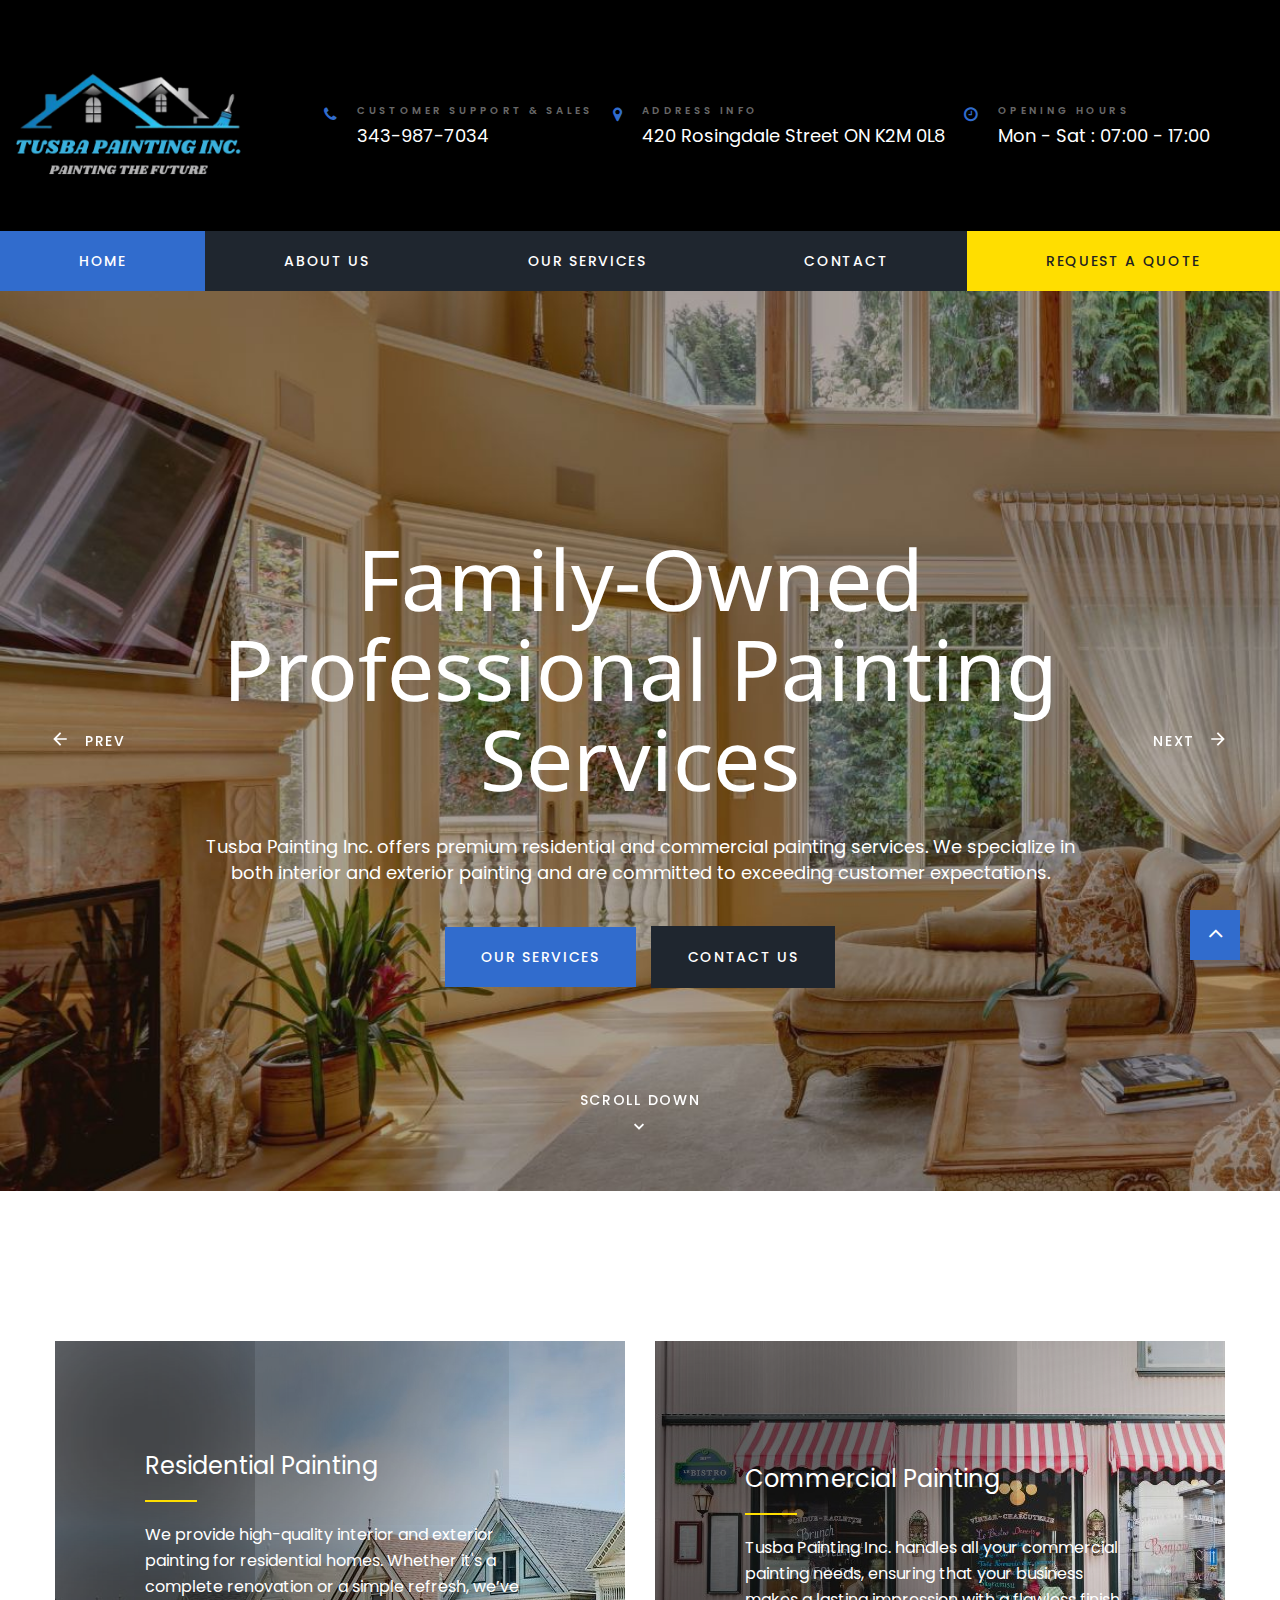
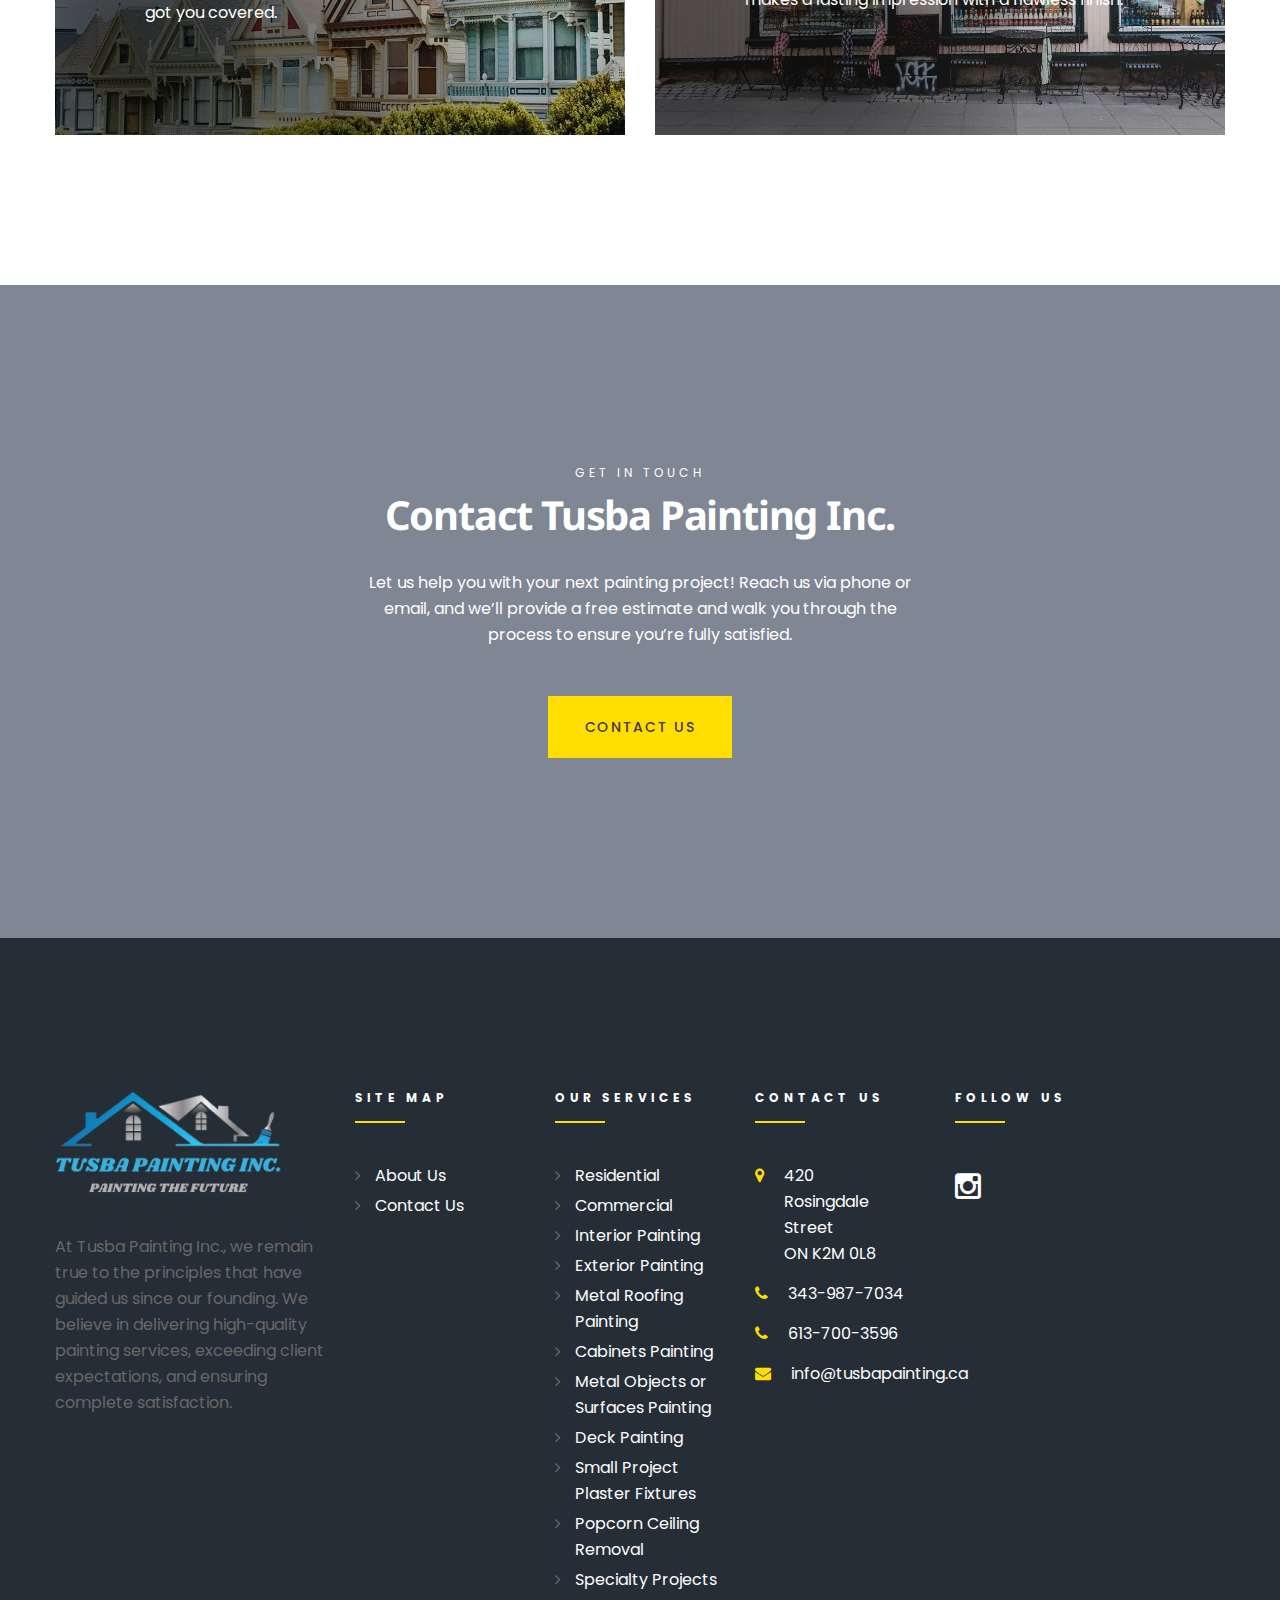
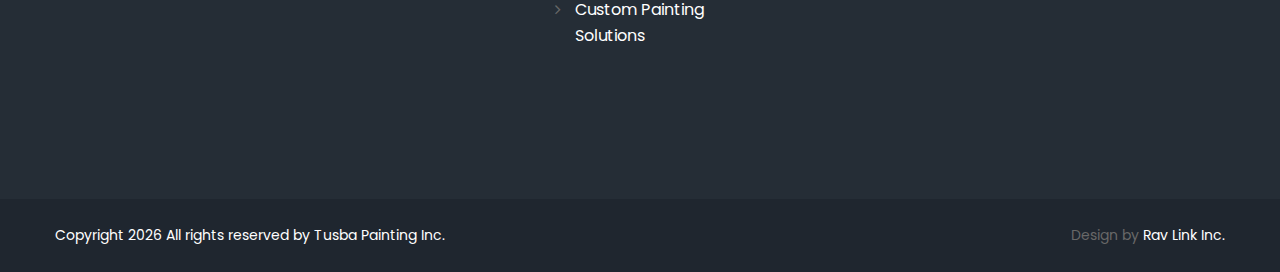
<file: index.html>
<!DOCTYPE html>
<html class="wide wow-animation" lang="en">
  <head>
    <!-- Site Title-->
    <title>Tusba Painting Inc.</title>
    <meta charset="utf-8">
    <meta name="viewport" content="width=device-width, height=device-height, initial-scale=1.0">
    <meta http-equiv="X-UA-Compatible" content="IE=edge">
    <meta name="title" content="Tusba Painting Inc. | Expert Painting Services in Ottawa">
    <meta name="description" content="Tusba Painting Inc. offers high-quality residential, commercial, interior, and exterior painting services in Ottawa. Professional, reliable, and customer-focused painting solutions to meet all your needs. Contact us for a free consultation!">
    <meta name="keywords" content="Tusba Painting, painting services Ottawa, residential painting, commercial painting, interior painting, exterior painting, metal roofing painting, plastering, deck painting, Ottawa painting company">
    <meta name="author" content="Tusba Painting Inc.">
    <meta name="robots" content="index, follow">
    <link rel="icon" href="images/favicon.ico" type="image/x-icon">
    <link rel="stylesheet" type="text/css" href="//fonts.googleapis.com/css?family=Poppins:400,500,700%7CNoto+Sans:400,700">
    <link rel="stylesheet" href="css/style.css">
    <style>.ie-panel{display: none;background: #212121;padding: 10px 0;box-shadow: 3px 3px 5px 0 rgba(0,0,0,.3);clear: both;text-align:center;position: relative;z-index: 1;} html.ie-10 .ie-panel, html.lt-ie-10 .ie-panel {display: block;}</style>
  </head>
  <body>
    <div class="ie-panel"><a href="http://windows.microsoft.com/en-US/internet-explorer/"><img src="images/ie8-panel/warning_bar_0000_us.jpg" height="42" width="820" alt="You are using an outdated browser. For a faster, safer browsing experience, upgrade for free today."></a></div>
    <div class="page-loader">
      <div>
        <div class="page-loader-body">
          <div class="preloader-container">
            <img class="loader-image" src="images/TusbaLogo.png" alt="Loading..." width="400px" height="400px">
          </div>
        </div>
      </div>
    </div>
    <div class="page text-center text-md-left">
      <!-- Page Header-->
      <header class="page-head">
        <div class="rd-navbar-wrap">
          <nav class="rd-navbar rd-navbar-secondary" style="background-color: black;" data-stick-up-clone="true" data-layout="rd-navbar-fixed" data-sm-layout="rd-navbar-fixed" data-sm-device-layout="rd-navbar-fixed" data-md-layout="rd-navbar-static" data-md-device-layout="rd-navbar-fixed" data-lg-layout="rd-navbar-static" data-lg-device-layout="rd-navbar-static" data-lg-stick-up-offset="252px">
            <div class="rd-navbar-inner">
              
            </div>
            <div class="rd-navbar-inner">
              <!-- RD Navbar Panel-->
              <div class="rd-navbar-panel">
                <!-- RD Navbar Toggle-->
                <button class="rd-navbar-toggle" data-rd-navbar-toggle=".rd-navbar-nav-wrap"><span></span></button>
                <button class="rd-navbar-collapse-toggle" data-rd-navbar-toggle=".rd-navbar-collapse"><span></span></button>
                <div class="rd-navbar-brand"><a class="brand-name" href="index.html"><img class="brand-device" src="images/headerlogo.png" width="229" height="58" alt="Home service"><img class="brand-mobile" src="images/headerlogo.png" width="229" height="58" alt="Home service"></a></div>
              </div>
              <div class="rd-navbar-collapse animated">
                <div class="rd-navbar-collapse-items">
                  <ul class="list-inline">
                    <li>
                      <div class="unit flex-row unit-spacing-xs">
                        <div class="unit-left"><span class="icon icon-primary fa-phone"></span></div>
                        <div class="unit-body">
                          <div class="title"><span class="small">CUSTOMER SUPPORT & SALES</span></div>
                          <h6 class="text-white"><a href="tel:#">343-987-7034</a></h6>
                        </div>
                      </div>
                    </li>
                    <li>
                      <div class="unit flex-row unit-spacing-xs">
                        <div class="unit-left"><span class="icon icon-primary fa-map-marker"></span></div>
                        <div class="unit-body">
                          <div class="title"><span class="small">Address Info</span></div>
                          <h6 class="text-white"><a href="#">420 Rosingdale Street ON K2M 0L8</a></h6>
                        </div>
                      </div>
                    </li>
                    <li>
                      <div class="unit flex-row unit-spacing-xs">
                        <div class="unit-left"><span class="icon icon-primary fa-clock-o"></span></div>
                        <div class="unit-body">
                          <div class="title"><span class="small">Opening hours </span></div>
                          <h6 class="text-white">Mon - Sat : 07:00 - 17:00</h6>
                        </div>
                      </div>
                    </li>
                  </ul>
                </div>
                <div class="rd-navbar-collapse-items">
                  <!-- <ul class="list-inline list-inline-lg offset-top-0">
                    <li><a class="ioon icon-sm icon-silver-chalice fa-facebook" href="#"></a></li>
                    <li><a class="ioon icon-sm icon-silver-chalice fa-twitter" href="#"></a></li>
                    <li><a class="ioon icon-sm icon-silver-chalice fa-instagram" href="#"></a></li>
                    <li><a class="ioon icon-sm icon-silver-chalice fa-google-plus" href="#"></a></li>
                    <li><a class="ioon icon-sm icon-silver-chalice fa-pinterest-p" href="#"></a></li>
                  </ul> -->
                </div>
              </div>
            </div>
            <div class="rd-navbar-inner">
              <div class="rd-navbar-nav-wrap">
                <!-- RD Navbar Nav-->
                <ul class="rd-navbar-nav">
                  <li class="active"><a href="index.html">Home</a></li>
                  <li ><a href="about.html">About Us</a></li>
                  <li ><a href="services.html">Our Services</a></li>
                  <li><a href="contacts.html">Contact</a></li>
                  <li><a href="mail">Request a Quote</a></li>
                </ul>
              </div>
            </div>
          </nav>
        </div>
      </header>
      <div class="swiper-container swiper-slider swiper-secondary" data-autoplay="3500" data-height="100vh" data-min-height="300px">
        <div class="swiper-wrapper text-center">
          <div class="swiper-slide" data-slide-bg="images/slide1.jpg">
            <div class="swiper-slide-caption">
              <div class="container">
                <div class="row section-100-vh align-items-sm-center justify-content-sm-center">
                  <div class="col-xxl-8 col-md-9" data-caption-animate="fadeInDown" data-caption-delay="200">
                    <h1 class="text-white">Family-Owned Professional Painting Services</h1>
                    <p class="h6 offset-top-30">Tusba Painting Inc. offers premium residential and commercial painting services. We specialize in both interior and exterior painting and are committed to exceeding customer expectations.</p>
                    <div class="group"><a class="btn btn-primary btn-form" href="services.html">Our Services</a><a class="btn btn-dark btn-form" href="contacts.html">Contact Us</a></div>
                  </div>
                </div>
              </div>
            </div>
          </div>
          <div class="swiper-slide" data-slide-bg="images/slide2.jpg">
            <div class="swiper-slide-caption">
              <div class="container">
                <div class="row section-100-vh align-items-sm-center justify-content-sm-center">
                  <div class="col-xxl-8 col-md-9" data-caption-animate="fadeInDown" data-caption-delay="200">
                    <h1 class="text-white">Expert Painting Solutions</h1>
                    <p class="h6 offset-top-30">Our experienced team ensures top-notch service from consultation to completion. We handle every detail with care and professionalism, making your painting experience stress-free.</p>
                    <div class="group"><a class="btn btn-primary btn-form" href="services.html">Our services</a><a class="btn btn-dark btn-form" href="contacts.html">Contact Us</a></div>
                  </div>
                </div>
              </div>
            </div>
          </div>
          <!-- <div class="swiper-slide" data-slide-bg="images/home-01-slide-01.jpg">
            <div class="swiper-slide-caption">
              <div class="container">
                <div class="row section-100-vh align-items-sm-center justify-content-sm-center">
                  <div class="col-xxl-8 col-md-9" data-caption-animate="fadeInDown" data-caption-delay="200">
                    <h1 class="text-white">Experienced Technicians</h1>
                    <p class="h6 offset-top-30">Our technicians have decades of practical, in-field experience besides factory training. This means they have the knowledge and skills needed to diagnose and repair any appliance you may have.</p>
                    <div class="group"><a class="btn btn-primary btn-form" href="#">Our services</a><a class="btn btn-dark btn-form" href="#">Get in touch</a></div>
                  </div>
                </div>
              </div>
            </div>
          </div> -->
        </div>
        <div class="swiper-button-prev"><span>Prev</span></div>
        <div class="swiper-button-next"><span>Next</span></div>
        <div class="custom-way-point custom-way-point-swiper animated" data-custom-scroll-to="custom-way-point">Scroll down</div>
      </div>
      <section class="section-75 section-md-120 section-lg-120 section-xl-150" id="custom-way-point">
        <div class="container text-left">
          <div class="row row-15 justify-content-sm-center">
            <div class="col-md-9 col-lg-6">
              <div class="box-info-custom" style="background-image: url(images/residential.jpg );">
                <div class="box-info-custom-inner">
                  <h5 class="box-info-custom-title"><a href="services.html">Residential Painting</a></h5>
                  <p>We provide high-quality interior and exterior painting for residential homes. Whether it's a complete renovation or a simple refresh, we’ve got you covered.</p>
                </div>
              </div>
            </div>
            <div class="col-md-9 col-lg-6">
              <div class="box-info-custom" style="background-image: url(images/commercial.jpg );">
                <div class="box-info-custom-inner">
                  <h5 class="box-info-custom-title"><a href="services.html">Commercial Painting</a></h5>
                  <p>Tusba Painting Inc. handles all your commercial painting needs, ensuring that your business makes a lasting impression with a flawless finish.</p>
                </div>
              </div>
            </div>
          </div>
      </section>

      <section class="bg-image-filter bg-image bg-image-fixed section-xxl" style="background-image: url(&quot;images/winter.jpg&quot;);">
        <div class="container filter-inner-wrap">
          <div class="row justify-content-sm-center text-center">
            <div class="col-sm-10 col-md-8 col-lg-6">
              <h2 class="text-white"><span class="small text-white">Get in Touch</span> Contact Tusba Painting Inc.</h2>
              <p class="text-white mb-5">Let us help you with your next painting project! Reach us via phone or email, and we’ll provide a free estimate and walk you through the process to ensure you’re fully satisfied.</p>
              <a class="btn btn-default btn-form btn-default-white" href="contacts.html">Contact us</a>
            </div>
          </div>
        </div>
      </section>
      
      <!-- Page Footer-->
      <footer class="page-footer page-footer-classic">
        <section class="section-75 section-sm-80 section-md-100 section-xl-150">
          <div class="container">
            <div class="row text-md-left row-55">
              <div class="col-md-6 col-xl-3 col-xxl-4"><a href="index.html"><img class="img-responsive" src="images/headerlogo.png" alt="" width="229" height="58"/></a>
                <p class="offset-top-20 offset-md-top-35 inset-xxl-right-30">At Tusba Painting Inc., we remain true to the principles that have guided us since our founding. We believe in delivering high-quality painting services, exceeding client expectations, and ensuring complete satisfaction.</p>

              </div>
              <div class="col-sm-6 col-md-3 col-xl-2 col-lg-3"><span class="small text-spacing-340 text-white text-uppercase font-weight-bold page-footer-classic-title">Site Map</span>
                <ul class="list list-marked offset-top-30 list-xs offset-md-top-40">
                  <li><a class="text-white" href="about.html">About Us</a></li>
                  <li><a class="text-white" href="contacts.html">Contact Us</a></li>
                </ul>
              </div>
              <div class="col-sm-6 col-md-3 col-xl-2 col-lg-3"><span class="small text-spacing-340 text-white text-uppercase font-weight-bold page-footer-classic-title">Our Services</span>
                <ul class="list list-marked offset-top-30 list-xs offset-md-top-40">
                  <li><a class="text-white" href="services.html">Residential</a></li>
                  <li><a class="text-white" href="services.html">Commercial</a></li>
                  <li><a class="text-white" href="services.html">Interior Painting</a></li>
                  <li><a class="text-white" href="services.html">Exterior Painting</a></li>
                  <li><a class="text-white" href="services.html">Metal Roofing Painting</a></li>
                  <li><a class="text-white" href="services.html">Cabinets Painting</a></li>
                  <li><a class="text-white" href="services.html">Metal Objects or Surfaces Painting</a></li>
                  <li><a class="text-white" href="services.html">Deck Painting</a></li>
                  <li><a class="text-white" href="services.html">Small Project Plaster Fixtures</a></li>
                  <li><a class="text-white" href="services.html">Popcorn Ceiling Removal</a></li>
                  <li><a class="text-white" href="services.html">Specialty Projects</a></li>
                  <li><a class="text-white" href="services.html">Custom Painting Solutions</a></li>
              </ul>
              </div>
              <div class="col-md-6 col-xl-2 col-lg-5">
                <div class="inset-xl-right-30"><span class="small text-spacing-340 text-white text-uppercase font-weight-bold page-footer-classic-title">Contact us</span>
                  <ul class="list offset-top-30 text-left offset-md-top-40">
                    <li>
                      <div class="unit flex-row unit-spacing-xs">
                        <div class="unit-left"><span class="icon icon--school-bus-yellow fa-map-marker"></span></div>
                        <div class="unit-body"><a class="text-school-bus-yellow-white" href="#">420 Rosingdale Street<br class="d-none d-md-block">	ON K2M 0L8</a></div>
                      </div>
                    </li>
                    <li>
                      <div class="unit flex-row unit-spacing-xs">
                        <div class="unit-left"><span class="icon icon--school-bus-yellow fa-phone"></span></div>
                        <div class="unit-body"><a class="text-school-bus-yellow-white" href="tel:3439877034">343-987-7034</a></div>
                      </div>
                    </li>
                    <li>
                      <div class="unit flex-row unit-spacing-xs">
                        <div class="unit-left"><span class="icon icon--school-bus-yellow fa-phone"></span></div>
                        <div class="unit-body"><a class="text-school-bus-yellow-white" href="tel:6137003596">613-700-3596</a></div>
                      </div>
                    </li>
                    <li>
                      <div class="unit flex-row unit-spacing-xs">
                        <div class="unit-left"><span class="icon icon--school-bus-yellow fa-envelope"></span></div>
                        <div class="unit-body"><a class="text-school-bus-yellow-white" href="mailto:info@tusbapainting.ca">info@tusbapainting.ca</a></div>
                      </div>
                    </li>
                  </ul>
                </div>
              </div>
              <div class="col-md-6 col-xl-3 col-xxl-2 col-lg-5">
                <div class="inset-xl-right-30"><span class="small text-spacing-340 text-white text-uppercase font-weight-bold page-footer-classic-title">Follow us</span>
                  <ul class="list-inline list-inline-lg offset-top-30 offset-md-top-40">
                    <li><a class="ioon icon-lg icon--school-bus-yellow-white fa-instagram" href="https://www.instagram.com/tusbapaintinginc/"></a></li>
                  </ul>
                </div>
              </div>
            </div>
          </div>
        </section>
        <section class="section-25 bg-black-2">
          <div class="container">
            <div class="row align-items-md-center row-30">
              <div class="col-md-8 text-md-left">
                <p class="small-xs text-white">Copyright	<span class="copyright-year"></span>	All rights reserved by Tusba Painting Inc.	
                </p>
              </div>
              <div class="col-md-4 text-md-right">
                <p class="small-xs"> Design&nbsp;by&nbsp;<a class="text-white" href="https://www.ravlink.ca/">Rav Link Inc.</a></p>
              </div>
            </div>
          </div>
        </section>
      </footer>
    </div>
    <!-- Modal -->
<div id="popupModal" class="modal">
  <div class="modal-content p-5">
    <span class="close">&times;</span>
    <h2>Winter Special Rate</h2>
    <p>To keep our team of painters busy, we offer discounted pricing during our slower winter season for interior jobs done in January, February, March, and April. The winter special pricing can save you 20-30% off our regular season rates (valid for residential jobs and subject to availability). Contact us today to learn more!</p>
    <a class="btn btn-primary btn-form" href="contacts.html">Get A Free Estimate</a>
  </div>
</div>

<script>
// Get the modal
var modal = document.getElementById("popupModal");

// Get the <span> element that closes the modal
var span = document.getElementsByClassName("close")[0];

// Show the modal after 5 seconds
setTimeout(function() {
  modal.style.display = "block";
}, 15000);

// Close the modal when the user clicks on <span> (x)
span.onclick = function() {
  modal.style.display = "none";
}

// Close the modal when the user clicks outside of the modal
window.onclick = function(event) {
  if (event.target == modal) {
    modal.style.display = "none";
  }
}
</script>

    <div class="snackbars" id="form-output-global"></div>
    <script src="js/core.min.js"></script>
    <script src="js/script.js"></script>
    <script>
      document.addEventListener('DOMContentLoaded', function() {
        const requestQuoteLink = document.querySelector('a[href="mail"]'); // Select the <a> tag
        requestQuoteLink.setAttribute('href', 'mailto:info@tusbapainting.ca');
      });
    </script>
  </body>
</html>
</file>
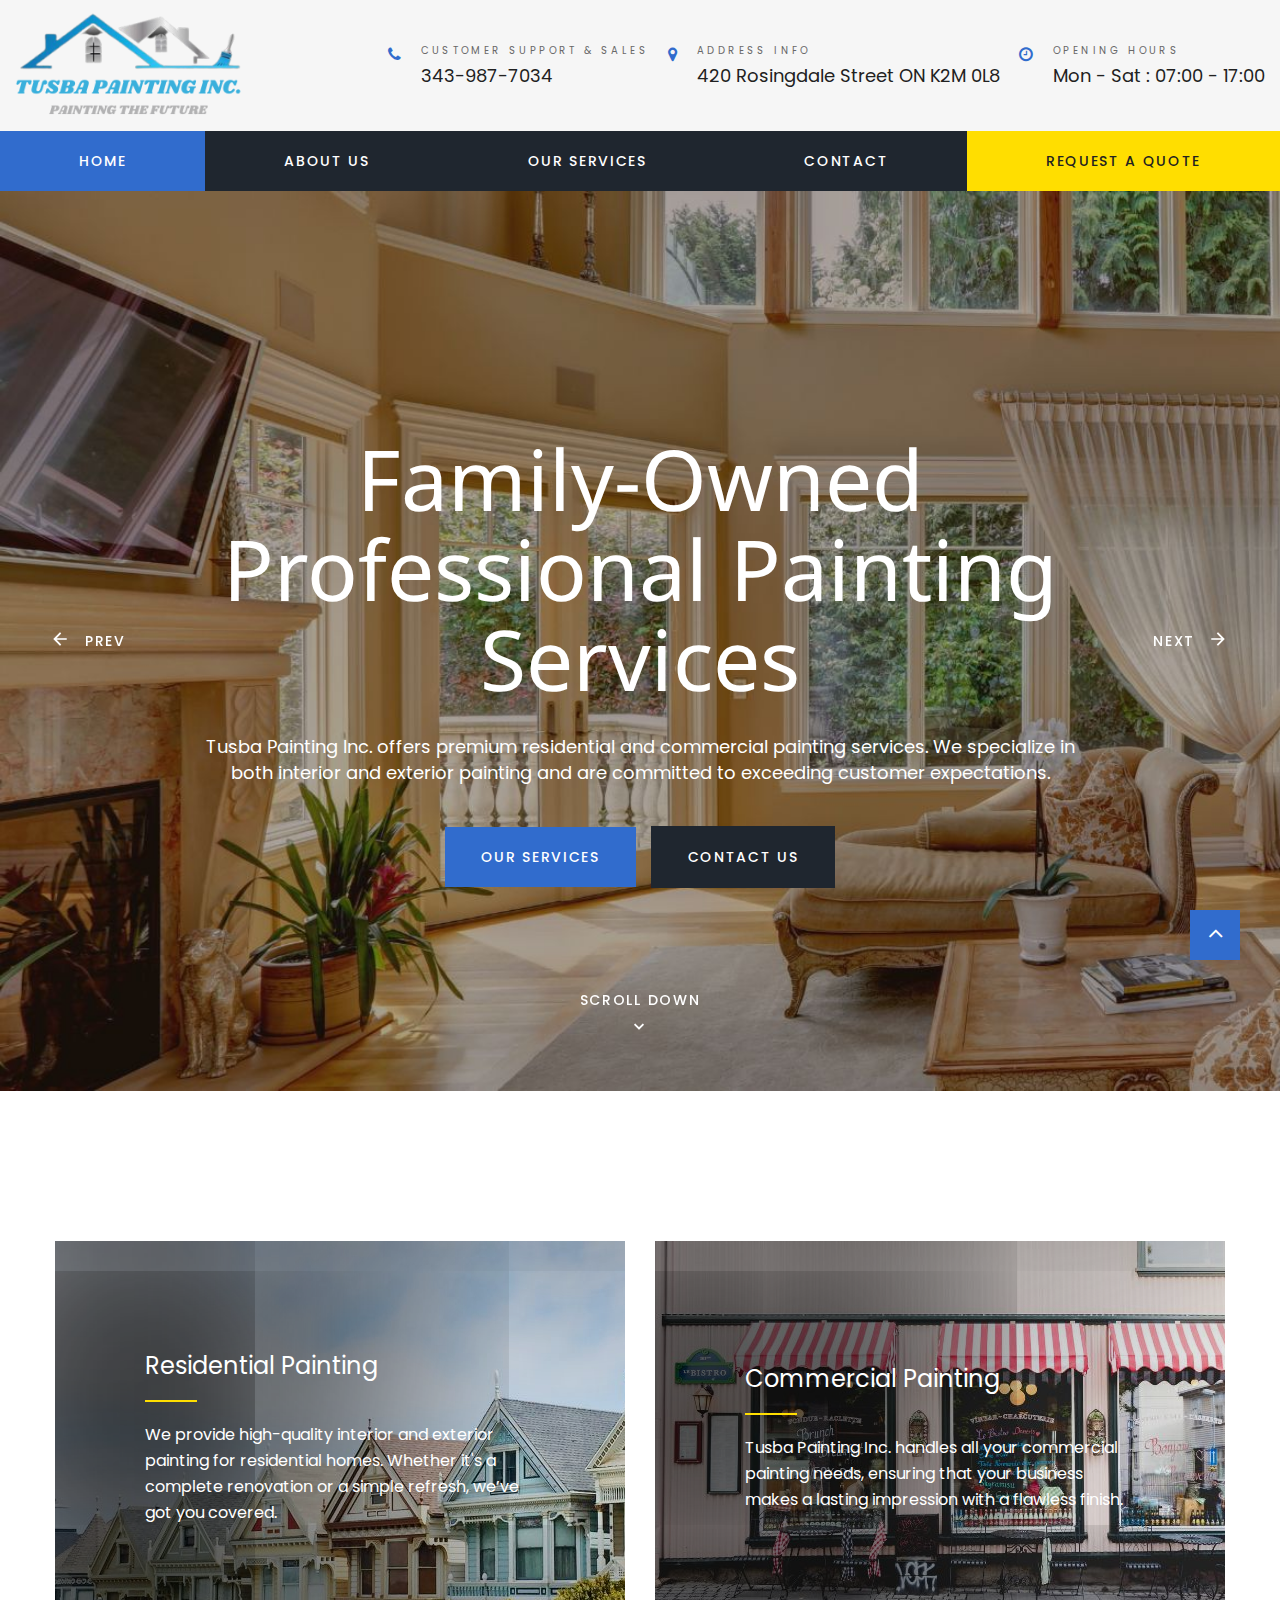
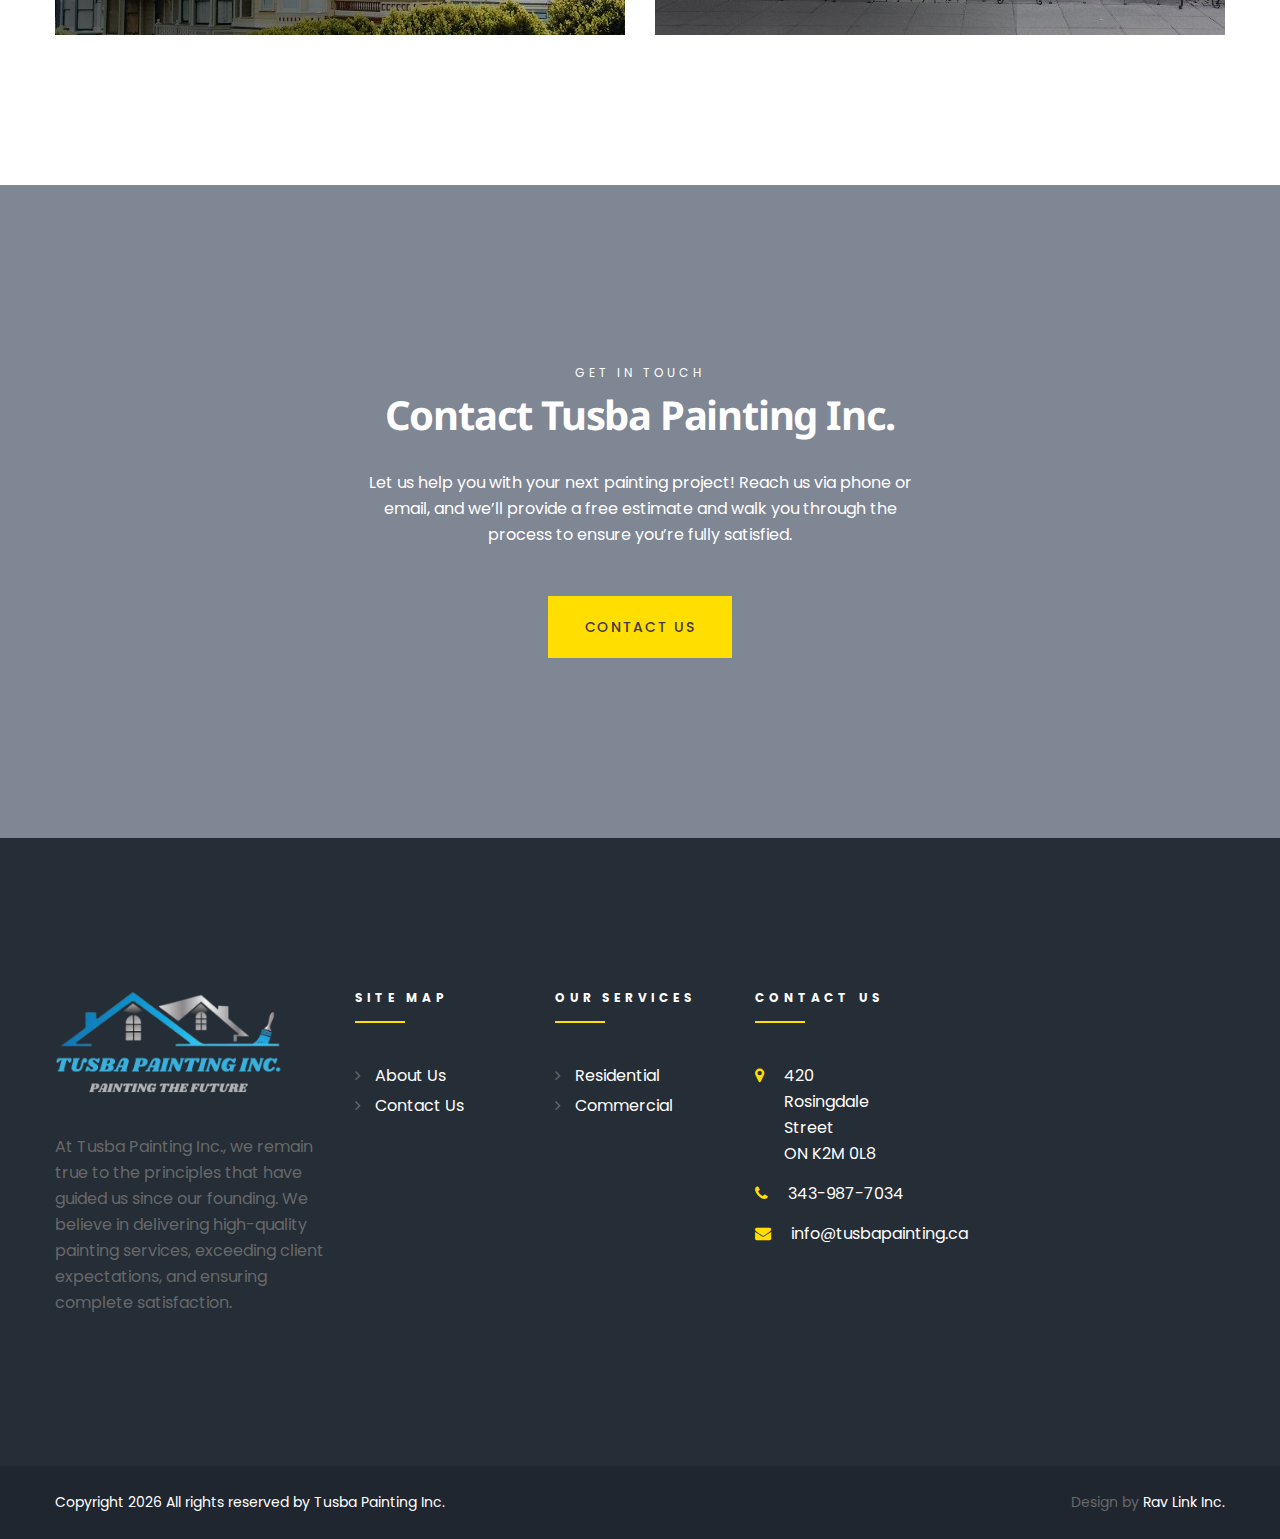
<file: Template/index.html>
<!DOCTYPE html>
<html class="wide wow-animation" lang="en">
  <head>
    <!-- Site Title-->
    <title>Tusba Painting Inc.</title>
    <meta charset="utf-8">
    <meta name="viewport" content="width=device-width, height=device-height, initial-scale=1.0">
    <meta http-equiv="X-UA-Compatible" content="IE=edge">
    <link rel="icon" href="images/favicon.ico" type="image/x-icon">
    <link rel="stylesheet" type="text/css" href="//fonts.googleapis.com/css?family=Poppins:400,500,700%7CNoto+Sans:400,700">
    <link rel="stylesheet" href="css/style.css">
    <style>.ie-panel{display: none;background: #212121;padding: 10px 0;box-shadow: 3px 3px 5px 0 rgba(0,0,0,.3);clear: both;text-align:center;position: relative;z-index: 1;} html.ie-10 .ie-panel, html.lt-ie-10 .ie-panel {display: block;}</style>
  </head>
  <body>
    <div class="ie-panel"><a href="http://windows.microsoft.com/en-US/internet-explorer/"><img src="images/ie8-panel/warning_bar_0000_us.jpg" height="42" width="820" alt="You are using an outdated browser. For a faster, safer browsing experience, upgrade for free today."></a></div>
    <div class="page-loader">
      <div>
        <div class="page-loader-body">
          <div class="preloader-container">
            <img class="loader-image" src="images/TusbaLogo.png" alt="Loading..." width="400px" height="400px">
          </div>
        </div>
      </div>
    </div>
    <div class="page text-center text-md-left">
      <!-- Page Header-->
      <header class="page-head">
        <div class="rd-navbar-wrap">
          <nav class="rd-navbar rd-navbar-secondary" data-stick-up-clone="true" data-layout="rd-navbar-fixed" data-sm-layout="rd-navbar-fixed" data-sm-device-layout="rd-navbar-fixed" data-md-layout="rd-navbar-static" data-md-device-layout="rd-navbar-fixed" data-lg-layout="rd-navbar-static" data-lg-device-layout="rd-navbar-static" data-lg-stick-up-offset="252px">
            <!-- <div class="rd-navbar-inner">
              <ul class="list-inline list-inline-lg offset-top-0">
                <li><a class="ioon icon-sm icon-silver-chalice fa-facebook" href="#"></a></li>
                <li><a class="ioon icon-sm icon-silver-chalice fa-twitter" href="#"></a></li>
                <li><a class="ioon icon-sm icon-silver-chalice fa-instagram" href="#"></a></li>
                <li><a class="ioon icon-sm icon-silver-chalice fa-google-plus" href="#"></a></li>
                <li><a class="ioon icon-sm icon-silver-chalice fa-pinterest-p" href="#"></a></li>
              </ul>
            </div> -->
            <div class="rd-navbar-inner">
              <!-- RD Navbar Panel-->
              <div class="rd-navbar-panel">
                <!-- RD Navbar Toggle-->
                <button class="rd-navbar-toggle" data-rd-navbar-toggle=".rd-navbar-nav-wrap"><span></span></button>
                <button class="rd-navbar-collapse-toggle" data-rd-navbar-toggle=".rd-navbar-collapse"><span></span></button>
                <div class="rd-navbar-brand"><a class="brand-name" href="index.html"><img class="brand-device" src="images/headerlogo.png" width="229" height="58" alt="Home service"><img class="brand-mobile" src="images/headerlogo.png" width="229" height="58" alt="Home service"></a></div>
              </div>
              <div class="rd-navbar-collapse animated">
                <div class="rd-navbar-collapse-items">
                  <ul class="list-inline">
                    <li>
                      <div class="unit flex-row unit-spacing-xs">
                        <div class="unit-left"><span class="icon icon-primary fa-phone"></span></div>
                        <div class="unit-body">
                          <div class="title"><span class="small">CUSTOMER SUPPORT & SALES</span></div>
                          <h6><a href="tel:#">343-987-7034</a></h6>
                        </div>
                      </div>
                    </li>
                    <li>
                      <div class="unit flex-row unit-spacing-xs">
                        <div class="unit-left"><span class="icon icon-primary fa-map-marker"></span></div>
                        <div class="unit-body">
                          <div class="title"><span class="small">Address Info</span></div>
                          <h6><a href="#">420 Rosingdale Street ON K2M 0L8</a></h6>
                        </div>
                      </div>
                    </li>
                    <li>
                      <div class="unit flex-row unit-spacing-xs">
                        <div class="unit-left"><span class="icon icon-primary fa-clock-o"></span></div>
                        <div class="unit-body">
                          <div class="title"><span class="small">Opening hours </span></div>
                          <h6>Mon - Sat : 07:00 - 17:00</h6>
                        </div>
                      </div>
                    </li>
                  </ul>
                </div>
                <div class="rd-navbar-collapse-items">
                  <!-- <ul class="list-inline list-inline-lg offset-top-0">
                    <li><a class="ioon icon-sm icon-silver-chalice fa-facebook" href="#"></a></li>
                    <li><a class="ioon icon-sm icon-silver-chalice fa-twitter" href="#"></a></li>
                    <li><a class="ioon icon-sm icon-silver-chalice fa-instagram" href="#"></a></li>
                    <li><a class="ioon icon-sm icon-silver-chalice fa-google-plus" href="#"></a></li>
                    <li><a class="ioon icon-sm icon-silver-chalice fa-pinterest-p" href="#"></a></li>
                  </ul> -->
                </div>
              </div>
            </div>
            <div class="rd-navbar-inner">
              <div class="rd-navbar-nav-wrap">
                <!-- RD Navbar Nav-->
                <ul class="rd-navbar-nav">
                  <li class="active"><a href="index.html">Home</a></li>
                  <li><a href="about.html">About Us</a></li>
                  <li><a href="services.html">Our Services</a></li>
                  <li><a href="contacts.html">Contact</a></li>
                  <li><a href="mail">Request a Quote</a></li>
                </ul>
              </div>
            </div>
          </nav>
        </div>
      </header>
      <div class="swiper-container swiper-slider swiper-secondary" data-autoplay="3500" data-height="100vh" data-min-height="300px">
        <div class="swiper-wrapper text-center">
          <div class="swiper-slide" data-slide-bg="images/slide1.jpg">
            <div class="swiper-slide-caption">
              <div class="container">
                <div class="row section-100-vh align-items-sm-center justify-content-sm-center">
                  <div class="col-xxl-8 col-md-9" data-caption-animate="fadeInDown" data-caption-delay="200">
                    <h1 class="text-white">Family-Owned Professional Painting Services</h1>
                    <p class="h6 offset-top-30">Tusba Painting Inc. offers premium residential and commercial painting services. We specialize in both interior and exterior painting and are committed to exceeding customer expectations.</p>
                    <div class="group"><a class="btn btn-primary btn-form" href="services.html">Our Services</a><a class="btn btn-dark btn-form" href="contacts.html">Contact Us</a></div>
                  </div>
                </div>
              </div>
            </div>
          </div>
          <div class="swiper-slide" data-slide-bg="images/slide2.jpg">
            <div class="swiper-slide-caption">
              <div class="container">
                <div class="row section-100-vh align-items-sm-center justify-content-sm-center">
                  <div class="col-xxl-8 col-md-9" data-caption-animate="fadeInDown" data-caption-delay="200">
                    <h1 class="text-white">Expert Painting Solutions</h1>
                    <p class="h6 offset-top-30">Our experienced team ensures top-notch service from consultation to completion. We handle every detail with care and professionalism, making your painting experience stress-free.</p>
                    <div class="group"><a class="btn btn-primary btn-form" href="services.html">Our services</a><a class="btn btn-dark btn-form" href="contacts.html">Contact Us</a></div>
                  </div>
                </div>
              </div>
            </div>
          </div>
          <!-- <div class="swiper-slide" data-slide-bg="images/home-01-slide-01.jpg">
            <div class="swiper-slide-caption">
              <div class="container">
                <div class="row section-100-vh align-items-sm-center justify-content-sm-center">
                  <div class="col-xxl-8 col-md-9" data-caption-animate="fadeInDown" data-caption-delay="200">
                    <h1 class="text-white">Experienced Technicians</h1>
                    <p class="h6 offset-top-30">Our technicians have decades of practical, in-field experience besides factory training. This means they have the knowledge and skills needed to diagnose and repair any appliance you may have.</p>
                    <div class="group"><a class="btn btn-primary btn-form" href="#">Our services</a><a class="btn btn-dark btn-form" href="#">Get in touch</a></div>
                  </div>
                </div>
              </div>
            </div>
          </div> -->
        </div>
        <div class="swiper-button-prev"><span>Prev</span></div>
        <div class="swiper-button-next"><span>Next</span></div>
        <div class="custom-way-point custom-way-point-swiper animated" data-custom-scroll-to="custom-way-point">Scroll down</div>
      </div>
      <section class="section-75 section-md-120 section-lg-120 section-xl-150" id="custom-way-point">
        <div class="container text-left">
          <div class="row row-15 justify-content-sm-center">
            <div class="col-md-9 col-lg-6">
              <div class="box-info-custom" style="background-image: url(images/residential.jpg );">
                <div class="box-info-custom-inner">
                  <h5 class="box-info-custom-title"><a href="services.html">Residential Painting</a></h5>
                  <p>We provide high-quality interior and exterior painting for residential homes. Whether it's a complete renovation or a simple refresh, we’ve got you covered.</p>
                </div>
              </div>
            </div>
            <div class="col-md-9 col-lg-6">
              <div class="box-info-custom" style="background-image: url(images/commercial.jpg );">
                <div class="box-info-custom-inner">
                  <h5 class="box-info-custom-title"><a href="services.html">Commercial Painting</a></h5>
                  <p>Tusba Painting Inc. handles all your commercial painting needs, ensuring that your business makes a lasting impression with a flawless finish.</p>
                </div>
              </div>
            </div>
          </div>
      </section>

      <section class="bg-image-filter bg-image bg-image-fixed section-xxl" style="background-image: url(&quot;images/winter.jpg&quot;);">
        <div class="container filter-inner-wrap">
          <div class="row justify-content-sm-center text-center">
            <div class="col-sm-10 col-md-8 col-lg-6">
              <h2 class="text-white"><span class="small text-white">Get in Touch</span> Contact Tusba Painting Inc.</h2>
              <p class="text-white mb-5">Let us help you with your next painting project! Reach us via phone or email, and we’ll provide a free estimate and walk you through the process to ensure you’re fully satisfied.</p>
              <a class="btn btn-default btn-form btn-default-white" href="contacts.html">Contact us</a>
            </div>
          </div>
        </div>
      </section>
      
      <!-- Page Footer-->
      <footer class="page-footer page-footer-classic">
        <section class="section-75 section-sm-80 section-md-100 section-xl-150">
          <div class="container">
            <div class="row text-md-left row-55">
              <div class="col-md-6 col-xl-3 col-xxl-4"><a href="index.html"><img class="img-responsive" src="images/headerlogo.png" alt="" width="229" height="58"/></a>
                <p class="offset-top-20 offset-md-top-35 inset-xxl-right-30">At Tusba Painting Inc., we remain true to the principles that have guided us since our founding. We believe in delivering high-quality painting services, exceeding client expectations, and ensuring complete satisfaction.</p>

              </div>
              <div class="col-sm-6 col-md-3 col-xl-2 col-lg-3"><span class="small text-spacing-340 text-white text-uppercase font-weight-bold page-footer-classic-title">Site Map</span>
                <ul class="list list-marked offset-top-30 list-xs offset-md-top-40">
                  <li><a class="text-white" href="about.html">About Us</a></li>
                  <li><a class="text-white" href="contacts.html">Contact Us</a></li>
                </ul>
              </div>
              <div class="col-sm-6 col-md-3 col-xl-2 col-lg-3"><span class="small text-spacing-340 text-white text-uppercase font-weight-bold page-footer-classic-title">Our Services</span>
                <ul class="list list-marked offset-top-30 list-xs offset-md-top-40">
                  <li><a class="text-white" href="services.html">Residential</a></li>
                  <li><a class="text-white" href="services.html">Commercial</a></li>
                </ul>
              </div>
              <div class="col-md-6 col-xl-2 col-lg-5">
                <div class="inset-xl-right-30"><span class="small text-spacing-340 text-white text-uppercase font-weight-bold page-footer-classic-title">Contact us</span>
                  <ul class="list offset-top-30 text-left offset-md-top-40">
                    <li>
                      <div class="unit flex-row unit-spacing-xs">
                        <div class="unit-left"><span class="icon icon--school-bus-yellow fa-map-marker"></span></div>
                        <div class="unit-body"><a class="text-school-bus-yellow-white" href="#">420 Rosingdale Street<br class="d-none d-md-block">	ON K2M 0L8</a></div>
                      </div>
                    </li>
                    <li>
                      <div class="unit flex-row unit-spacing-xs">
                        <div class="unit-left"><span class="icon icon--school-bus-yellow fa-phone"></span></div>
                        <div class="unit-body"><a class="text-school-bus-yellow-white" href="tel:#">343-987-7034</a></div>
                      </div>
                    </li>
                    <li>
                      <div class="unit flex-row unit-spacing-xs">
                        <div class="unit-left"><span class="icon icon--school-bus-yellow fa-envelope"></span></div>
                        <div class="unit-body"><a class="text-school-bus-yellow-white" href="mailto:info@tusbapainting.ca">info@tusbapainting.ca</a></div>
                      </div>
                    </li>
                  </ul>
                </div>
              </div>
              <div class="col-md-6 col-xl-3 col-xxl-2 col-lg-5">
                <!-- <div class="inset-xl-right-30"><span class="small text-spacing-340 text-white text-uppercase font-weight-bold page-footer-classic-title">Follow us</span>
                  <ul class="list-inline list-inline-lg offset-top-30 offset-md-top-40">
                    <li><a class="ioon icon-sm icon--school-bus-yellow-white fa-facebook" href="#"></a></li>
                    <li><a class="ioon icon-sm icon--school-bus-yellow-white fa-twitter" href="#"></a></li>
                    <li><a class="ioon icon-sm icon--school-bus-yellow-white fa-instagram" href="#"></a></li>
                    <li><a class="ioon icon-sm icon--school-bus-yellow-white fa-google-plus" href="#"></a></li>
                    <li><a class="ioon icon-sm icon--school-bus-yellow-white fa-pinterest-p" href="#"></a></li>
                  </ul>
                </div> -->
              </div>
            </div>
          </div>
        </section>
        <section class="section-25 bg-black-2">
          <div class="container">
            <div class="row align-items-md-center row-30">
              <div class="col-md-8 text-md-left">
                <p class="small-xs text-white">Copyright	<span class="copyright-year"></span>	All rights reserved by Tusba Painting Inc.	
                </p>
              </div>
              <div class="col-md-4 text-md-right">
                <p class="small-xs"> Design&nbsp;by&nbsp;<a class="text-white" href="https://www.ravlink.ca/">Rav Link Inc.</a></p>
              </div>
            </div>
          </div>
        </section>
      </footer>
    </div>
    <!-- Modal -->
<div id="popupModal" class="modal">
  <div class="modal-content p-5">
    <span class="close">&times;</span>
    <h2>Winter Special Rate</h2>
    <p>To keep our team of painters busy, we offer discounted pricing during our slower winter season for interior jobs done in January, February, March, and April. The winter special pricing can save you 20-30% off our regular season rates (valid for residential jobs and subject to availability). Contact us today to learn more!</p>
    <a class="btn btn-primary btn-form" href="contacts.html">Get A Free Estimate</a>
  </div>
</div>

<script>
// Get the modal
var modal = document.getElementById("popupModal");

// Get the <span> element that closes the modal
var span = document.getElementsByClassName("close")[0];

// Show the modal after 5 seconds
setTimeout(function() {
  modal.style.display = "block";
}, 15000);

// Close the modal when the user clicks on <span> (x)
span.onclick = function() {
  modal.style.display = "none";
}

// Close the modal when the user clicks outside of the modal
window.onclick = function(event) {
  if (event.target == modal) {
    modal.style.display = "none";
  }
}
</script>

    <div class="snackbars" id="form-output-global"></div>
    <script src="js/core.min.js"></script>
    <script src="js/script.js"></script>
    <script>
      document.addEventListener('DOMContentLoaded', function() {
        const requestQuoteLink = document.querySelector('a[href="mail"]'); // Select the <a> tag
        requestQuoteLink.setAttribute('href', 'mailto:info@tusbapainting.ca');
      });
    </script>
  </body>
</html>
</file>
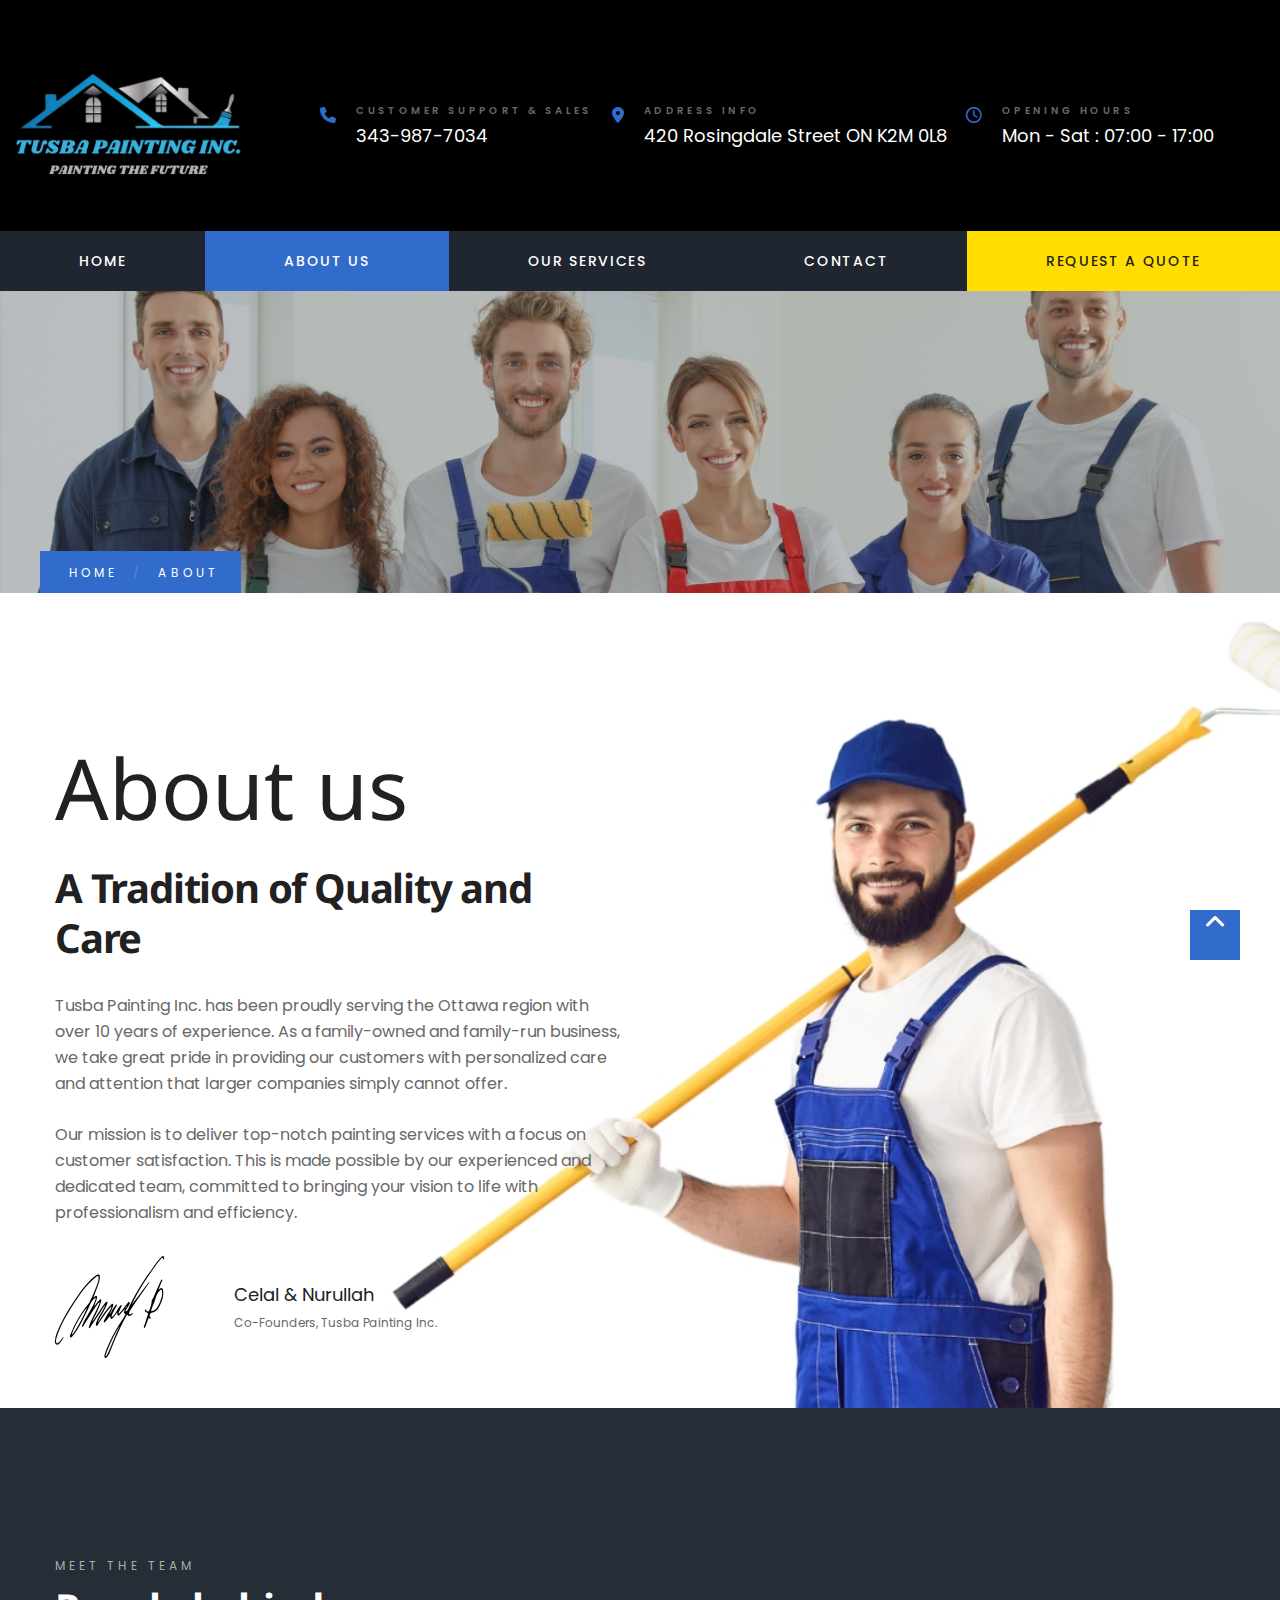
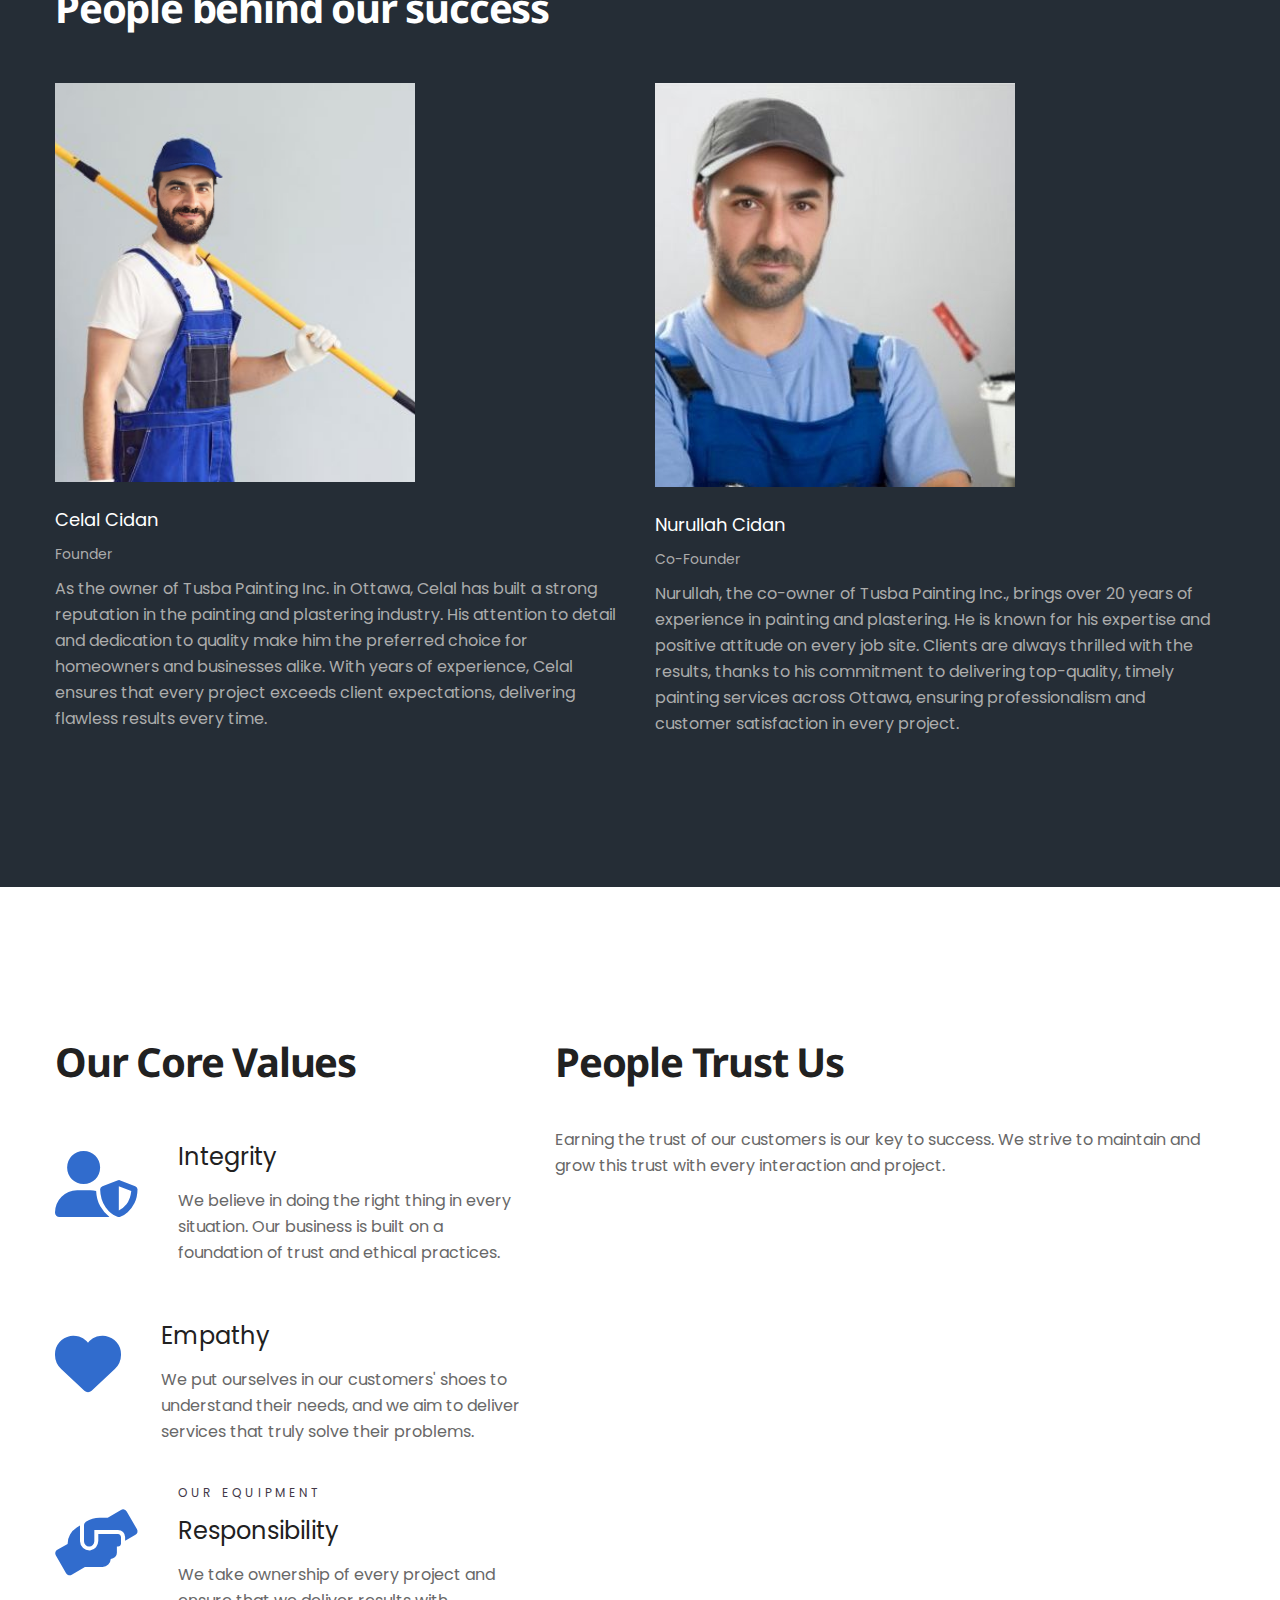
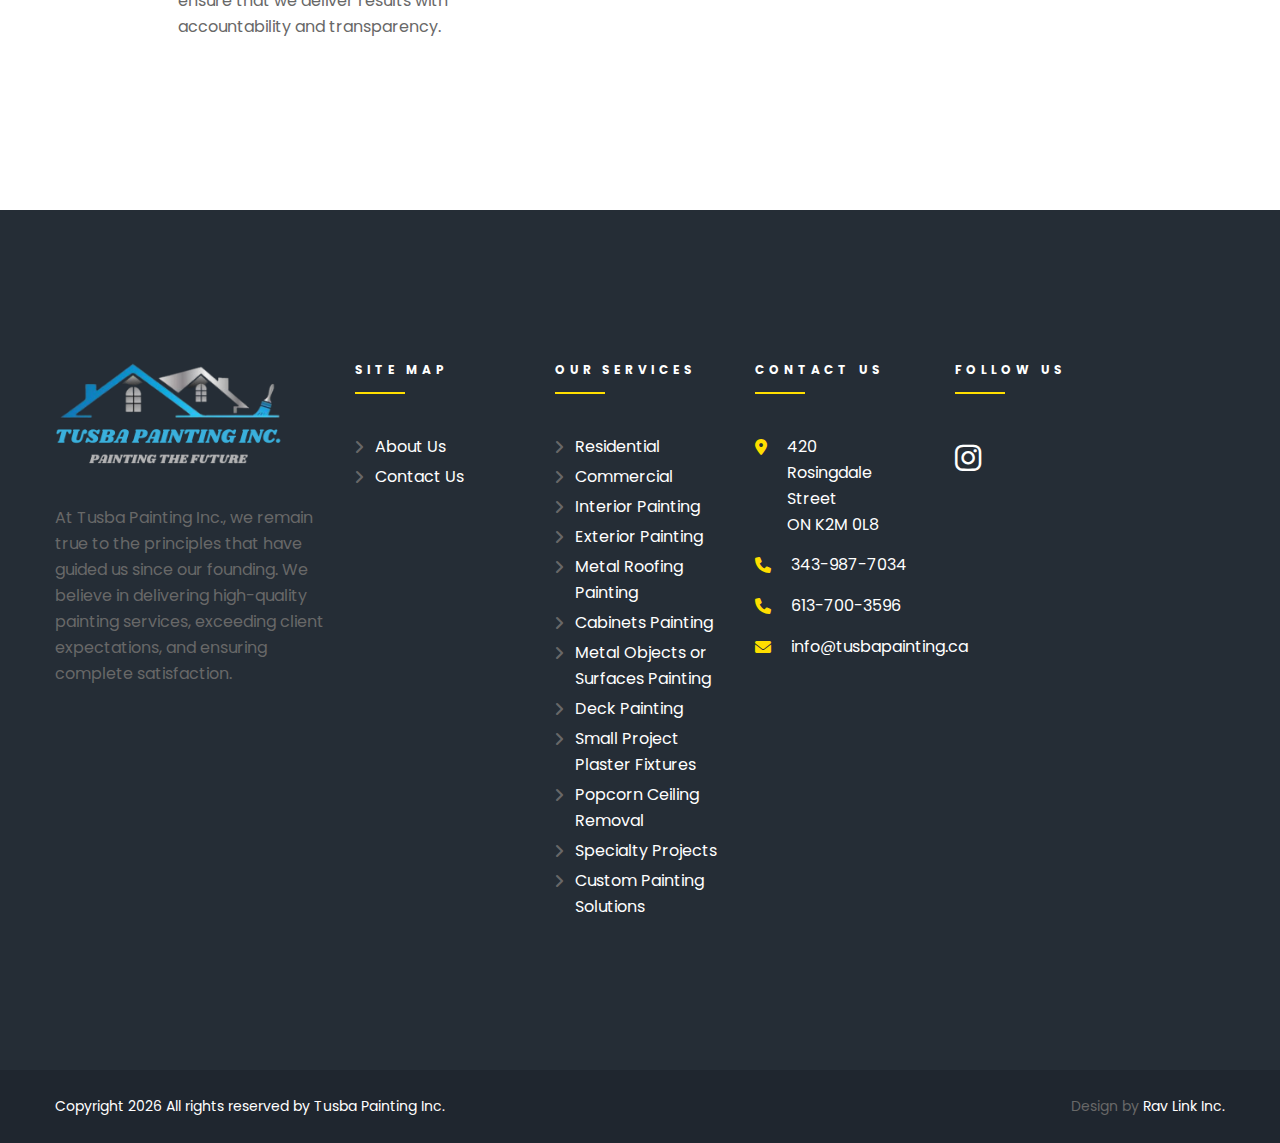
<file: about.html>
<!DOCTYPE html>
<html class="wide wow-animation" lang="en">
  <head>
    <!-- Site Title-->
    <title>Tusba Painting Inc.</title>
    <meta charset="utf-8">
    <meta name="viewport" content="width=device-width, height=device-height, initial-scale=1.0">
    <meta http-equiv="X-UA-Compatible" content="IE=edge">
    <link rel="icon" href="images/favicon.ico" type="image/x-icon">
    <link rel="stylesheet" type="text/css" href="//fonts.googleapis.com/css?family=Poppins:400,500,700%7CNoto+Sans:400,700">
    <link rel="stylesheet" href="css/style.css">
    <style>.ie-panel{display: none;background: #212121;padding: 10px 0;box-shadow: 3px 3px 5px 0 rgba(0,0,0,.3);clear: both;text-align:center;position: relative;z-index: 1;} html.ie-10 .ie-panel, html.lt-ie-10 .ie-panel {display: block;}</style>
    <link href="https://cdnjs.cloudflare.com/ajax/libs/font-awesome/6.0.0-beta3/css/all.min.css" rel="stylesheet">

  </head>
  <div class="ie-panel"><a href="http://windows.microsoft.com/en-US/internet-explorer/"><img src="images/ie8-panel/warning_bar_0000_us.jpg" height="42" width="820" alt="You are using an outdated browser. For a faster, safer browsing experience, upgrade for free today."></a></div>
    <div class="page-loader">
      <div>
        <div class="page-loader-body">
          <div class="preloader-container">
            <img class="loader-image" src="images/TusbaLogo.png" alt="Loading..." width="400px" height="400px">
          </div>
        </div>
      </div>
    </div>
    <div class="page text-center text-md-left">
      <!-- Page Header-->
      <header class="page-head">
        <div class="rd-navbar-wrap">
          <nav class="rd-navbar rd-navbar-secondary" style="background-color: black;" data-stick-up-clone="true" data-layout="rd-navbar-fixed" data-sm-layout="rd-navbar-fixed" data-sm-device-layout="rd-navbar-fixed" data-md-layout="rd-navbar-static" data-md-device-layout="rd-navbar-fixed" data-lg-layout="rd-navbar-static" data-lg-device-layout="rd-navbar-static" data-lg-stick-up-offset="252px">
            <div class="rd-navbar-inner">
              
            </div>
            <div class="rd-navbar-inner">
              <!-- RD Navbar Panel-->
              <div class="rd-navbar-panel">
                <!-- RD Navbar Toggle-->
                <button class="rd-navbar-toggle" data-rd-navbar-toggle=".rd-navbar-nav-wrap"><span></span></button>
                <button class="rd-navbar-collapse-toggle" data-rd-navbar-toggle=".rd-navbar-collapse"><span></span></button>
                <div class="rd-navbar-brand"><a class="brand-name" href="index.html"><img class="brand-device" src="images/headerlogo.png" width="229" height="58" alt="Home service"><img class="brand-mobile" src="images/headerlogo.png" width="229" height="58" alt="Home service"></a></div>
              </div>
              <div class="rd-navbar-collapse animated">
                <div class="rd-navbar-collapse-items">
                  <ul class="list-inline">
                    <li>
                      <div class="unit flex-row unit-spacing-xs">
                        <div class="unit-left"><span class="icon icon-primary fa-phone"></span></div>
                        <div class="unit-body">
                          <div class="title"><span class="small">CUSTOMER SUPPORT & SALES</span></div>
                          <h6 class="text-white"><a href="tel:#">343-987-7034</a></h6>
                        </div>
                      </div>
                    </li>
                    <li>
                      <div class="unit flex-row unit-spacing-xs">
                        <div class="unit-left"><span class="icon icon-primary fa-map-marker"></span></div>
                        <div class="unit-body">
                          <div class="title"><span class="small">Address Info</span></div>
                          <h6 class="text-white"><a href="#">420 Rosingdale Street ON K2M 0L8</a></h6>
                        </div>
                      </div>
                    </li>
                    <li>
                      <div class="unit flex-row unit-spacing-xs">
                        <div class="unit-left"><span class="icon icon-primary fa-clock-o"></span></div>
                        <div class="unit-body">
                          <div class="title"><span class="small">Opening hours </span></div>
                          <h6 class="text-white">Mon - Sat : 07:00 - 17:00</h6>
                        </div>
                      </div>
                    </li>
                  </ul>
                </div>
                <div class="rd-navbar-collapse-items">
                  <!-- <ul class="list-inline list-inline-lg offset-top-0">
                    <li><a class="ioon icon-sm icon-silver-chalice fa-facebook" href="#"></a></li>
                    <li><a class="ioon icon-sm icon-silver-chalice fa-twitter" href="#"></a></li>
                    <li><a class="ioon icon-sm icon-silver-chalice fa-instagram" href="#"></a></li>
                    <li><a class="ioon icon-sm icon-silver-chalice fa-google-plus" href="#"></a></li>
                    <li><a class="ioon icon-sm icon-silver-chalice fa-pinterest-p" href="#"></a></li>
                  </ul> -->
                </div>
              </div>
            </div>
            <div class="rd-navbar-inner">
              <div class="rd-navbar-nav-wrap">
                <!-- RD Navbar Nav-->
                <ul class="rd-navbar-nav">
                  <li><a href="index.html">Home</a></li>
                  <li class="active"><a href="about.html">About Us</a></li>
                  <li ><a href="services.html">Our Services</a></li>
                  <li><a href="contacts.html">Contact</a></li>
                  <li><a href="mail">Request a Quote</a></li>
                </ul>
              </div>
            </div>
          </nav>
        </div>
      </header>
      <!-- Classic Breadcrumbs-->
      <section class="breadcrumb-classic bg-image" style="background-image: url(&quot;images/breadcrumbs-parallax-01.jpg&quot;)">
        <div class="container">
          <div class="row">
            <ul class="list-breadcrumb">
              <li><a href="index.html">home</a></li>
              <li>about
              </li>
            </ul>
          </div>
        </div>
      </section>
      <section class="section-50 section-sm-top-80 section-md-top-100 section-lg-top-150 bg-image bg-revail-lg bg-top-right" style="background-image: url(images/bg-about-01.jpg)">
        <div class="container">
          <div class="row">
            <div class="col-xl-6">
              <h1>About us</h1>
              <h2>A Tradition of Quality and Care</h2>
              <p>Tusba Painting Inc. has been proudly serving the Ottawa region with over 10 years of experience. As a family-owned and family-run business, we take great pride in providing our customers with personalized care and attention that larger companies simply cannot offer.</p>
              <p>Our mission is to deliver top-notch painting services with a focus on customer satisfaction. This is made possible by our experienced and dedicated team, committed to bringing your vision to life with professionalism and efficiency.</p>
              <div class="unit flex-row align-items-center unit-spacing-xl text-left justify-content-center justify-content-lg-start">
                <div class="unit-left"><img class="img-responsive" src="images/signature.png" alt="" width="109" height="102"/>
                </div>
                <div class="unit-body">
                  <h6>Celal & Nurullah</h6><span class="small">Co-Founders, Tusba Painting Inc.</span>
                </div>
              </div>
            </div>
          </div>
        </div>
      </section>
      <!-- Counters-->
      <!-- <section class="section-75 section-md-120 section-xl-130 bg-wild-sand">
        <div class="container">
          <div class="row row-40 text-center">
            <div class="col-sm-6 col-md-3">
              <div class="counter" data-from="100" data-to="597"></div>
              <div class="counter-cite">positive reviews</div>
            </div>
            <div class="col-sm-6 col-md-3">
              <div class="counter" data-from="100" data-to="264"></div>
              <div class="counter-cite">Projects</div>
            </div>
            <div class="col-sm-6 col-md-3">
              <div class="counter" data-from="0" data-to="26"></div>
              <div class="counter-cite">employees</div>
            </div>
            <div class="col-sm-6 col-md-3">
              <div class="counter" data-from="100" data-to="148"></div>
              <div class="counter-cite">partners</div>
            </div>
          </div>
        </div>
      </section> -->
      <section class="bg-gray-darker-4  section-75 section-md-120 section-xl-150">
        <div class="container">
          <h2><span class="small">Meet The Team</span>	People behind our success
          </h2>
          <div class="row row-40 justify-content-md-between">
            <div class="col-sm-6 col-lg-6">
              <img class="img-responsive" src="images/celall.png" alt="Celal Cidan" width="360" height="404"/>
              <h6><a href="#">Celal Cidan</a></h6>
              <span class="small small-md">Founder</span>
              <p>As the owner of Tusba Painting Inc. in Ottawa, Celal has built a strong reputation in the painting and plastering industry. His attention to detail and dedication to quality make him the preferred choice for homeowners and businesses alike. With years of experience, Celal ensures that every project exceeds client expectations, delivering flawless results every time.</p>
          </div>
          <div class="col-sm-6 col-lg-6">
              <img class="img-responsive" src="images/nurullah.jpg" alt="Nurullah Cidan" width="360" height="404"/>
              <h6><a href="#">Nurullah Cidan</a></h6>
              <span class="small small-md">Co-Founder</span>
              <p>Nurullah, the co-owner of Tusba Painting Inc., brings over 20 years of experience in painting and plastering. He is known for his expertise and positive attitude on every job site. Clients are always thrilled with the results, thanks to his commitment to delivering top-quality, timely painting services across Ottawa, ensuring professionalism and customer satisfaction in every project.</p>
          <!-- </div>
            <div class="col-sm-6 col-lg-4"><img class="img-responsive" src="images/about-04-360x404.jpg" alt="" width="360" height="404"/>
              <h6><a href="#"> Doina Ostrov</a></h6><span class="small small-md">Public Relations Manager</span>
              <p>Doina is the Public Relations Manager at Tusba Painting Inc., bringing her extensive experience in building strong brand reputations and fostering lasting client relationships. With a keen eye for communication strategy, she ensures that Tusba Painting’s message resonates with clients, partners, and the broader community. Doina’s professionalism and expertise in managing the company’s public image have been instrumental in growing the company's presence and reputation in Ottawa. Her friendly and approachable nature makes her a key figure in client relations and external communications.</p>
            </div> -->
            <!-- <div class="col-sm-6 col-lg-3"><img class="img-responsive" src="images/about-05-360x404.jpg" alt="" width="360" height="404"/>
              <h6><a href="#"> John Doe</a></h6><span class="small small-md">Painter</span>
              <p>Lorem ipsum dolor sit, amet consectetur adipisicing elit. Eveniet officiis esse numquam, nobis saepe fugiat fuga accusantium amet eligendi? Et.</p>
            </div> -->
          </div>
        </div>
      </section>

      <section class="section-75 section-md-120 section-lg-150 section-lg-bottom-130">
        <div class="container">
          <div class="row justify-content-sm-center">
            <div class="col-xl-12 col-lg-8">
              <div class="row row-55">
                <div class="col-xl-5 col-xxl-6 row-40">
                  <h2>Our Core Values</h2>
                  <div>
                    <div class="unit flex-column flex-md-row unit-spacing-md text-md-left">
                      <div class="unit-left"><span class="mt-4 icon icon-xl icon-primary fas fa-user-shield"></span></div>
                      <div class="unit-body">
                        <h5><span class="small"></span>Integrity</h5>
                        <p class="inset-xxl-right-40">
                          We believe in doing the right thing in every situation. Our business is built on a foundation of trust and ethical practices.</p>
                      </div>
                    </div>
                  </div>
                  <div>
                    <div class="unit flex-column flex-md-row unit-spacing-md text-md-left">
                      <div class="unit-left"><span class="mt-4 icon icon-xl icon-primary fas fa-heart"></span></div>
                      <div class="unit-body">
                        <h5><span class="small"></span>Empathy</h5>
                        <p class="inset-xxl-right-40">
                          We put ourselves in our customers' shoes to understand their needs, and we aim to deliver services that truly solve their problems.</p>
                      </div>
                    </div>
                  </div>
                  <div>
                    <div class="unit flex-column flex-md-row unit-spacing-md text-md-left">
                      <div class="unit-left"><span class="mt-4 icon icon-xl icon-primary fas fa-hands-helping"></span></div>
                      <div class="unit-body">
                        <h5><span class="small">Our equipment</span>Responsibility</h5>
                        <p class="inset-xxl-right-40">
                          We take ownership of every project and ensure that we deliver results with accountability and transparency.</p>
                      </div>
                    </div>
                  </div>
                  
                </div>
                <div class="col-xl-7 col-xxl-6 row-40">
                  <h2>People Trust Us</h2>
                  <p>Earning the trust of our customers is our key to success. We strive to maintain and grow this trust with every interaction and project.</p>
                  <div class="embed-responsive embed-responsive-16by9">
                    <iframe class="embed-responsive-item" src="https://www.youtube.com/embed/gfvVJdR-CT0"></iframe>
                  </div>
                </div>
              </div>
            </div>
          </div>
        </div>
      </section>

      
      <!-- Page Footer-->
      <footer class="page-footer page-footer-classic">
        <section class="section-75 section-sm-80 section-md-100 section-xl-150">
          <div class="container">
            <div class="row text-md-left row-55">
              <div class="col-md-6 col-xl-3 col-xxl-4"><a href="index.html"><img class="img-responsive" src="images/headerlogo.png" alt="" width="229" height="58"/></a>
                <p class="offset-top-20 offset-md-top-35 inset-xxl-right-30">At Tusba Painting Inc., we remain true to the principles that have guided us since our founding. We believe in delivering high-quality painting services, exceeding client expectations, and ensuring complete satisfaction.</p>

              </div>
              <div class="col-sm-6 col-md-3 col-xl-2 col-lg-3"><span class="small text-spacing-340 text-white text-uppercase font-weight-bold page-footer-classic-title">Site Map</span>
                <ul class="list list-marked offset-top-30 list-xs offset-md-top-40">
                  <li><a class="text-white" href="about.html">About Us</a></li>
                  <li><a class="text-white" href="contacts.html">Contact Us</a></li>
                </ul>
              </div>
              <div class="col-sm-6 col-md-3 col-xl-2 col-lg-3"><span class="small text-spacing-340 text-white text-uppercase font-weight-bold page-footer-classic-title">Our Services</span>
                <ul class="list list-marked offset-top-30 list-xs offset-md-top-40">
                  <li><a class="text-white" href="services.html">Residential</a></li>
                  <li><a class="text-white" href="services.html">Commercial</a></li>
                  <li><a class="text-white" href="services.html">Interior Painting</a></li>
                  <li><a class="text-white" href="services.html">Exterior Painting</a></li>
                  <li><a class="text-white" href="services.html">Metal Roofing Painting</a></li>
                  <li><a class="text-white" href="services.html">Cabinets Painting</a></li>
                  <li><a class="text-white" href="services.html">Metal Objects or Surfaces Painting</a></li>
                  <li><a class="text-white" href="services.html">Deck Painting</a></li>
                  <li><a class="text-white" href="services.html">Small Project Plaster Fixtures</a></li>
                  <li><a class="text-white" href="services.html">Popcorn Ceiling Removal</a></li>
                  <li><a class="text-white" href="services.html">Specialty Projects</a></li>
                  <li><a class="text-white" href="services.html">Custom Painting Solutions</a></li>
              </ul>
              </div>
              <div class="col-md-6 col-xl-2 col-lg-5">
                <div class="inset-xl-right-30"><span class="small text-spacing-340 text-white text-uppercase font-weight-bold page-footer-classic-title">Contact us</span>
                  <ul class="list offset-top-30 text-left offset-md-top-40">
                    <li>
                      <div class="unit flex-row unit-spacing-xs">
                        <div class="unit-left"><span class="icon icon--school-bus-yellow fa-map-marker"></span></div>
                        <div class="unit-body"><a class="text-school-bus-yellow-white" href="#">420 Rosingdale Street<br class="d-none d-md-block">	ON K2M 0L8</a></div>
                      </div>
                    </li>
                    <li>
                      <div class="unit flex-row unit-spacing-xs">
                        <div class="unit-left"><span class="icon icon--school-bus-yellow fa-phone"></span></div>
                        <div class="unit-body"><a class="text-school-bus-yellow-white" href="tel:3439877034">343-987-7034</a></div>
                      </div>
                    </li>
                    <li>
                      <div class="unit flex-row unit-spacing-xs">
                        <div class="unit-left"><span class="icon icon--school-bus-yellow fa-phone"></span></div>
                        <div class="unit-body"><a class="text-school-bus-yellow-white" href="tel:6137003596">613-700-3596</a></div>
                      </div>
                    </li>
                    <li>
                      <div class="unit flex-row unit-spacing-xs">
                        <div class="unit-left"><span class="icon icon--school-bus-yellow fa-envelope"></span></div>
                        <div class="unit-body"><a class="text-school-bus-yellow-white" href="mailto:info@tusbapainting.ca">info@tusbapainting.ca</a></div>
                      </div>
                    </li>
                  </ul>
                </div>
              </div>
              <div class="col-md-6 col-xl-3 col-xxl-2 col-lg-5">
                <div class="inset-xl-right-30"><span class="small text-spacing-340 text-white text-uppercase font-weight-bold page-footer-classic-title">Follow us</span>
                  <ul class="list-inline list-inline-lg offset-top-30 offset-md-top-40">
                    <li><a class="ioon icon-lg icon--school-bus-yellow-white fa-instagram" href="https://www.instagram.com/tusbapaintinginc/"></a></li>
                  </ul>
                </div>
              </div>
            </div>
          </div>
        </section>
        <section class="section-25 bg-black-2">
          <div class="container">
            <div class="row align-items-md-center row-30">
              <div class="col-md-8 text-md-left">
                <p class="small-xs text-white">Copyright	<span class="copyright-year"></span>	All rights reserved by Tusba Painting Inc.	
                </p>
              </div>
              <div class="col-md-4 text-md-right">
                <p class="small-xs"> Design&nbsp;by&nbsp;<a class="text-white" href="https://www.ravlink.ca/">Rav Link Inc.</a></p>
              </div>
            </div>
          </div>
        </section>
      </footer>
    </div>
    <div class="snackbars" id="form-output-global"></div>
    <script src="js/core.min.js"></script>
    <script src="js/script.js"></script>
    <script>
      document.addEventListener('DOMContentLoaded', function() {
        const requestQuoteLink = document.querySelector('a[href="mail"]'); // Select the <a> tag
        requestQuoteLink.setAttribute('href', 'mailto:info@tusbapainting.ca');
      });
    </script>
  </body>
</html>
</file>
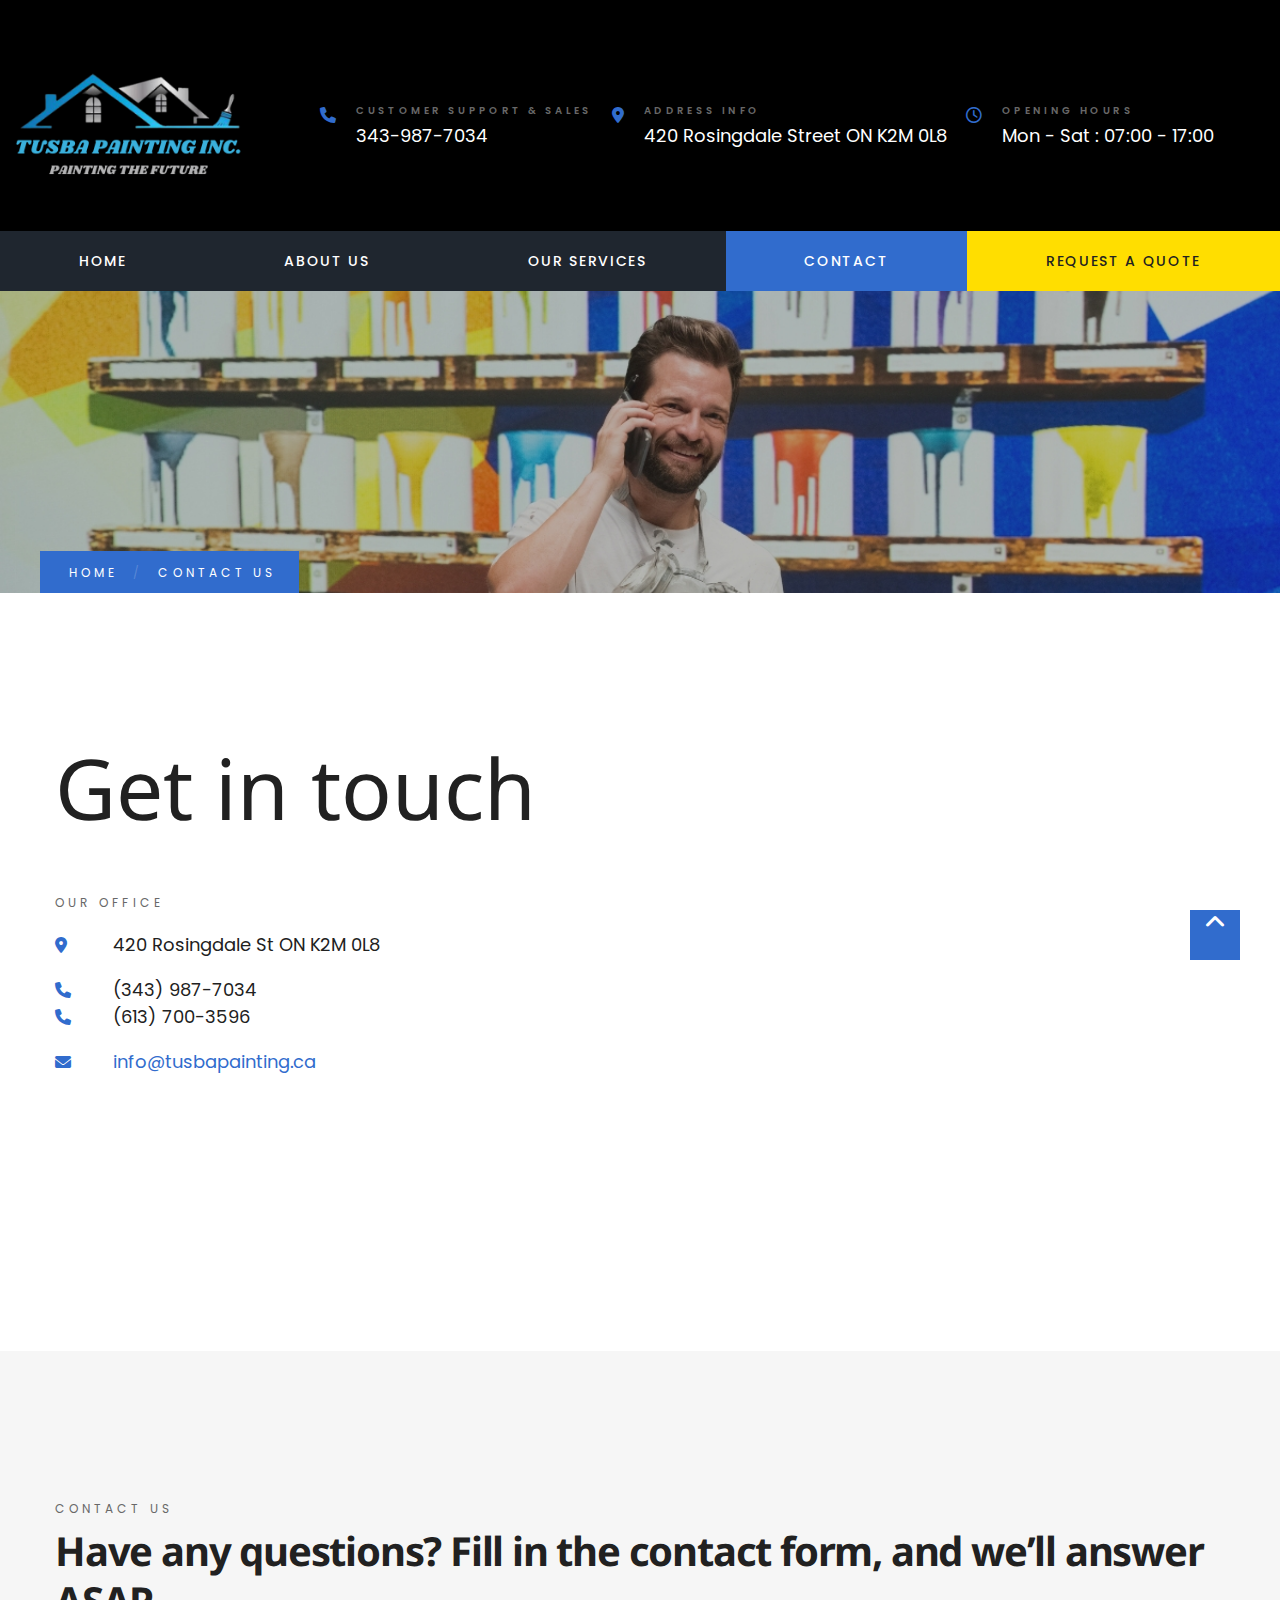
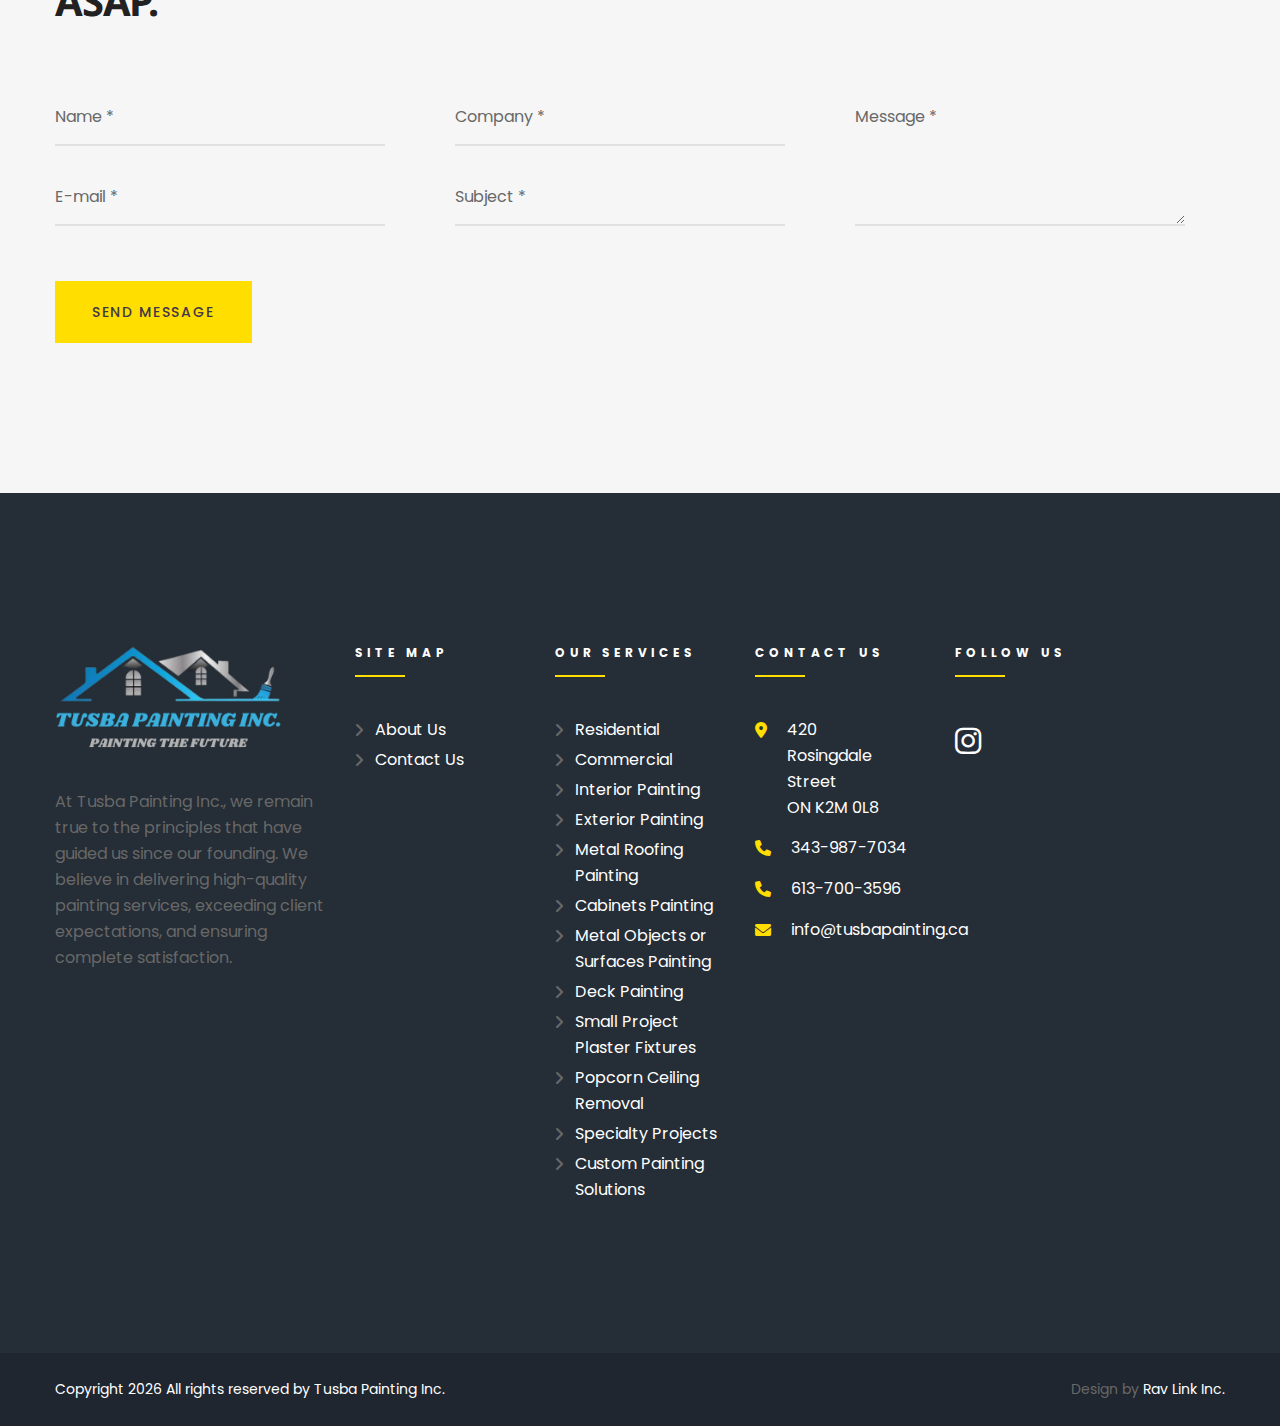
<file: contacts.html>
<!DOCTYPE html>
<html class="wide wow-animation" lang="en">
  <head>
    <!-- Site Title-->
    <title>Tusba Painting Inc.</title>
    <meta charset="utf-8">
    <meta name="viewport" content="width=device-width, height=device-height, initial-scale=1.0">
    <meta http-equiv="X-UA-Compatible" content="IE=edge">
    <link rel="icon" href="images/favicon.ico" type="image/x-icon">
    <link rel="stylesheet" type="text/css" href="//fonts.googleapis.com/css?family=Poppins:400,500,700%7CNoto+Sans:400,700">
    <link rel="stylesheet" href="css/style.css">
    <style>.ie-panel{display: none;background: #212121;padding: 10px 0;box-shadow: 3px 3px 5px 0 rgba(0,0,0,.3);clear: both;text-align:center;position: relative;z-index: 1;} html.ie-10 .ie-panel, html.lt-ie-10 .ie-panel {display: block;}</style>
    <link href="https://cdnjs.cloudflare.com/ajax/libs/font-awesome/6.0.0-beta3/css/all.min.css" rel="stylesheet">
  </head>
  <body>

  <div class="ie-panel"><a href="http://windows.microsoft.com/en-US/internet-explorer/"><img src="images/ie8-panel/warning_bar_0000_us.jpg" height="42" width="820" alt="You are using an outdated browser. For a faster, safer browsing experience, upgrade for free today."></a></div>
    <div class="page-loader">
      <div>
        <div class="page-loader-body">
          <div class="preloader-container">
            <img class="loader-image" src="images/TusbaLogo.png" alt="Loading..." width="400px" height="400px">
          </div>
        </div>
      </div>
    </div>
    <div class="page text-center text-md-left">
      <!-- Page Header-->
      <header class="page-head">
        <div class="rd-navbar-wrap">
          <nav class="rd-navbar rd-navbar-secondary" style="background-color: black;" data-stick-up-clone="true" data-layout="rd-navbar-fixed" data-sm-layout="rd-navbar-fixed" data-sm-device-layout="rd-navbar-fixed" data-md-layout="rd-navbar-static" data-md-device-layout="rd-navbar-fixed" data-lg-layout="rd-navbar-static" data-lg-device-layout="rd-navbar-static" data-lg-stick-up-offset="252px">
            <div class="rd-navbar-inner">
              
            </div>
            <div class="rd-navbar-inner">
              <!-- RD Navbar Panel-->
              <div class="rd-navbar-panel">
                <!-- RD Navbar Toggle-->
                <button class="rd-navbar-toggle" data-rd-navbar-toggle=".rd-navbar-nav-wrap"><span></span></button>
                <button class="rd-navbar-collapse-toggle" data-rd-navbar-toggle=".rd-navbar-collapse"><span></span></button>
                <div class="rd-navbar-brand"><a class="brand-name" href="index.html"><img class="brand-device" src="images/headerlogo.png" width="229" height="58" alt="Home service"><img class="brand-mobile" src="images/headerlogo.png" width="229" height="58" alt="Home service"></a></div>
              </div>
              <div class="rd-navbar-collapse animated">
                <div class="rd-navbar-collapse-items">
                  <ul class="list-inline">
                    <li>
                      <div class="unit flex-row unit-spacing-xs">
                        <div class="unit-left"><span class="icon icon-primary fa-phone"></span></div>
                        <div class="unit-body">
                          <div class="title"><span class="small">CUSTOMER SUPPORT & SALES</span></div>
                          <h6 class="text-white"><a href="tel:#">343-987-7034</a></h6>
                        </div>
                      </div>
                    </li>
                    <li>
                      <div class="unit flex-row unit-spacing-xs">
                        <div class="unit-left"><span class="icon icon-primary fa-map-marker"></span></div>
                        <div class="unit-body">
                          <div class="title"><span class="small">Address Info</span></div>
                          <h6 class="text-white"><a href="#">420 Rosingdale Street ON K2M 0L8</a></h6>
                        </div>
                      </div>
                    </li>
                    <li>
                      <div class="unit flex-row unit-spacing-xs">
                        <div class="unit-left"><span class="icon icon-primary fa-clock-o"></span></div>
                        <div class="unit-body">
                          <div class="title"><span class="small">Opening hours </span></div>
                          <h6 class="text-white">Mon - Sat : 07:00 - 17:00</h6>
                        </div>
                      </div>
                    </li>
                  </ul>
                </div>
                <div class="rd-navbar-collapse-items">
                  <!-- <ul class="list-inline list-inline-lg offset-top-0">
                    <li><a class="ioon icon-sm icon-silver-chalice fa-facebook" href="#"></a></li>
                    <li><a class="ioon icon-sm icon-silver-chalice fa-twitter" href="#"></a></li>
                    <li><a class="ioon icon-sm icon-silver-chalice fa-instagram" href="#"></a></li>
                    <li><a class="ioon icon-sm icon-silver-chalice fa-google-plus" href="#"></a></li>
                    <li><a class="ioon icon-sm icon-silver-chalice fa-pinterest-p" href="#"></a></li>
                  </ul> -->
                </div>
              </div>
            </div>
            <div class="rd-navbar-inner">
              <div class="rd-navbar-nav-wrap">
                <!-- RD Navbar Nav-->
                <ul class="rd-navbar-nav">
                  <li ><a href="index.html">Home</a></li>
                  <li ><a href="about.html">About Us</a></li>
                  <li ><a href="services.html">Our Services</a></li>
                  <li class="active"><a href="contacts.html">Contact</a></li>
                  <li><a href="mail">Request a Quote</a></li>
                </ul>
              </div>
            </div>
          </nav>
        </div>
      </header>
      <!-- Classic Breadcrumbs-->
      <section class="breadcrumb-classic bg-image" style="background-image: url(&quot;images/breadcrumbs-parallax-02.jpg&quot;)">
        <div class="container">
          <div class="row">
            <ul class="list-breadcrumb">
              <li><a href="index.html">home</a></li>
              <li>Contact Us
              </li>
            </ul>
          </div>
        </div>
      </section>


      <section class="section-75 section-md-100 section-lg-150">
        <div class="rd-map-wrap" style="height: 45%;">
          <div class="container text-md-left">
            <div class="row row-40">
              <div class="col-md-6">
                <h1>Get in touch</h1>
                <h6 class="offset-md-top-35"></h6><span class="small text-spacing-340 text-uppercase text-regular offset-top-40 offset-md-top-60">Our Office</span>
                <ul class="list offset-top-20 list-lg-middle text-left list-classic">
                  <li>
                    <div class="unit flex-row unit-spacing-md">
                      <div class="unit-left"><span class="icon icon-primary fa-map-marker"></span></div>
                      <div class="unit-body">
                        <h6><a class="text-darker" href="#">420 Rosingdale St ON K2M 0L8</a></h6>
                      </div>
                    </div>
                  </li>
                  <li>
                    <div class="unit flex-row unit-spacing-md">
                      <div class="unit-left"><span class="icon icon-primary fa-phone"></span></div>
                      <div class="unit-body">
                        <h6><a class="text-darker" href="tel:+13439877034">(343) 987-7034</a></h6>
                      </div>
                    </div>
                    <div class="unit flex-row unit-spacing-md">
                      <div class="unit-left"><span class="icon icon-primary fa-phone"></span></div>
                      <div class="unit-body">
                        <h6><a class="text-darker" href="tel:+16137003596">(613) 700-3596</a></h6>                      </div>
                    </div>
                  </li>
                  <li>
                    <div class="unit flex-row unit-spacing-md">
                      <div class="unit-left"><span class="icon icon-primary fa-envelope"></span></div>
                      <div class="unit-body">
                        <h6><a class="text-primary" href="mailto:info@tusbapainting.ca">info@tusbapainting.ca</a></h6>
                      </div>
                    </div>
                  </li>
                </ul>
              </div>
              <!-- Map embedded using iframe -->
              <div class="col-md-6">
                <iframe src="https://www.google.com/maps/embed?pb=!1m18!1m12!1m3!1d2807.466169751533!2d-75.83929102309817!3d45.278800871071624!2m3!1f0!2f0!3f0!3m2!1i1024!2i768!4f13.1!3m3!1m2!1s0x4ccdfe8e48b35cdb%3A0xa2c09897a8dbfa09!2s420%20Rosingdale%20St%2C%20Ottawa%2C%20ON%20K2R%201G9!5e0!3m2!1sen!2sca!4v1728481170863!5m2!1sen!2sca" width="700" height="450" style="border:0;" allowfullscreen="" loading="lazy" referrerpolicy="no-referrer-when-downgrade"></iframe>
              </div>
            </div>
          </div>
        </div>
      </section>

      <!-- Contact Form Section -->
      <section class="section-50 section-md-75 section-md-100 section-lg-120 section-xl-150 bg-wild-sand">
        <div class="container text-left">
          <h2><span class="small">contact us</span>Have any questions? Fill in the contact form, and we’ll answer ASAP. </h2>
          <form class="rd-mailform text-left" data-form-output="form-output-global" data-form-type="contact" method="post" action="bat/rd-mailform.php">
            <div class="row row-20 offset-top-40 offset-md-top-60">
              <div class="col-xl-4 col-lg-6">
                <div class="form-wrap postfix-xl-right-40">
                  <label class="form-label" for="contact-name">Name *</label>
                  <input class="form-input" id="contact-name" type="text" name="name" data-constraints="@Required">
                </div>
                <div class="form-wrap postfix-xl-right-40">
                  <label class="form-label" for="contact-email">E-mail *</label>
                  <input class="form-input" id="contact-email" type="email" name="email" data-constraints="@Email @Required">
                </div>
              </div>
              <div class="col-xl-4 col-lg-6">
                <div class="form-wrap postfix-xl-right-40">
                  <label class="form-label" for="contact-company">Company *</label>
                  <input class="form-input" id="contact-company" type="text" name="company" data-constraints="@Required">
                </div>
                <div class="form-wrap postfix-xl-right-40">
                  <label class="form-label" for="contact-subject">Subject *</label>
                  <input class="form-input" id="contact-subject" type="text" name="subject" data-constraints="@Required">
                </div>
              </div>
              <div class="col-xl-4">
                <div class="form-wrap postfix-xl-right-40">
                  <label class="form-label" for="contact-message">Message *</label>
                  <textarea class="form-input" id="contact-message" name="message" data-constraints="@Required"></textarea>
                </div>
              </div>
            </div>
            <button class="btn btn-form btn-default" type="submit">Send message</button>
          </form>
        </div>
      </section>

      <!-- Page Footer-->
      <footer class="page-footer page-footer-classic">
        <section class="section-75 section-sm-80 section-md-100 section-xl-150">
          <div class="container">
            <div class="row text-md-left row-55">
              <div class="col-md-6 col-xl-3 col-xxl-4"><a href="index.html"><img class="img-responsive" src="images/headerlogo.png" alt="" width="229" height="58"/></a>
                <p class="offset-top-20 offset-md-top-35 inset-xxl-right-30">At Tusba Painting Inc., we remain true to the principles that have guided us since our founding. We believe in delivering high-quality painting services, exceeding client expectations, and ensuring complete satisfaction.</p>

              </div>
              <div class="col-sm-6 col-md-3 col-xl-2 col-lg-3"><span class="small text-spacing-340 text-white text-uppercase font-weight-bold page-footer-classic-title">Site Map</span>
                <ul class="list list-marked offset-top-30 list-xs offset-md-top-40">
                  <li><a class="text-white" href="about.html">About Us</a></li>
                  <li><a class="text-white" href="contacts.html">Contact Us</a></li>
                </ul>
              </div>
              <div class="col-sm-6 col-md-3 col-xl-2 col-lg-3"><span class="small text-spacing-340 text-white text-uppercase font-weight-bold page-footer-classic-title">Our Services</span>
                <ul class="list list-marked offset-top-30 list-xs offset-md-top-40">
                  <li><a class="text-white" href="services.html">Residential</a></li>
                  <li><a class="text-white" href="services.html">Commercial</a></li>
                  <li><a class="text-white" href="services.html">Interior Painting</a></li>
                  <li><a class="text-white" href="services.html">Exterior Painting</a></li>
                  <li><a class="text-white" href="services.html">Metal Roofing Painting</a></li>
                  <li><a class="text-white" href="services.html">Cabinets Painting</a></li>
                  <li><a class="text-white" href="services.html">Metal Objects or Surfaces Painting</a></li>
                  <li><a class="text-white" href="services.html">Deck Painting</a></li>
                  <li><a class="text-white" href="services.html">Small Project Plaster Fixtures</a></li>
                  <li><a class="text-white" href="services.html">Popcorn Ceiling Removal</a></li>
                  <li><a class="text-white" href="services.html">Specialty Projects</a></li>
                  <li><a class="text-white" href="services.html">Custom Painting Solutions</a></li>
              </ul>
              </div>
              <div class="col-md-6 col-xl-2 col-lg-5">
                <div class="inset-xl-right-30"><span class="small text-spacing-340 text-white text-uppercase font-weight-bold page-footer-classic-title">Contact us</span>
                  <ul class="list offset-top-30 text-left offset-md-top-40">
                    <li>
                      <div class="unit flex-row unit-spacing-xs">
                        <div class="unit-left"><span class="icon icon--school-bus-yellow fa-map-marker"></span></div>
                        <div class="unit-body"><a class="text-school-bus-yellow-white" href="#">420 Rosingdale Street<br class="d-none d-md-block">	ON K2M 0L8</a></div>
                      </div>
                    </li>
                    <li>
                      <div class="unit flex-row unit-spacing-xs">
                        <div class="unit-left"><span class="icon icon--school-bus-yellow fa-phone"></span></div>
                        <div class="unit-body"><a class="text-school-bus-yellow-white" href="tel:3439877034">343-987-7034</a></div>
                      </div>
                    </li>
                    <li>
                      <div class="unit flex-row unit-spacing-xs">
                        <div class="unit-left"><span class="icon icon--school-bus-yellow fa-phone"></span></div>
                        <div class="unit-body"><a class="text-school-bus-yellow-white" href="tel:6137003596">613-700-3596</a></div>
                      </div>
                    </li>
                    <li>
                      <div class="unit flex-row unit-spacing-xs">
                        <div class="unit-left"><span class="icon icon--school-bus-yellow fa-envelope"></span></div>
                        <div class="unit-body"><a class="text-school-bus-yellow-white" href="mailto:info@tusbapainting.ca">info@tusbapainting.ca</a></div>
                      </div>
                    </li>
                  </ul>
                </div>
              </div>
              <div class="col-md-6 col-xl-3 col-xxl-2 col-lg-5">
                <div class="inset-xl-right-30"><span class="small text-spacing-340 text-white text-uppercase font-weight-bold page-footer-classic-title">Follow us</span>
                  <ul class="list-inline list-inline-lg offset-top-30 offset-md-top-40">
                    <li><a class="ioon icon-lg icon--school-bus-yellow-white fa-instagram" href="https://www.instagram.com/tusbapaintinginc/"></a></li>
                  </ul>
                </div>
              </div>
            </div>
          </div>
        </section>
        <section class="section-25 bg-black-2">
          <div class="container">
            <div class="row align-items-md-center row-30">
              <div class="col-md-8 text-md-left">
                <p class="small-xs text-white">Copyright	<span class="copyright-year"></span>	All rights reserved by Tusba Painting Inc.	
                </p>
              </div>
              <div class="col-md-4 text-md-right">
                <p class="small-xs"> Design&nbsp;by&nbsp;<a class="text-white" href="https://www.ravlink.ca/">Rav Link Inc.</a></p>
              </div>
            </div>
          </div>
        </section>
      </footer>
    </div>
    <div class="snackbars" id="form-output-global"></div>
    <script src="js/core.min.js"></script>
    <script src="js/script.js"></script>   
    <script>
      document.addEventListener('DOMContentLoaded', function() {
        const requestQuoteLink = document.querySelector('a[href="mail"]'); // Select the <a> tag
        requestQuoteLink.setAttribute('href', 'mailto:info@tusbapainting.ca');
      });
    </script> 
  </body>
</html>
</file>
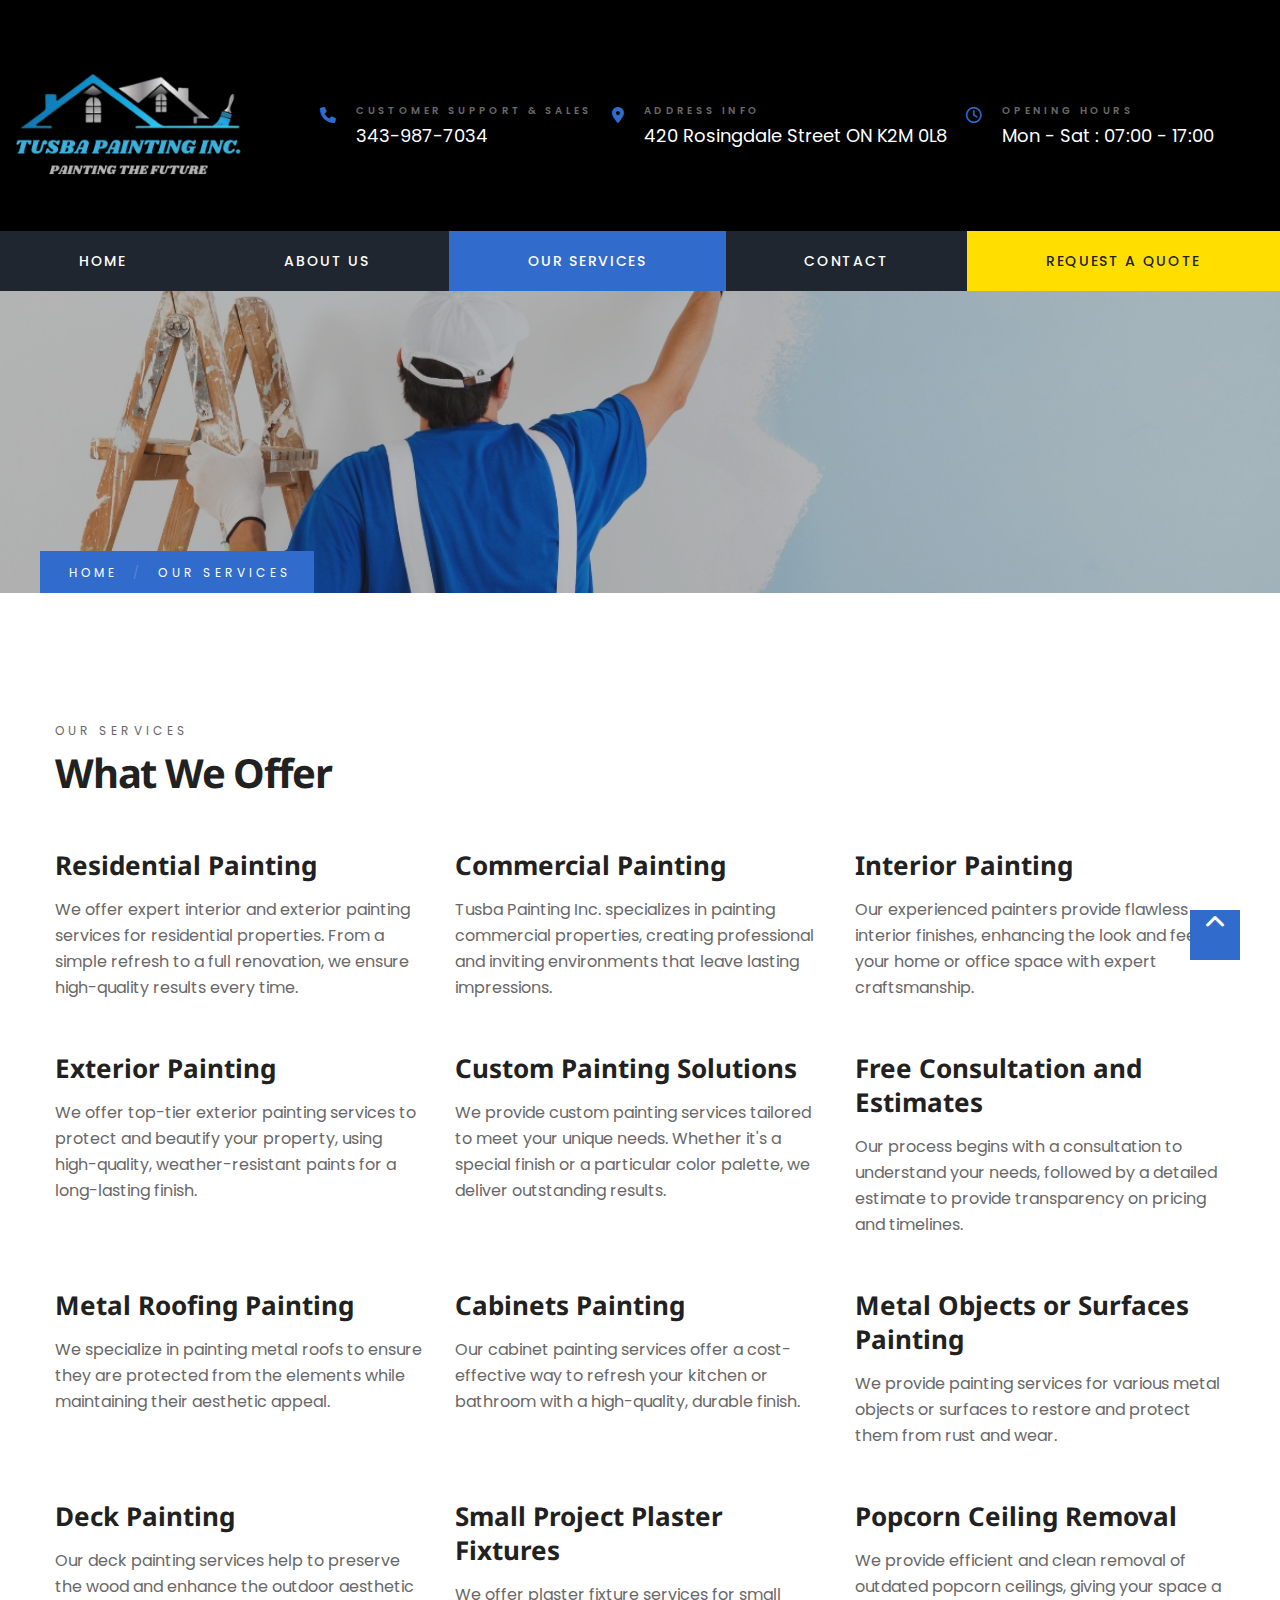
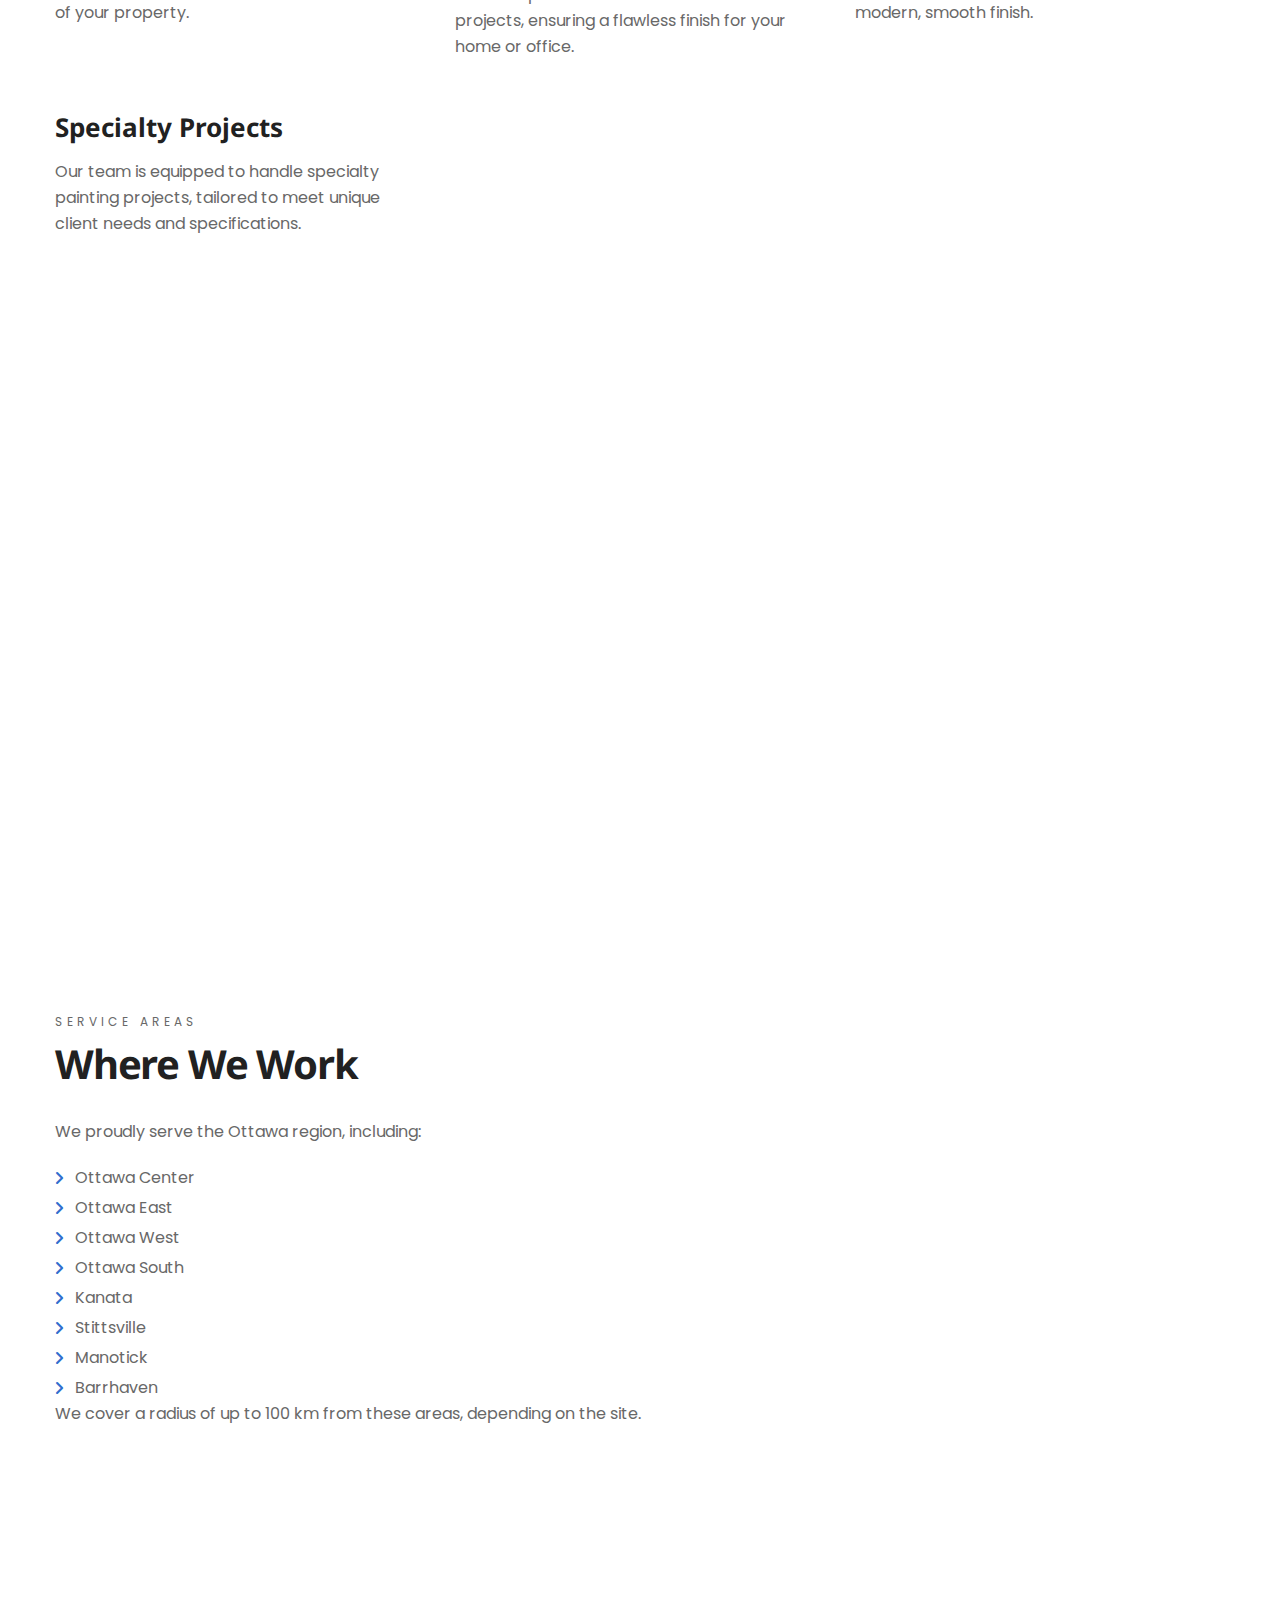
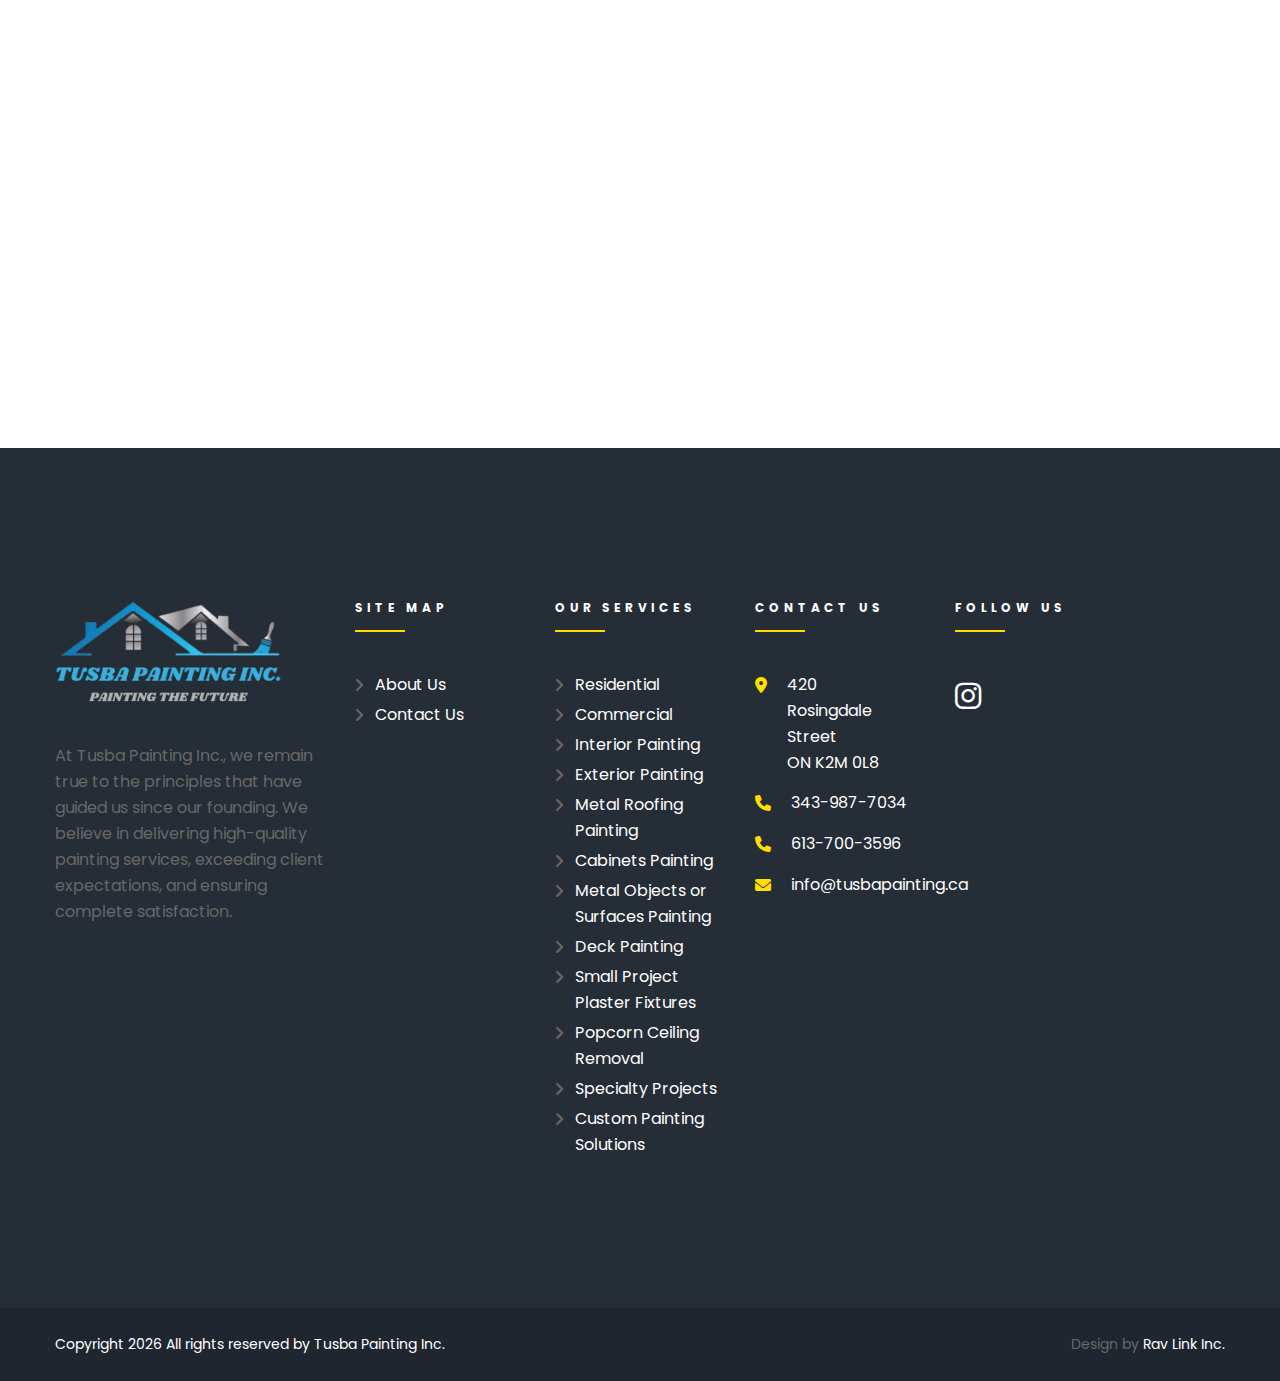
<file: services.html>
<!DOCTYPE html>
<html class="wide wow-animation" lang="en">
  <head>
    <!-- Site Title-->
    <title>Tusba Painting Inc.</title>
    <meta charset="utf-8">
    <meta name="viewport" content="width=device-width, height=device-height, initial-scale=1.0">
    <meta http-equiv="X-UA-Compatible" content="IE=edge">
    <link rel="icon" href="images/favicon.ico" type="image/x-icon">
    <link rel="stylesheet" type="text/css" href="//fonts.googleapis.com/css?family=Poppins:400,500,700%7CNoto+Sans:400,700">
    <link rel="stylesheet" href="css/style.css">
    <style>.ie-panel{display: none;background: #212121;padding: 10px 0;box-shadow: 3px 3px 5px 0 rgba(0,0,0,.3);clear: both;text-align:center;position: relative;z-index: 1;} html.ie-10 .ie-panel, html.lt-ie-10 .ie-panel {display: block;}</style>
    <link href="https://cdnjs.cloudflare.com/ajax/libs/font-awesome/6.0.0-beta3/css/all.min.css" rel="stylesheet">

  </head>
  <div class="ie-panel"><a href="http://windows.microsoft.com/en-US/internet-explorer/"><img src="images/ie8-panel/warning_bar_0000_us.jpg" height="42" width="820" alt="You are using an outdated browser. For a faster, safer browsing experience, upgrade for free today."></a></div>
    <div class="page-loader">
      <div>
        <div class="page-loader-body">
          <div class="preloader-container">
            <img class="loader-image" src="images/TusbaLogo.png" alt="Loading..." width="400px" height="400px">
          </div>
        </div>
      </div>
    </div>
    <div class="page text-center text-md-left">
      <!-- Page Header-->
      <header class="page-head">
        <div class="rd-navbar-wrap">
          <nav class="rd-navbar rd-navbar-secondary" style="background-color: black;" data-stick-up-clone="true" data-layout="rd-navbar-fixed" data-sm-layout="rd-navbar-fixed" data-sm-device-layout="rd-navbar-fixed" data-md-layout="rd-navbar-static" data-md-device-layout="rd-navbar-fixed" data-lg-layout="rd-navbar-static" data-lg-device-layout="rd-navbar-static" data-lg-stick-up-offset="252px">
            <div class="rd-navbar-inner">
              
            </div>
            <div class="rd-navbar-inner">
              <!-- RD Navbar Panel-->
              <div class="rd-navbar-panel">
                <!-- RD Navbar Toggle-->
                <button class="rd-navbar-toggle" data-rd-navbar-toggle=".rd-navbar-nav-wrap"><span></span></button>
                <button class="rd-navbar-collapse-toggle" data-rd-navbar-toggle=".rd-navbar-collapse"><span></span></button>
                <div class="rd-navbar-brand"><a class="brand-name" href="index.html"><img class="brand-device" src="images/headerlogo.png" width="229" height="58" alt="Home service"><img class="brand-mobile" src="images/headerlogo.png" width="229" height="58" alt="Home service"></a></div>
              </div>
              <div class="rd-navbar-collapse animated">
                <div class="rd-navbar-collapse-items">
                  <ul class="list-inline">
                    <li>
                      <div class="unit flex-row unit-spacing-xs">
                        <div class="unit-left"><span class="icon icon-primary fa-phone"></span></div>
                        <div class="unit-body">
                          <div class="title"><span class="small">CUSTOMER SUPPORT & SALES</span></div>
                          <h6 class="text-white"><a href="tel:#">343-987-7034</a></h6>
                        </div>
                      </div>
                    </li>
                    <li>
                      <div class="unit flex-row unit-spacing-xs">
                        <div class="unit-left"><span class="icon icon-primary fa-map-marker"></span></div>
                        <div class="unit-body">
                          <div class="title"><span class="small">Address Info</span></div>
                          <h6 class="text-white"><a href="#">420 Rosingdale Street ON K2M 0L8</a></h6>
                        </div>
                      </div>
                    </li>
                    <li>
                      <div class="unit flex-row unit-spacing-xs">
                        <div class="unit-left"><span class="icon icon-primary fa-clock-o"></span></div>
                        <div class="unit-body">
                          <div class="title"><span class="small">Opening hours </span></div>
                          <h6 class="text-white">Mon - Sat : 07:00 - 17:00</h6>
                        </div>
                      </div>
                    </li>
                  </ul>
                </div>
                <div class="rd-navbar-collapse-items">
                  <!-- <ul class="list-inline list-inline-lg offset-top-0">
                    <li><a class="ioon icon-sm icon-silver-chalice fa-facebook" href="#"></a></li>
                    <li><a class="ioon icon-sm icon-silver-chalice fa-twitter" href="#"></a></li>
                    <li><a class="ioon icon-sm icon-silver-chalice fa-instagram" href="#"></a></li>
                    <li><a class="ioon icon-sm icon-silver-chalice fa-google-plus" href="#"></a></li>
                    <li><a class="ioon icon-sm icon-silver-chalice fa-pinterest-p" href="#"></a></li>
                  </ul> -->
                </div>
              </div>
            </div>
            <div class="rd-navbar-inner">
              <div class="rd-navbar-nav-wrap">
                <!-- RD Navbar Nav-->
                <ul class="rd-navbar-nav">
                  <li><a href="index.html">Home</a></li>
                  <li ><a href="about.html">About Us</a></li>
                  <li class="active"><a href="services.html">Our Services</a></li>
                  <li><a href="contacts.html">Contact</a></li>
                  <li><a href="mail">Request a Quote</a></li>
                </ul>
              </div>
            </div>
          </nav>
        </div>
      </header>
      <!-- Classic Breadcrumbs-->
      <section class="breadcrumb-classic bg-image" style="background-image: url(&quot;images/breadcrumbs-parallax-03.jpg&quot;)">
        <div class="container">
          <div class="row">
            <ul class="list-breadcrumb">
              <li><a href="index.html">home</a></li>
              <li>our services
              </li>
            </ul>
          </div>
        </div>
      </section>
      
      <!-- Services Section -->
      <section class="section-75 section-md-100 section-lg-120 section-xl-130">
        <div class="container">
          <h2><span class="small">Our Services</span> What We Offer</h2>
          <div class="row row-50">
            <div class="col-md-6 col-lg-4">
              <h4>Residential Painting</h4>
              <p>We offer expert interior and exterior painting services for residential properties. From a simple refresh to a full renovation, we ensure high-quality results every time.</p>
            </div>
            <div class="col-md-6 col-lg-4">
              <h4>Commercial Painting</h4>
              <p>Tusba Painting Inc. specializes in painting commercial properties, creating professional and inviting environments that leave lasting impressions.</p>
            </div>
            <div class="col-md-6 col-lg-4">
              <h4>Interior Painting</h4>
              <p>Our experienced painters provide flawless interior finishes, enhancing the look and feel of your home or office space with expert craftsmanship.</p>
            </div>
            <div class="col-md-6 col-lg-4">
              <h4>Exterior Painting</h4>
              <p>We offer top-tier exterior painting services to protect and beautify your property, using high-quality, weather-resistant paints for a long-lasting finish.</p>
            </div>
            <div class="col-md-6 col-lg-4">
              <h4>Custom Painting Solutions</h4>
              <p>We provide custom painting services tailored to meet your unique needs. Whether it's a special finish or a particular color palette, we deliver outstanding results.</p>
            </div>
            <div class="col-md-6 col-lg-4">
              <h4>Free Consultation and Estimates</h4>
              <p>Our process begins with a consultation to understand your needs, followed by a detailed estimate to provide transparency on pricing and timelines.</p>
            </div>
            <div class="col-md-6 col-lg-4">
              <h4>Metal Roofing Painting</h4>
              <p>We specialize in painting metal roofs to ensure they are protected from the elements while maintaining their aesthetic appeal.</p>
          </div>
          <div class="col-md-6 col-lg-4">
              <h4>Cabinets Painting</h4>
              <p>Our cabinet painting services offer a cost-effective way to refresh your kitchen or bathroom with a high-quality, durable finish.</p>
          </div>
          <div class="col-md-6 col-lg-4">
              <h4>Metal Objects or Surfaces Painting</h4>
              <p>We provide painting services for various metal objects or surfaces to restore and protect them from rust and wear.</p>
          </div>
          <div class="col-md-6 col-lg-4">
              <h4>Deck Painting</h4>
              <p>Our deck painting services help to preserve the wood and enhance the outdoor aesthetic of your property.</p>
          </div>
          <div class="col-md-6 col-lg-4">
              <h4>Small Project Plaster Fixtures</h4>
              <p>We offer plaster fixture services for small projects, ensuring a flawless finish for your home or office.</p>
          </div>
          <div class="col-md-6 col-lg-4">
              <h4>Popcorn Ceiling Removal</h4>
              <p>We provide efficient and clean removal of outdated popcorn ceilings, giving your space a modern, smooth finish.</p>
          </div>
          <div class="col-md-6 col-lg-4">
              <h4>Specialty Projects</h4>
              <p>Our team is equipped to handle specialty painting projects, tailored to meet unique client needs and specifications.</p>
          </div>
          </div>
        </div>
      </section>

      <!-- Service Process Section -->
      <section class="bg-image bg-image-fixed section-xxl" style="background-image: url(&quot;images/process.jpg&quot;);">
        <div class="container">
          <h2 class="" style="color: #fff;"><span class="small" style="color: #fff;">Our Process</span> Step-by-Step Painting Experience</h2>
          <p class="" style="color: #fff;">From consultation to completion, we walk you through each step to ensure your satisfaction. After the job is done, we perform a final walkthrough with you to guarantee the work meets your expectations.</p>
        </div>
      </section>

      <!-- Service Areas Section -->
      <section class="section-75 section-md-100 section-lg-120 section-xl-130">
        <div class="container">
          <h2><span class="small">Service Areas</span> Where We Work</h2>
          <p>We proudly serve the Ottawa region, including:</p>
          <ul class="list list-marked list-marked-primary list-xs offset-top-20">
            <li>Ottawa Center</li>
            <li>Ottawa East</li>
            <li>Ottawa West</li>
            <li>Ottawa South</li>
            <li>Kanata</li>
            <li>Stittsville</li>
            <li>Manotick</li>
            <li>Barrhaven</li>
          </ul>
          <p>We cover a radius of up to 100 km from these areas, depending on the site.</p>
        </div>
      </section>

      <!-- Service Guarantee Section -->
      <section class="bg-image bg-image-fixed section-xxl" style="background-image: url(images/guarantee.jpg);">
        <div class="container text-center text-md-left">
          <h2 class="" style="color: #fff;"><span class="small" style="color: #fff;">Our Guarantee</span> Your Satisfaction, Guaranteed</h2>
          <p class="" style="color: #fff;">We offer a walkthrough with our clients after every project to ensure complete satisfaction. Your happiness with the final result is our top priority.</p>
        </div>
      </section>

      
      <!-- Page Footer-->
      <footer class="page-footer page-footer-classic">
        <section class="section-75 section-sm-80 section-md-100 section-xl-150">
          <div class="container">
            <div class="row text-md-left row-55">
              <div class="col-md-6 col-xl-3 col-xxl-4"><a href="index.html"><img class="img-responsive" src="images/headerlogo.png" alt="" width="229" height="58"/></a>
                <p class="offset-top-20 offset-md-top-35 inset-xxl-right-30">At Tusba Painting Inc., we remain true to the principles that have guided us since our founding. We believe in delivering high-quality painting services, exceeding client expectations, and ensuring complete satisfaction.</p>

              </div>
              <div class="col-sm-6 col-md-3 col-xl-2 col-lg-3"><span class="small text-spacing-340 text-white text-uppercase font-weight-bold page-footer-classic-title">Site Map</span>
                <ul class="list list-marked offset-top-30 list-xs offset-md-top-40">
                  <li><a class="text-white" href="about.html">About Us</a></li>
                  <li><a class="text-white" href="contacts.html">Contact Us</a></li>
                </ul>
              </div>
              <div class="col-sm-6 col-md-3 col-xl-2 col-lg-3"><span class="small text-spacing-340 text-white text-uppercase font-weight-bold page-footer-classic-title">Our Services</span>
                <ul class="list list-marked offset-top-30 list-xs offset-md-top-40">
                  <li><a class="text-white" href="services.html">Residential</a></li>
                  <li><a class="text-white" href="services.html">Commercial</a></li>
                  <li><a class="text-white" href="services.html">Interior Painting</a></li>
                  <li><a class="text-white" href="services.html">Exterior Painting</a></li>
                  <li><a class="text-white" href="services.html">Metal Roofing Painting</a></li>
                  <li><a class="text-white" href="services.html">Cabinets Painting</a></li>
                  <li><a class="text-white" href="services.html">Metal Objects or Surfaces Painting</a></li>
                  <li><a class="text-white" href="services.html">Deck Painting</a></li>
                  <li><a class="text-white" href="services.html">Small Project Plaster Fixtures</a></li>
                  <li><a class="text-white" href="services.html">Popcorn Ceiling Removal</a></li>
                  <li><a class="text-white" href="services.html">Specialty Projects</a></li>
                  <li><a class="text-white" href="services.html">Custom Painting Solutions</a></li>
              </ul>
              </div>
              <div class="col-md-6 col-xl-2 col-lg-5">
                <div class="inset-xl-right-30"><span class="small text-spacing-340 text-white text-uppercase font-weight-bold page-footer-classic-title">Contact us</span>
                  <ul class="list offset-top-30 text-left offset-md-top-40">
                    <li>
                      <div class="unit flex-row unit-spacing-xs">
                        <div class="unit-left"><span class="icon icon--school-bus-yellow fa-map-marker"></span></div>
                        <div class="unit-body"><a class="text-school-bus-yellow-white" href="#">420 Rosingdale Street<br class="d-none d-md-block">	ON K2M 0L8</a></div>
                      </div>
                    </li>
                    <li>
                      <div class="unit flex-row unit-spacing-xs">
                        <div class="unit-left"><span class="icon icon--school-bus-yellow fa-phone"></span></div>
                        <div class="unit-body"><a class="text-school-bus-yellow-white" href="tel:3439877034">343-987-7034</a></div>
                      </div>
                    </li>
                    <li>
                      <div class="unit flex-row unit-spacing-xs">
                        <div class="unit-left"><span class="icon icon--school-bus-yellow fa-phone"></span></div>
                        <div class="unit-body"><a class="text-school-bus-yellow-white" href="tel:6137003596">613-700-3596</a></div>
                      </div>
                    </li>
                    <li>
                      <div class="unit flex-row unit-spacing-xs">
                        <div class="unit-left"><span class="icon icon--school-bus-yellow fa-envelope"></span></div>
                        <div class="unit-body"><a class="text-school-bus-yellow-white" href="mailto:info@tusbapainting.ca">info@tusbapainting.ca</a></div>
                      </div>
                    </li>
                  </ul>
                </div>
              </div>
              <div class="col-md-6 col-xl-3 col-xxl-2 col-lg-5">
                <div class="inset-xl-right-30"><span class="small text-spacing-340 text-white text-uppercase font-weight-bold page-footer-classic-title">Follow us</span>
                  <ul class="list-inline list-inline-lg offset-top-30 offset-md-top-40">
                    <li><a class="ioon icon-lg icon--school-bus-yellow-white fa-instagram" href="https://www.instagram.com/tusbapaintinginc/"></a></li>
                  </ul>
                </div>
              </div>
            </div>
          </div>
        </section>
        <section class="section-25 bg-black-2">
          <div class="container">
            <div class="row align-items-md-center row-30">
              <div class="col-md-8 text-md-left">
                <p class="small-xs text-white">Copyright	<span class="copyright-year"></span>	All rights reserved by Tusba Painting Inc.	
                </p>
              </div>
              <div class="col-md-4 text-md-right">
                <p class="small-xs"> Design&nbsp;by&nbsp;<a class="text-white" href="https://www.ravlink.ca/">Rav Link Inc.</a></p>
              </div>
            </div>
          </div>
        </section>
      </footer>
    </div>
    <div class="snackbars" id="form-output-global"></div>
    <script src="js/core.min.js"></script>
    <script src="js/script.js"></script>
    <script>
        document.addEventListener('DOMContentLoaded', function() {
          const requestQuoteLink = document.querySelector('a[href="mail"]'); // Select the <a> tag
          requestQuoteLink.setAttribute('href', 'mailto:info@tusbapainting.ca');
        });
      </script>
  </body>
</html>
</file>
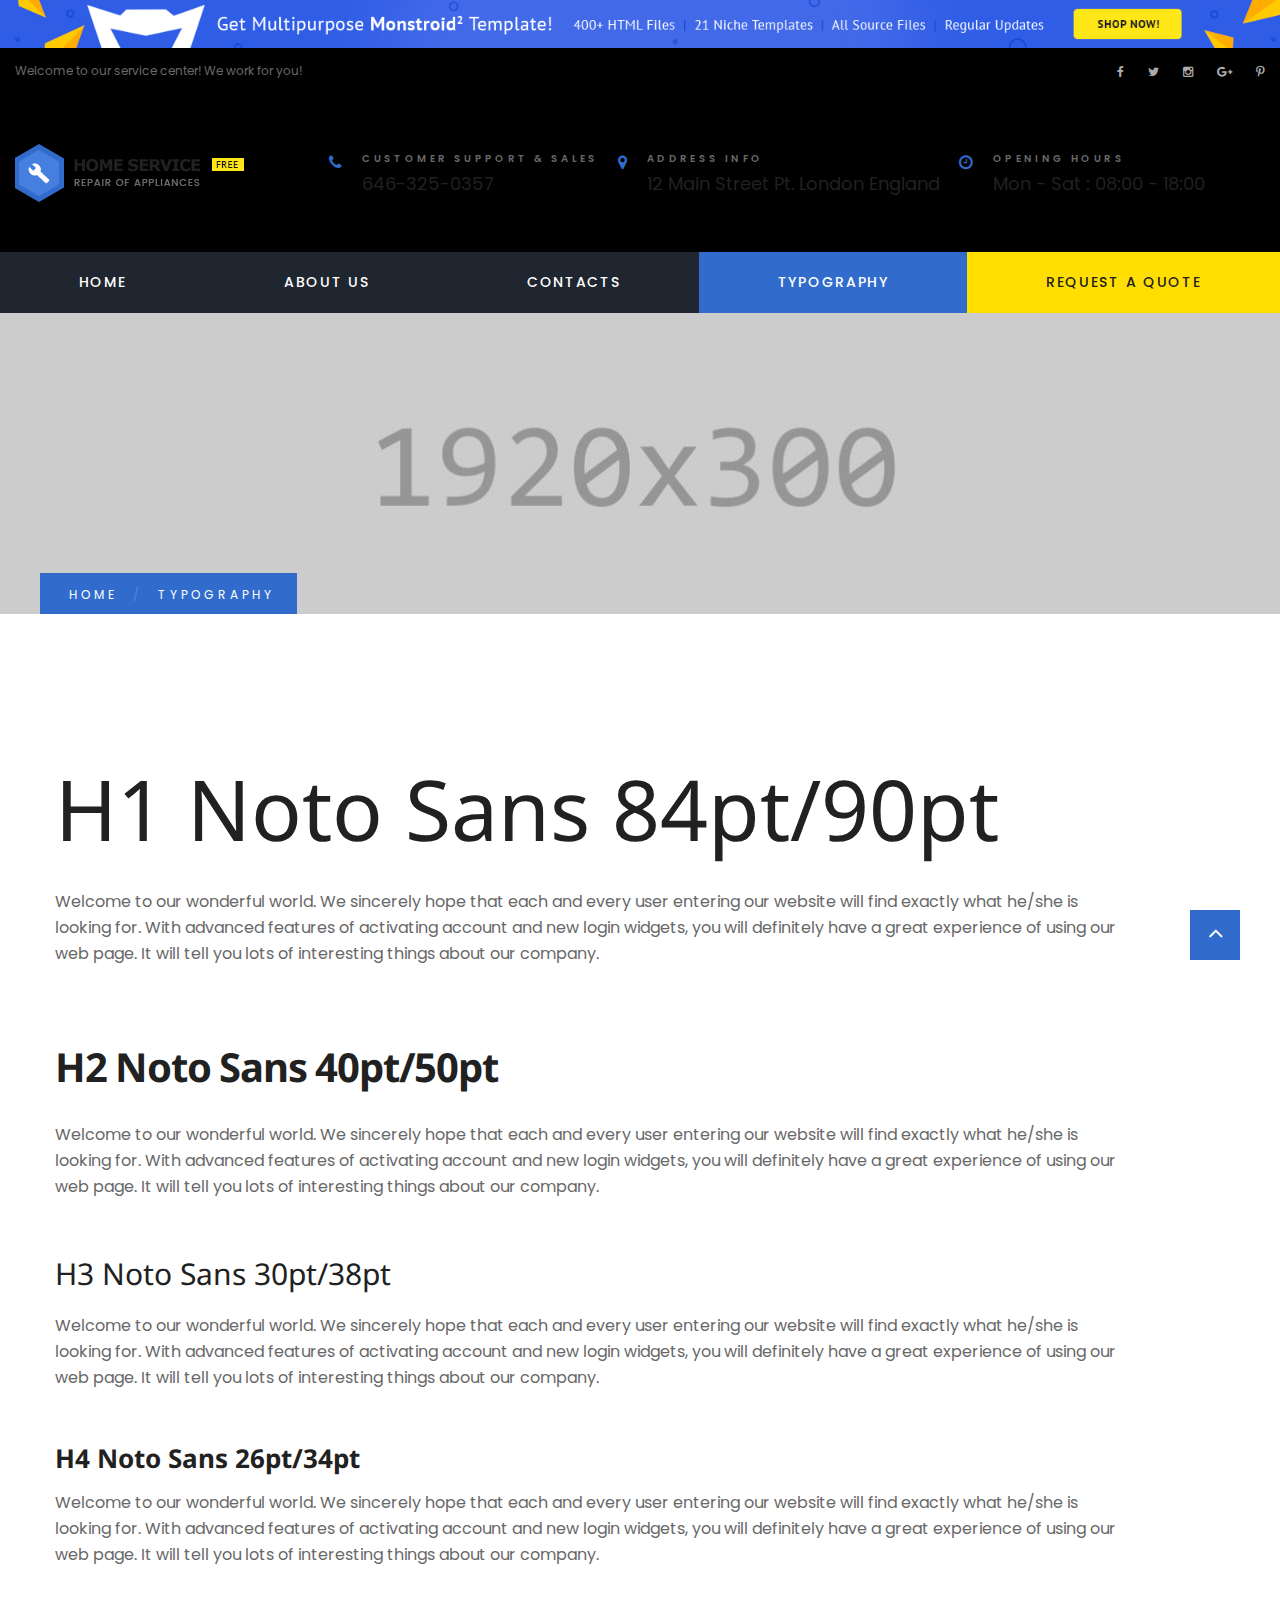
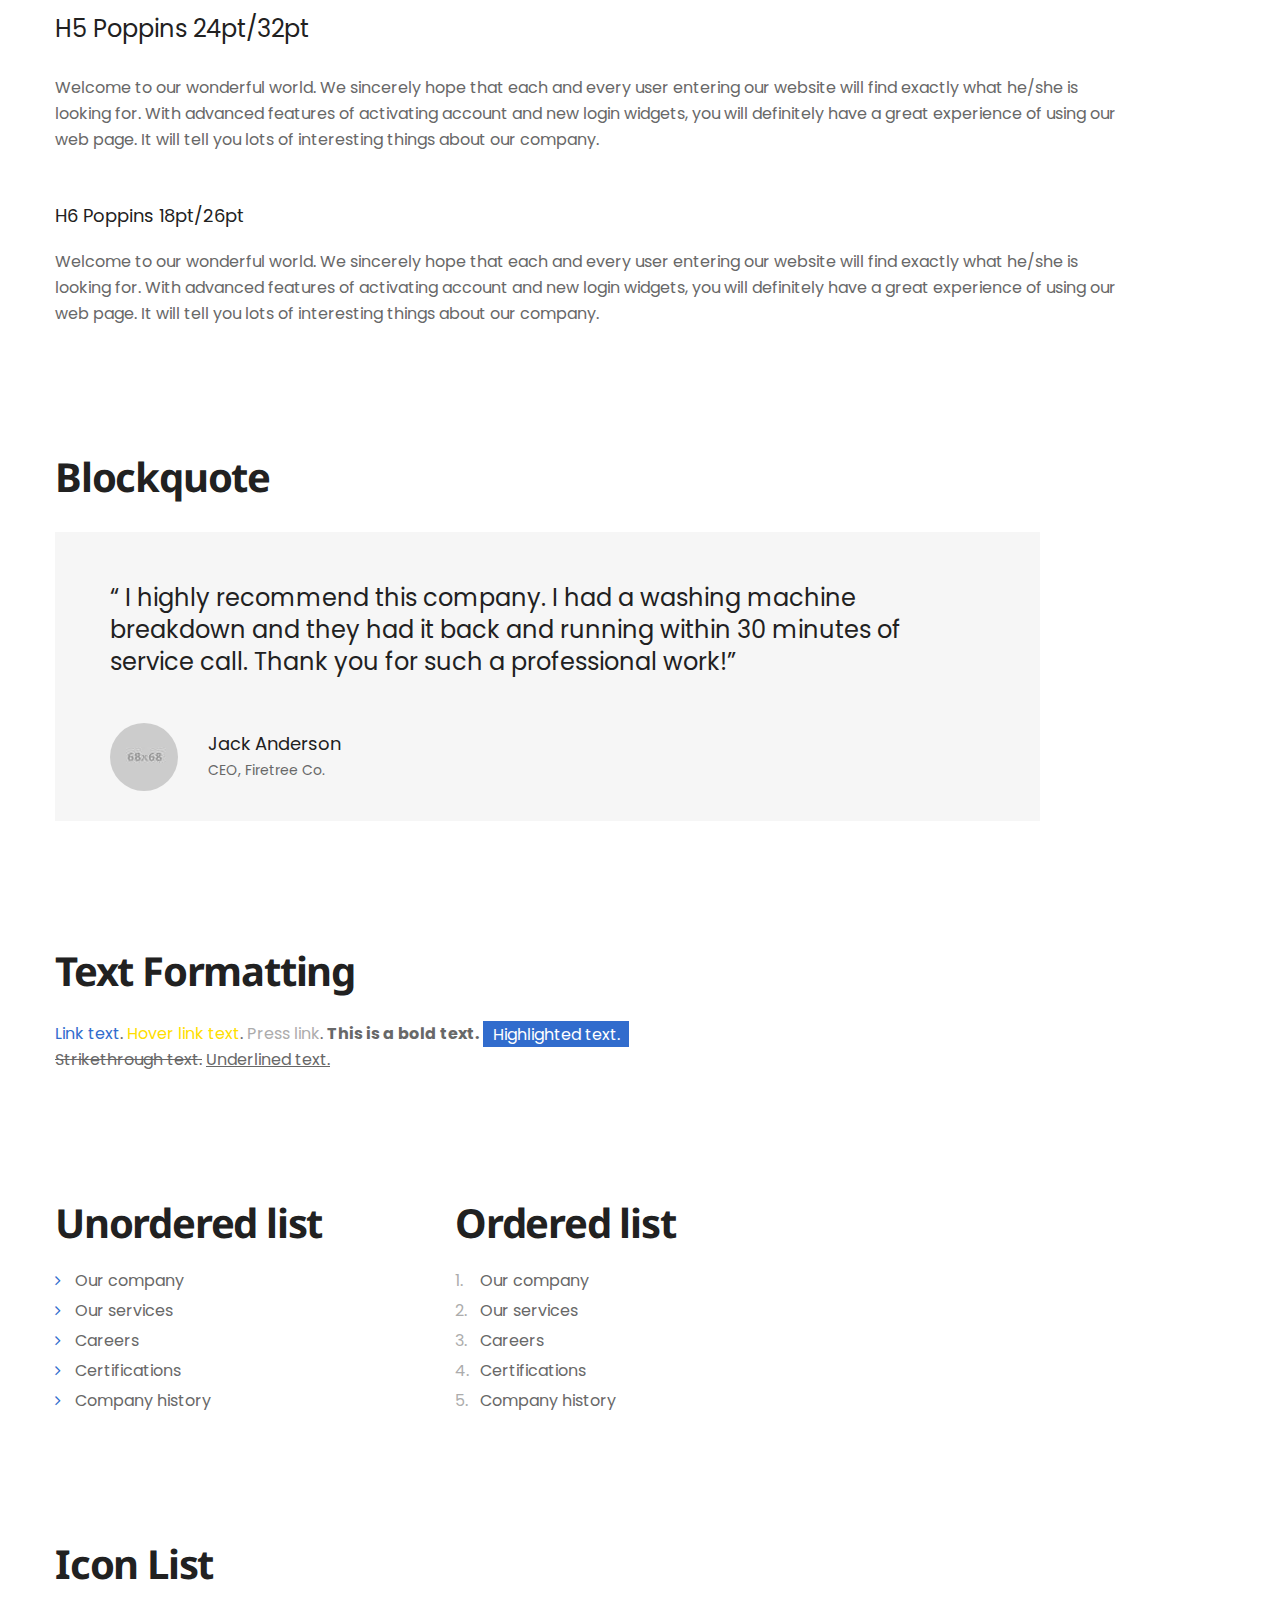
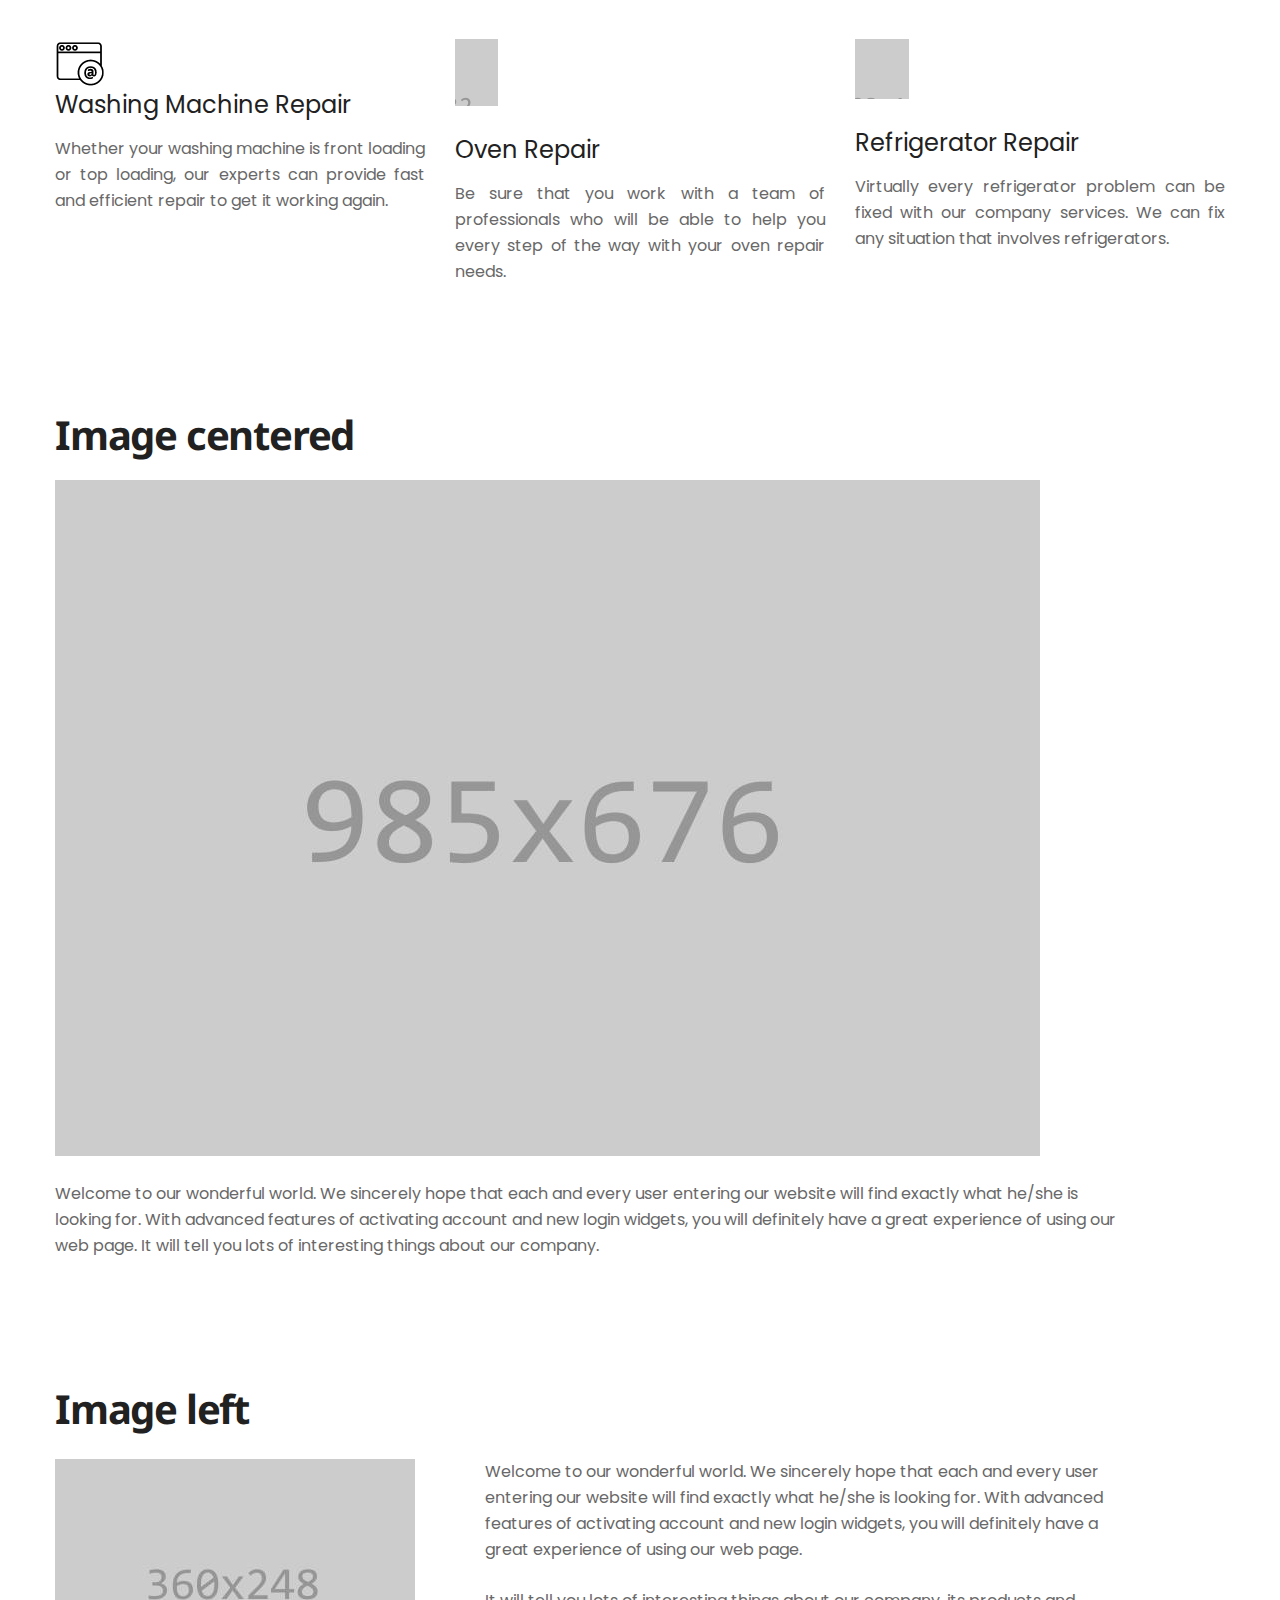
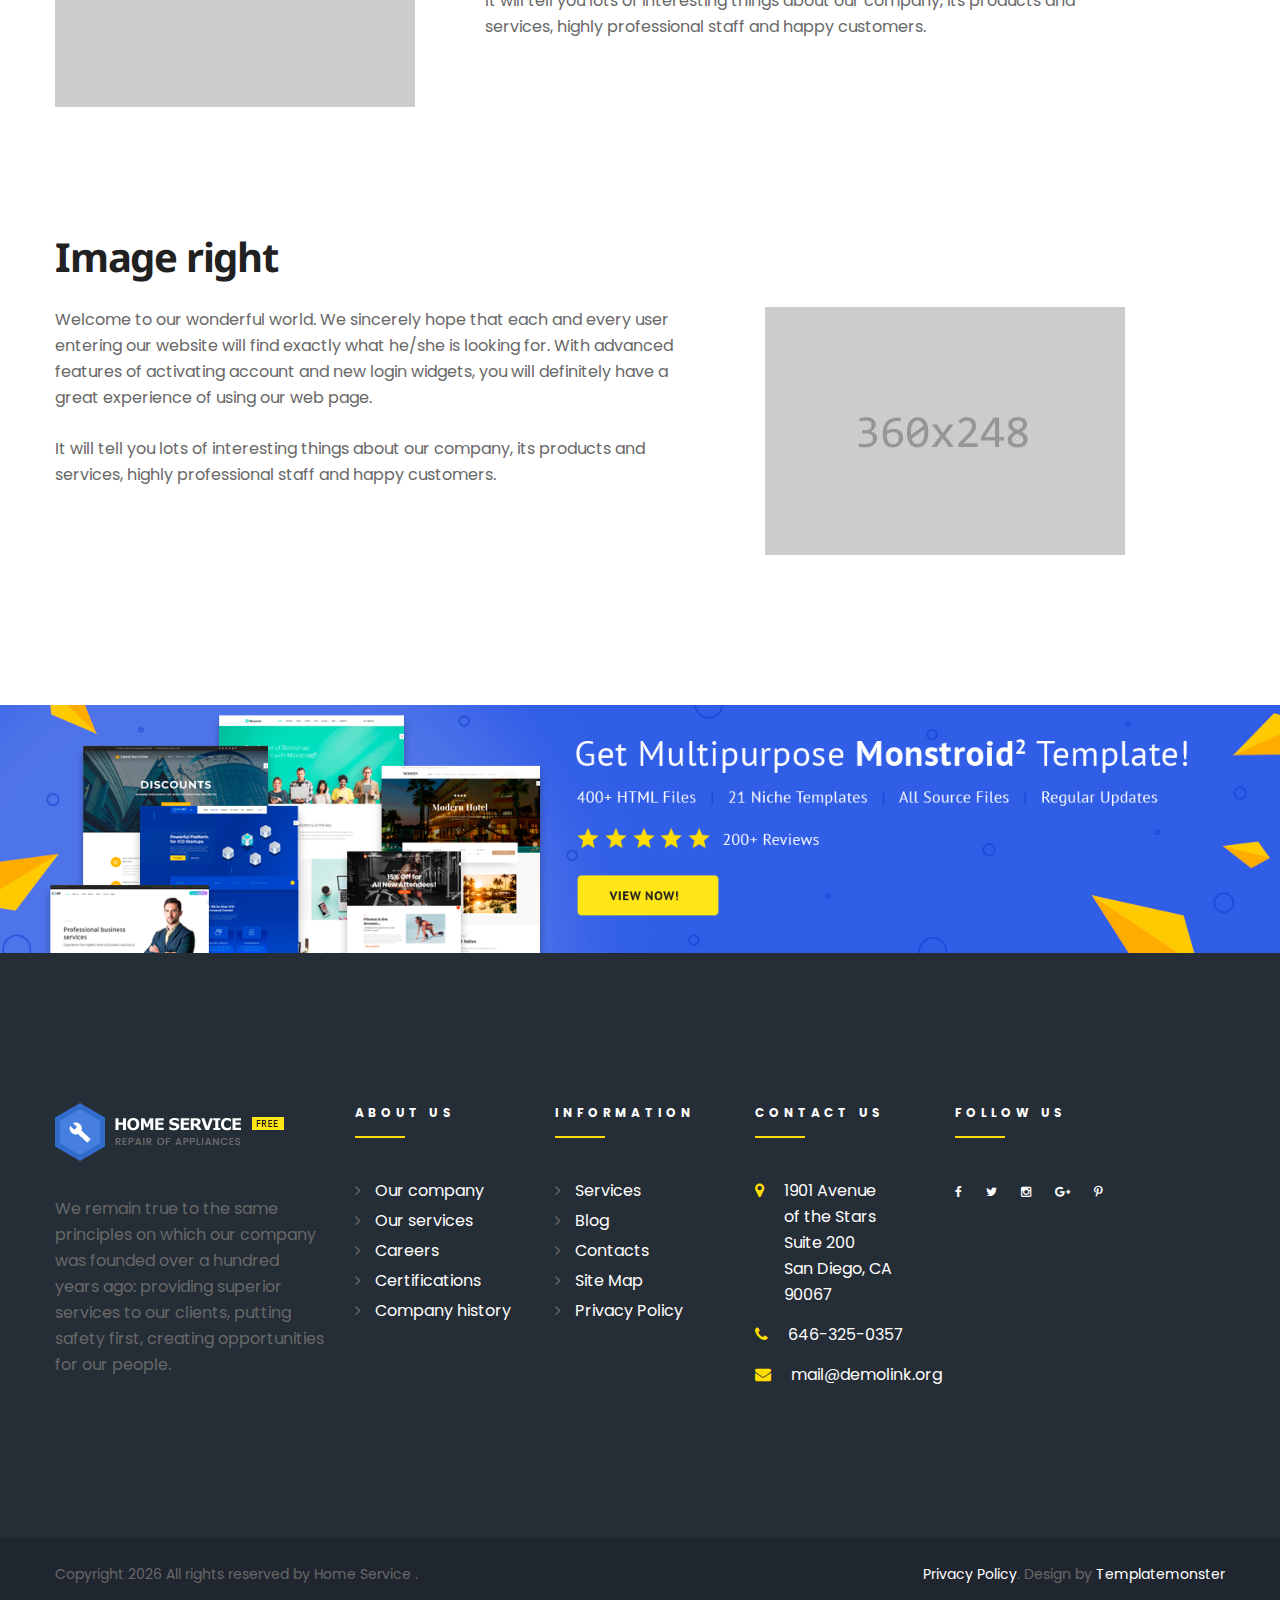
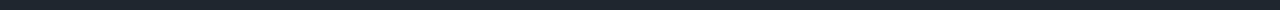
<file: typography.html>
<!DOCTYPE html>
<html class="wide wow-animation" lang="en">
  <head>
    <!-- Site Title-->
    <title>Typography</title>
    <meta charset="utf-8">
    <meta name="viewport" content="width=device-width, height=device-height, initial-scale=1.0">
    <meta http-equiv="X-UA-Compatible" content="IE=edge">
    <link rel="icon" href="images/favicon.ico" type="image/x-icon">
    <link rel="stylesheet" type="text/css" href="//fonts.googleapis.com/css?family=Poppins:400,500,700%7CNoto+Sans:400,700">
    <link rel="stylesheet" href="css/style.css">
    <style>.ie-panel{display: none;background: #212121;padding: 10px 0;box-shadow: 3px 3px 5px 0 rgba(0,0,0,.3);clear: both;text-align:center;position: relative;z-index: 1;} html.ie-10 .ie-panel, html.lt-ie-10 .ie-panel {display: block;}</style>
  </head>
  <body>
    <div class="ie-panel"><a href="http://windows.microsoft.com/en-US/internet-explorer/"><img src="images/ie8-panel/warning_bar_0000_us.jpg" height="42" width="820" alt="You are using an outdated browser. For a faster, safer browsing experience, upgrade for free today."></a></div>
    <div class="page-loader">
      <div>
        <div class="page-loader-body">
          <div class="preloader-container">
            <svg class="item1" x="0px" y="0px" width="60px" height="60px" viewbox="0 0 60 60">
              <path d="M6.541,35.989c0.524,1.795,1.25,3.526,2.169,5.15l-2.618,3.302c-0.855,1.079-0.759,2.618,0.203,3.59l4.509,4.509 c0.972,0.972,2.511,1.058,3.59,0.203l3.28-2.597c1.688,0.972,3.484,1.731,5.353,2.265l0.492,4.221 c0.16,1.368,1.314,2.394,2.682,2.394h6.379c1.368,0,2.522-1.026,2.682-2.394l0.47-4.071c2.009-0.524,3.932-1.304,5.738-2.319 l3.174,2.511c1.079,0.855,2.618,0.759,3.59-0.203l4.509-4.509c0.972-0.972,1.058-2.511,0.203-3.59l-2.468-3.131 c1.026-1.774,1.827-3.665,2.362-5.642l3.804-0.438c1.368-0.16,2.394-1.314,2.394-2.682V26.18c0-1.368-1.026-2.522-2.394-2.682 l-3.751-0.438c-0.513-1.955-1.282-3.825-2.265-5.578l2.308-2.917c0.855-1.079,0.759-2.618-0.203-3.59l-4.499-4.499 c-0.972-0.972-2.511-1.058-3.59-0.203l-2.832,2.244c-1.838-1.079-3.804-1.902-5.866-2.458L35.52,2.394 C35.36,1.026,34.206,0,32.838,0h-6.379c-1.368,0-2.522,1.026-2.682,2.394l-0.427,3.665c-2.116,0.566-4.135,1.421-6.016,2.543 l-2.939-2.329c-1.079-0.855-2.618-0.759-3.59,0.203l-4.509,4.509c-0.972,0.972-1.058,2.511-0.203,3.59l2.458,3.11 c-0.983,1.774-1.731,3.665-2.223,5.631l-3.932,0.449c-1.368,0.16-2.394,1.314-2.394,2.682v6.379c0,1.368,1.026,2.522,2.394,2.682 L6.541,35.989z M29.653,18.732c5.813,0,10.547,4.734,10.547,10.547s-4.734,10.547-10.547,10.547 c-5.813,0-10.547-4.734-10.547-10.547S23.84,18.732,29.653,18.732z"></path>
            </svg>
            <svg class="item2" x="0px" y="0px" width="48px" height="48px" viewbox="0 0 48 48">
              <path d="M41.095,7.317l-3.366-2.842c-1.036-0.876-2.565-0.833-3.548,0.096l-1.859,1.742c-1.571-0.759-3.238-1.293-4.958-1.603 L26.84,2.146c-0.267-1.325-1.496-2.244-2.843-2.137l-4.392,0.374C18.26,0.5,17.202,1.601,17.159,2.958l-0.085,2.607 c-1.688,0.609-3.281,1.443-4.734,2.49L10.117,6.58C8.985,5.832,7.478,6.046,6.602,7.082L3.759,10.47 c-0.876,1.037-0.834,2.565,0.096,3.548L5.8,16.09c-0.673,1.517-1.154,3.11-1.432,4.744L1.59,21.401 c-1.325,0.267-2.244,1.496-2.137,2.842l0.374,4.392c0.118,1.346,1.218,2.404,2.575,2.447l3.003,0.096 c0.545,1.432,1.261,2.789,2.126,4.061l-1.678,2.532c-0.748,1.133-0.534,2.639,0.502,3.516l3.366,2.842 c1.037,0.876,2.565,0.833,3.548-0.096l2.201-2.062c1.443,0.673,2.96,1.175,4.52,1.475l0.609,3.013 c0.267,1.325,1.496,2.244,2.842,2.137l4.392-0.374c1.346-0.118,2.404-1.218,2.447-2.575l0.096-2.949 c1.603-0.566,3.12-1.336,4.52-2.287l2.426,1.603c1.133,0.748,2.639,0.534,3.516-0.502l2.842-3.366 c0.876-1.037,0.833-2.565-0.096-3.548l-1.956-2.073c0.716-1.517,1.24-3.12,1.539-4.766l2.671-0.545 c1.325-0.267,2.244-1.496,2.137-2.842l-0.374-4.392c-0.118-1.346-1.218-2.404-2.575-2.447l-2.682-0.085 c-0.556-1.56-1.304-3.035-2.233-4.402l1.464-2.201C42.345,9.711,42.131,8.194,41.095,7.317z M24.543,32.706 c-4.744,0.406-8.933-3.131-9.329-7.875c-0.406-4.744,3.131-8.933,7.875-9.329c4.744-0.406,8.933,3.131,9.329,7.875 C32.824,28.122,29.287,32.311,24.543,32.706z"></path>
            </svg>
            <svg class="item3" x="0px" y="0px" width="40px" height="40px" viewbox="0 0 40 40">
              <path d="M2.427,15.569c-1.346,0.139-2.383,1.271-2.394,2.629l-0.032,2.703c-0.021,1.357,0.983,2.511,2.329,2.682l1.988,0.256 c0.331,1.208,0.801,2.362,1.41,3.452l-1.282,1.581c-0.855,1.058-0.791,2.575,0.16,3.548l1.891,1.934 c0.951,0.972,2.468,1.079,3.548,0.246l1.592-1.229c1.122,0.663,2.308,1.186,3.548,1.549l0.214,2.052 c0.139,1.346,1.272,2.383,2.629,2.394l2.704,0.032c1.357,0.021,2.511-0.983,2.682-2.329l0.246-1.945 c1.346-0.331,2.629-0.833,3.847-1.496l1.496,1.207c1.058,0.855,2.575,0.791,3.548-0.16l1.934-1.891 c0.972-0.951,1.079-2.468,0.246-3.548l-1.144-1.485c0.705-1.175,1.25-2.426,1.624-3.74l1.774-0.182 c1.346-0.139,2.383-1.272,2.394-2.629l0.032-2.704c0.021-1.357-0.983-2.511-2.329-2.682l-1.731-0.224 c-0.331-1.304-0.823-2.565-1.464-3.74l1.079-1.325c0.855-1.058,0.791-2.575-0.16-3.548l-1.891-1.934 c-0.951-0.972-2.469-1.079-3.548-0.246l-1.293,0.994c-1.218-0.737-2.522-1.304-3.889-1.688l-0.171-1.678 c-0.139-1.346-1.271-2.383-2.629-2.394L18.68,0c-1.357-0.021-2.511,0.983-2.682,2.329l-0.214,1.667 c-1.41,0.363-2.767,0.919-4.028,1.645l-1.336-1.09c-1.058-0.855-2.575-0.791-3.548,0.16L4.927,6.615 c-0.972,0.951-1.079,2.468-0.246,3.548l1.143,1.475c-0.663,1.175-1.186,2.426-1.528,3.74L2.427,15.569z M19.877,12.513 c3.879,0.043,6.988,3.238,6.946,7.117c-0.043,3.879-3.238,6.988-7.117,6.946c-3.879-0.043-6.988-3.238-6.946-7.117 C12.803,15.58,15.998,12.471,19.877,12.513z"></path>
            </svg>
          </div>
        </div>
      </div>
    </div>
    <div class="page text-center text-md-left"><a class="section section-banner d-none d-xl-flex" href="https://www.templatemonster.com/website-templates/monstroid2.html" style="background-image: url(images/banner/background-04-1920x60.jpg); background-image: -webkit-image-set( url(images/banner/background-04-1920x60.jpg) 1x, url(images/banner/background-04-3840x120.jpg) 2x )"><img src="images/banner/foreground-04-1600x60.png" srcset="images/banner/foreground-04-1600x60.png 1x, images/banner/foreground-04-3200x120.png 2x" alt="" width="1600" height="310"></a>
      <!-- Page Header-->
      <header class="page-head">
        <div class="rd-navbar-wrap">
          <nav class="rd-navbar rd-navbar-secondary" data-stick-up-clone="true" data-layout="rd-navbar-fixed" data-sm-layout="rd-navbar-fixed" data-sm-device-layout="rd-navbar-fixed" data-md-layout="rd-navbar-static" data-md-device-layout="rd-navbar-fixed" data-lg-layout="rd-navbar-static" data-lg-device-layout="rd-navbar-static" data-lg-stick-up-offset="252px">
            <div class="rd-navbar-inner"><span class="small">Welcome to our service center! We work for you!</span>
              <ul class="list-inline list-inline-lg offset-top-0">
                <li><a class="ioon icon-sm icon-silver-chalice fa-facebook" href="#"></a></li>
                <li><a class="ioon icon-sm icon-silver-chalice fa-twitter" href="#"></a></li>
                <li><a class="ioon icon-sm icon-silver-chalice fa-instagram" href="#"></a></li>
                <li><a class="ioon icon-sm icon-silver-chalice fa-google-plus" href="#"></a></li>
                <li><a class="ioon icon-sm icon-silver-chalice fa-pinterest-p" href="#"></a></li>
              </ul>
            </div>
            <div class="rd-navbar-inner">
              <!-- RD Navbar Panel-->
              <div class="rd-navbar-panel">
                <!-- RD Navbar Toggle-->
                <button class="rd-navbar-toggle" data-rd-navbar-toggle=".rd-navbar-nav-wrap"><span></span></button>
                <button class="rd-navbar-collapse-toggle" data-rd-navbar-toggle=".rd-navbar-collapse"><span></span></button>
                <div class="rd-navbar-brand"><a class="brand-name" href="index.html"><img class="brand-device" src="images/brand-default-229x58.png" width="229" height="58" alt="Home service"><img class="brand-mobile" src="images/brand-white-229x58.png" width="229" height="58" alt="Home service"></a></div>
              </div>
              <div class="rd-navbar-collapse animated">
                <div class="rd-navbar-collapse-items">
                  <ul class="list-inline">
                    <li>
                      <div class="unit flex-row unit-spacing-xs">
                        <div class="unit-left"><span class="icon icon-primary fa-phone"></span></div>
                        <div class="unit-body">
                          <div class="title"><span class="small">CUSTOMER SUPPORT & SALES</span></div>
                          <h6><a href="tel:#">646-325-0357</a></h6>
                        </div>
                      </div>
                    </li>
                    <li>
                      <div class="unit flex-row unit-spacing-xs">
                        <div class="unit-left"><span class="icon icon-primary fa-map-marker"></span></div>
                        <div class="unit-body">
                          <div class="title"><span class="small">Address Info</span></div>
                          <h6><a href="#">12 Main Street Pt. London England</a></h6>
                        </div>
                      </div>
                    </li>
                    <li>
                      <div class="unit flex-row unit-spacing-xs">
                        <div class="unit-left"><span class="icon icon-primary fa-clock-o"></span></div>
                        <div class="unit-body">
                          <div class="title"><span class="small">Opening hours </span></div>
                          <h6>Mon - Sat : 08:00 - 18:00</h6>
                        </div>
                      </div>
                    </li>
                  </ul>
                </div>
                <div class="rd-navbar-collapse-items">
                  <ul class="list-inline list-inline-lg offset-top-0">
                    <li><a class="ioon icon-sm icon-silver-chalice fa-facebook" href="#"></a></li>
                    <li><a class="ioon icon-sm icon-silver-chalice fa-twitter" href="#"></a></li>
                    <li><a class="ioon icon-sm icon-silver-chalice fa-instagram" href="#"></a></li>
                    <li><a class="ioon icon-sm icon-silver-chalice fa-google-plus" href="#"></a></li>
                    <li><a class="ioon icon-sm icon-silver-chalice fa-pinterest-p" href="#"></a></li>
                  </ul>
                </div>
              </div>
            </div>
            <div class="rd-navbar-inner">
              <div class="rd-navbar-nav-wrap">
                <!-- RD Navbar Nav-->
                <ul class="rd-navbar-nav">
                  <li><a href="index.html">Home</a></li>
                  <li><a href="about.html">About Us</a></li>
                  <li><a href="contacts.html">Contacts</a></li>
                  <li class="active"><a href="typography.html">Typography</a></li>
                  <li><a href="#">Request a Quote</a></li>
                </ul>
              </div>
            </div>
          </nav>
        </div>
      </header>
      <!-- Classic Breadcrumbs-->
      <section class="breadcrumb-classic bg-image" style="background-image: url(&quot;images/breadcrumbs-parallax.jpg&quot;)">
        <div class="container">
          <div class="row">
            <ul class="list-breadcrumb">
              <li><a href="index.html">home</a></li>
              <li>typography
              </li>
            </ul>
          </div>
        </div>
      </section>
      <section class="section-50 section-md-75 section-md-100 section-lg-120 section-xl-150">
        <div class="container">
          <div class="row">
            <div class="col-xl-11 col-xxl-9">
              <h1>H1 Noto Sans 84pt/90pt</h1>
              <p class="inset-xxl-right-120">Welcome to our wonderful world. We sincerely hope that each and every user entering our website will find exactly what he/she is looking for. With advanced features of activating account and new login widgets, you will definitely have a great experience of using our web page. It will tell you lots of interesting things about our company.</p>
              <h2>H2 Noto Sans 40pt/50pt</h2>
              <p class="inset-xxl-right-120">Welcome to our wonderful world. We sincerely hope that each and every user entering our website will find exactly what he/she is looking for. With advanced features of activating account and new login widgets, you will definitely have a great experience of using our web page. It will tell you lots of interesting things about our company.</p>
              <h3>H3 Noto Sans 30pt/38pt</h3>
              <p class="inset-xxl-right-120">Welcome to our wonderful world. We sincerely hope that each and every user entering our website will find exactly what he/she is looking for. With advanced features of activating account and new login widgets, you will definitely have a great experience of using our web page. It will tell you lots of interesting things about our company.</p>
              <h4>H4 Noto Sans 26pt/34pt</h4>
              <p class="inset-xxl-right-120">Welcome to our wonderful world. We sincerely hope that each and every user entering our website will find exactly what he/she is looking for. With advanced features of activating account and new login widgets, you will definitely have a great experience of using our web page. It will tell you lots of interesting things about our company.</p>
              <h5>H5 Poppins 24pt/32pt</h5>
              <p class="inset-xxl-right-120">Welcome to our wonderful world. We sincerely hope that each and every user entering our website will find exactly what he/she is looking for. With advanced features of activating account and new login widgets, you will definitely have a great experience of using our web page. It will tell you lots of interesting things about our company.</p>
              <h6>H6 Poppins 18pt/26pt</h6>
              <p class="inset-xxl-right-120 offset-top-20">Welcome to our wonderful world. We sincerely hope that each and every user entering our website will find exactly what he/she is looking for. With advanced features of activating account and new login widgets, you will definitely have a great experience of using our web page. It will tell you lots of interesting things about our company.</p>
              <h2 class="offset-top-60 offset-sm-top-70 offset-md-top-125">Blockquote</h2>
              <blockquote class="quote-default text-md-left">
                <h5>
                  <q>“ I highly recommend this company. I had a washing machine breakdown and they had it back and running within 30 minutes of service call. Thank you for such a professional work!”</q>
                </h5>
                <div class="offset-top-30 offset-md-top-45">
                  <div class="unit flex-row align-items-sm-center">
                    <div class="unit-left"><img class="rounded-circle" src="images/typography-1-68x68.jpg" width="68" height="68" alt=""></div>
                    <div class="unit-body">
                      <h6>
                        <cite>Jack Anderson</cite>
                      </h6><span class="offset-top-10 small-xs">CEO, Firetree Co.</span>
                    </div>
                  </div>
                </div>
              </blockquote>
              <h2 class="offset-top-60 offset-sm-top-70 offset-md-top-125">Text Formatting</h2>
              <p class="offset-top-25 p-wrap"><span class="text-primary">Link text</span>.	<span class="text-school-bus-yellow">Hover link text</span>.	<span class="text-silver-chalice">Press link</span>.	<span class="font-weight-bold">This is a bold text.</span>	<span class="mark">Highlighted text.</span>	<span class="text-strike">Strikethrough text.</span>	<span class="text-underline">Underlined text.</span>
              </p>
            </div>
          </div>
          <div class="row row-30 offset-top-60 offset-sm-top-70 offset-md-top-125">
            <div class="col-md-6 col-xl-4 col-xxl-3">
              <h2>Unordered list</h2>
              <ul class="list list-marked list-marked-primary list-xs offset-top-20">
                <li>Our company</li>
                <li>Our services</li>
                <li>Careers</li>
                <li>Certifications</li>
                <li>Company history</li>
              </ul>
            </div>
            <div class="col-md-6 col-xl-4 col-xxl-3">
              <h2>Ordered list</h2>
              <ol class="list list-xs offset-top-20 list-order text-left">
                <li>Our company</li>
                <li>Our services</li>
                <li>Careers</li>
                <li>Certifications</li>
                <li>Company history</li>
              </ol>
            </div>
          </div>
          <h2 class="offset-top-60 offset-sm-top-70 offset-md-top-125">Icon List</h2>
          <div class="row row-50">
            <div class="col-md-6 col-xl-4 col-xxl-3"><span><img src="../Template/images/icon.png" alt=""></span>
              <h5>Washing Machine Repair</h5>
              <p class="text-justify">Whether your washing machine is front loading or top loading, our experts can provide fast  and efficient repair to get it working again.</p>
            </div>
            <div class="col-md-6 col-xl-4 col-xxl-3 offset-xxl-1"><span class="icon-sprite sprite-home-icon-03"></span>
              <h5 class="postfix-xl-right--25">Oven Repair</h5>
              <p class="text-justify">Be sure that you work with a team of professionals who will be able to help you every step of the way with your oven repair needs.</p>
            </div>
            <div class="col-md-6 col-xl-4 col-xxl-3 offset-xxl-1"><span class="icon-sprite sprite-home-icon-02"></span>
              <h5>Refrigerator Repair</h5>
              <p class="text-justify">Virtually every refrigerator problem can be fixed with our company services. We can fix any situation that involves refrigerators.</p>
            </div>
          </div>
          <div class="row offset-top-60 offset-sm-top-70 offset-md-top-125">
            <div class="col-xxl-8 col-xl-11">
              <h2>Image centered</h2>
              <div class="offset-top-20"><img class="img-responsive" src="images/typography-01-985x676.jpg" alt="" width="985" height="676"/>
                <p class="offset-top-25">Welcome to our wonderful world. We sincerely hope that each and every user entering our website will find exactly what he/she is looking for. With advanced features of activating account and new login widgets, you will definitely have a great experience of using our web page. It will tell you lots of interesting things about our company.</p>
              </div>
              <h2 class="offset-top-60 offset-sm-top-70 offset-md-top-125">Image left</h2>
              <div class="unit flex-column flex-md-row unit-spacing-xl offset-top-25 text-md-left">
                <div class="unit-left"><img class="img-responsive" src="images/typography-02-360x247.jpg" alt="" width="360" height="247"/>
                </div>
                <div class="unit-body">
                  <p>Welcome to our wonderful world. We sincerely hope that each and every user entering our website will find exactly what he/she is looking for. With advanced features of activating account and new login widgets, you will definitely have a great experience of using our web page.</p>
                  <p class="d-none d-lg-block">It will tell you lots of interesting things about our company, its products and services, highly professional staff and happy customers.</p>
                </div>
              </div>
              <h2 class="offset-top-60 offset-sm-top-70 offset-md-top-125">Image right</h2>
              <div class="unit flex-column flex-md-row unit-spacing-xl offset-top-25 text-md-left">
                <div class="unit-body">
                  <p>Welcome to our wonderful world. We sincerely hope that each and every user entering our website will find exactly what he/she is looking for. With advanced features of activating account and new login widgets, you will definitely have a great experience of using our web page.</p>
                  <p class="d-none d-lg-block">It will tell you lots of interesting things about our company, its products and services, highly professional staff and happy customers.</p>
                </div>
                <div class="unit-right"><img class="img-responsive" src="images/typography-02-360x247.jpg" alt="" width="360" height="247"/>
                </div>
              </div>
            </div>
          </div>
        </div>
      </section><a class="section section-banner" href="https://www.templatemonster.com/website-templates/monstroid2.html" style="background-image: url(images/banner/background-03-1920x310.jpg); background-image: -webkit-image-set( url(images/banner/background-03-1920x310.jpg) 1x, url(images/banner/background-03-3840x620.jpg) 2x )"><img src="images/banner/foreground-03-1600x310.png" srcset="images/banner/foreground-03-1600x310.png 1x, images/banner/foreground-03-3200x620.png 2x" alt="" width="1600" height="310"></a>
      <!-- Page Footer-->
      <footer class="page-footer page-footer-classic">
        <section class="section-75 section-sm-80 section-md-100 section-xl-150">
          <div class="container">
            <div class="row text-md-left row-55">
              <div class="col-md-6 col-xl-3 col-xxl-4"><a href="index.html"><img class="img-responsive" src="images/brand-white-229x58.png" alt="" width="229" height="58"/></a>
                <p class="offset-top-20 offset-md-top-35 inset-xxl-right-30">We remain true to the same principles on which our company was founded over a hundred years ago: providing superior services to our clients, putting safety first, creating opportunities for our people.</p>
              </div>
              <div class="col-sm-6 col-md-3 col-xl-2 col-lg-3"><span class="small text-spacing-340 text-white text-uppercase font-weight-bold page-footer-classic-title">About us</span>
                <ul class="list list-marked offset-top-30 list-xs offset-md-top-40">
                  <li><a class="text-white" href="#">Our company</a></li>
                  <li><a class="text-white" href="#">Our services</a></li>
                  <li><a class="text-white" href="#">Careers</a></li>
                  <li><a class="text-white" href="#">Certifications</a></li>
                  <li><a class="text-white" href="#">Company history</a></li>
                </ul>
              </div>
              <div class="col-sm-6 col-md-3 col-xl-2 col-lg-3"><span class="small text-spacing-340 text-white text-uppercase font-weight-bold page-footer-classic-title">INFORMATION</span>
                <ul class="list list-marked offset-top-30 list-xs offset-md-top-40">
                  <li><a class="text-white" href="#">Services</a></li>
                  <li><a class="text-white" href="#">Blog</a></li>
                  <li><a class="text-white" href="#">Contacts</a></li>
                  <li><a class="text-white" href="#">Site Map</a></li>
                  <li><a class="text-white" href="#">Privacy Policy</a></li>
                </ul>
              </div>
              <div class="col-md-6 col-xl-2 col-lg-5">
                <div class="inset-xl-right-30"><span class="small text-spacing-340 text-white text-uppercase font-weight-bold page-footer-classic-title">Contact us</span>
                  <ul class="list offset-top-30 text-left offset-md-top-40">
                    <li>
                      <div class="unit flex-row unit-spacing-xs">
                        <div class="unit-left"><span class="icon icon--school-bus-yellow fa-map-marker"></span></div>
                        <div class="unit-body"><a class="text-school-bus-yellow-white" href="#">1901 Avenue of the Stars Suite 200<br class="d-none d-md-block">	San Diego, CA 90067</a></div>
                      </div>
                    </li>
                    <li>
                      <div class="unit flex-row unit-spacing-xs">
                        <div class="unit-left"><span class="icon icon--school-bus-yellow fa-phone"></span></div>
                        <div class="unit-body"><a class="text-school-bus-yellow-white" href="tel:#">646-325-0357</a></div>
                      </div>
                    </li>
                    <li>
                      <div class="unit flex-row unit-spacing-xs">
                        <div class="unit-left"><span class="icon icon--school-bus-yellow fa-envelope"></span></div>
                        <div class="unit-body"><a class="text-school-bus-yellow-white" href="mailto:#">mail@demolink.org</a></div>
                      </div>
                    </li>
                  </ul>
                </div>
              </div>
              <div class="col-md-6 col-xl-3 col-xxl-2 col-lg-5">
                <div class="inset-xl-right-30"><span class="small text-spacing-340 text-white text-uppercase font-weight-bold page-footer-classic-title">Follow us</span>
                  <ul class="list-inline list-inline-lg offset-top-30 offset-md-top-40">
                    <li><a class="ioon icon-sm icon--school-bus-yellow-white fa-facebook" href="#"></a></li>
                    <li><a class="ioon icon-sm icon--school-bus-yellow-white fa-twitter" href="#"></a></li>
                    <li><a class="ioon icon-sm icon--school-bus-yellow-white fa-instagram" href="#"></a></li>
                    <li><a class="ioon icon-sm icon--school-bus-yellow-white fa-google-plus" href="#"></a></li>
                    <li><a class="ioon icon-sm icon--school-bus-yellow-white fa-pinterest-p" href="#"></a></li>
                  </ul>
                </div>
              </div>
            </div>
          </div>
        </section>
        <section class="section-25 bg-black-2">
          <div class="container">
            <div class="row align-items-md-center row-30">
              <div class="col-md-8 text-md-left">
                <p class="small-xs">Copyright	<span class="copyright-year"></span>	All rights reserved by Home Service	.	
                </p>
              </div>
              <div class="col-md-4 text-md-right">
                <p class="small-xs"><a class="text-white" href="#">Privacy Policy</a>. Design&nbsp;by&nbsp;<a class="text-white" href="https://www.templatemonster.com/">Templatemonster</a></p>
              </div>
            </div>
          </div>
        </section>
      </footer>
    </div>
    <div class="snackbars" id="form-output-global"></div>
    <script src="js/core.min.js"></script>
    <script src="js/script.js"></script>
  </body>
</html>
</file>
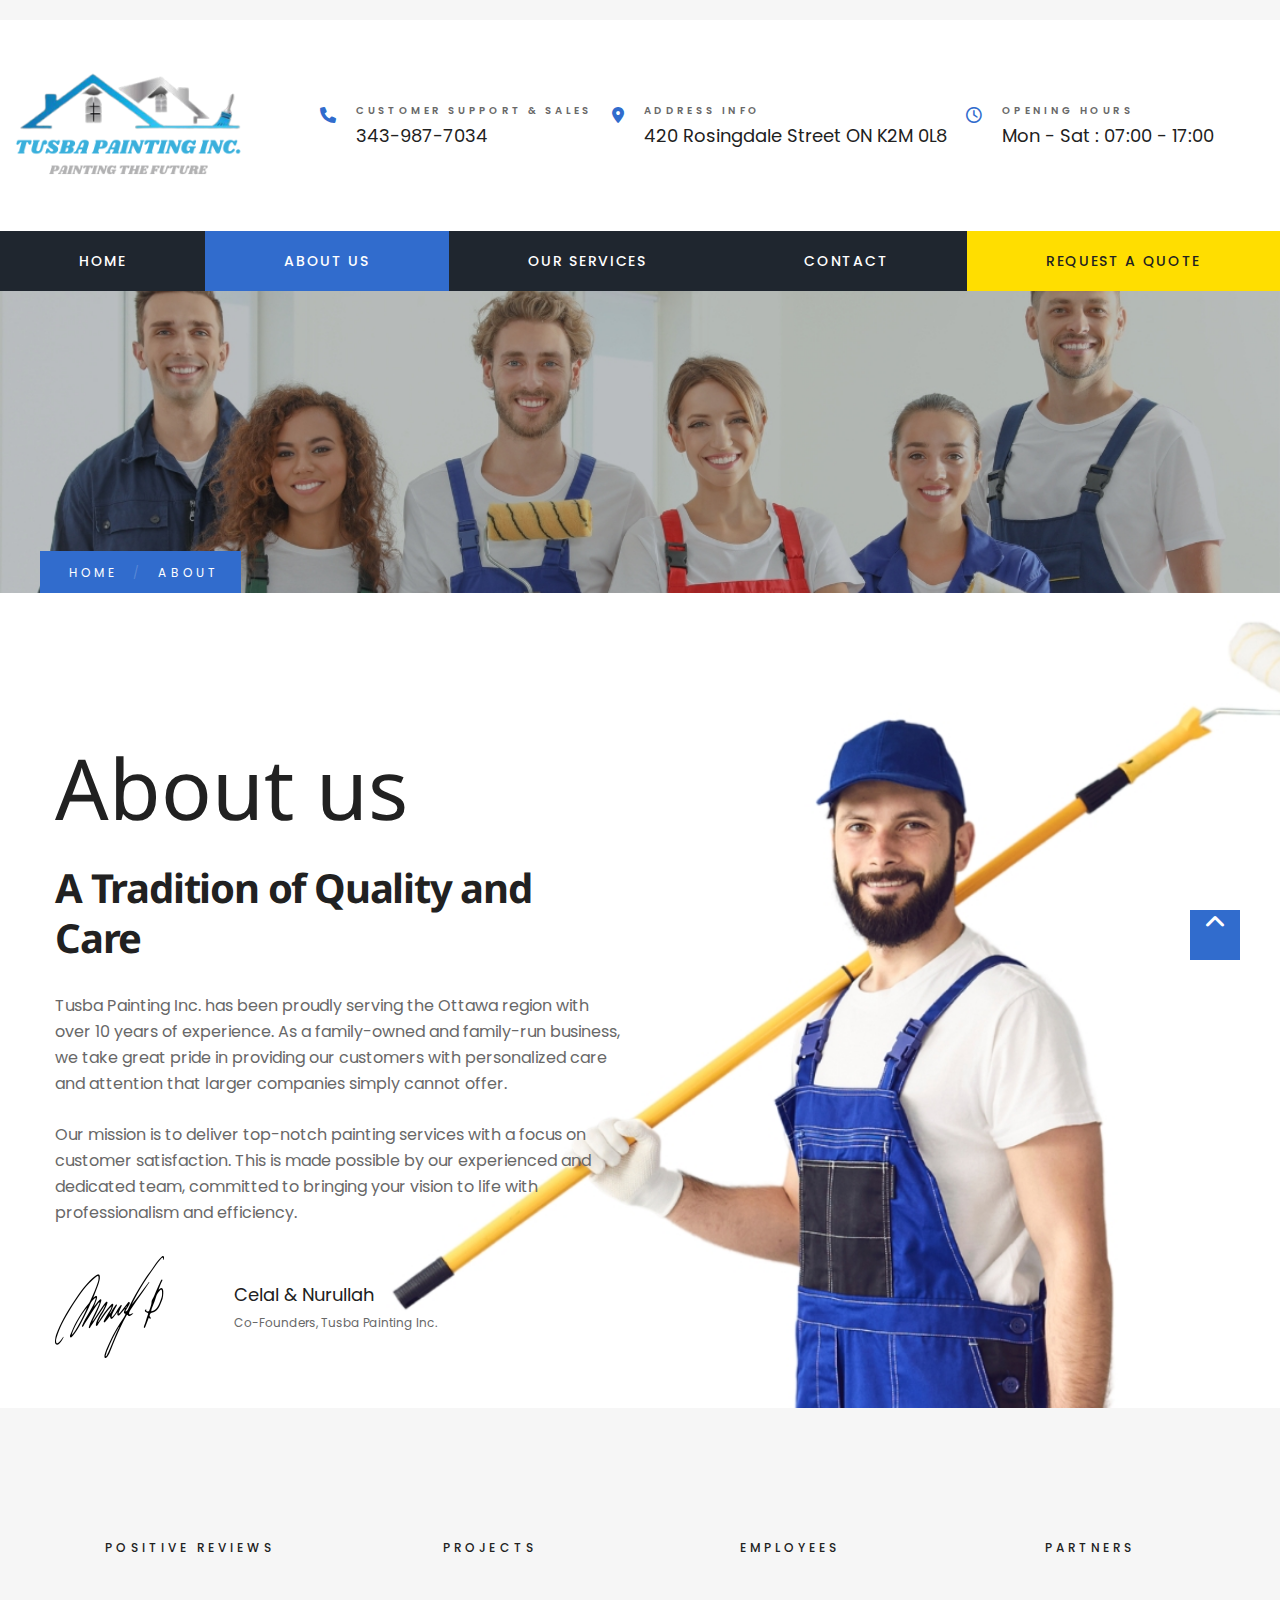
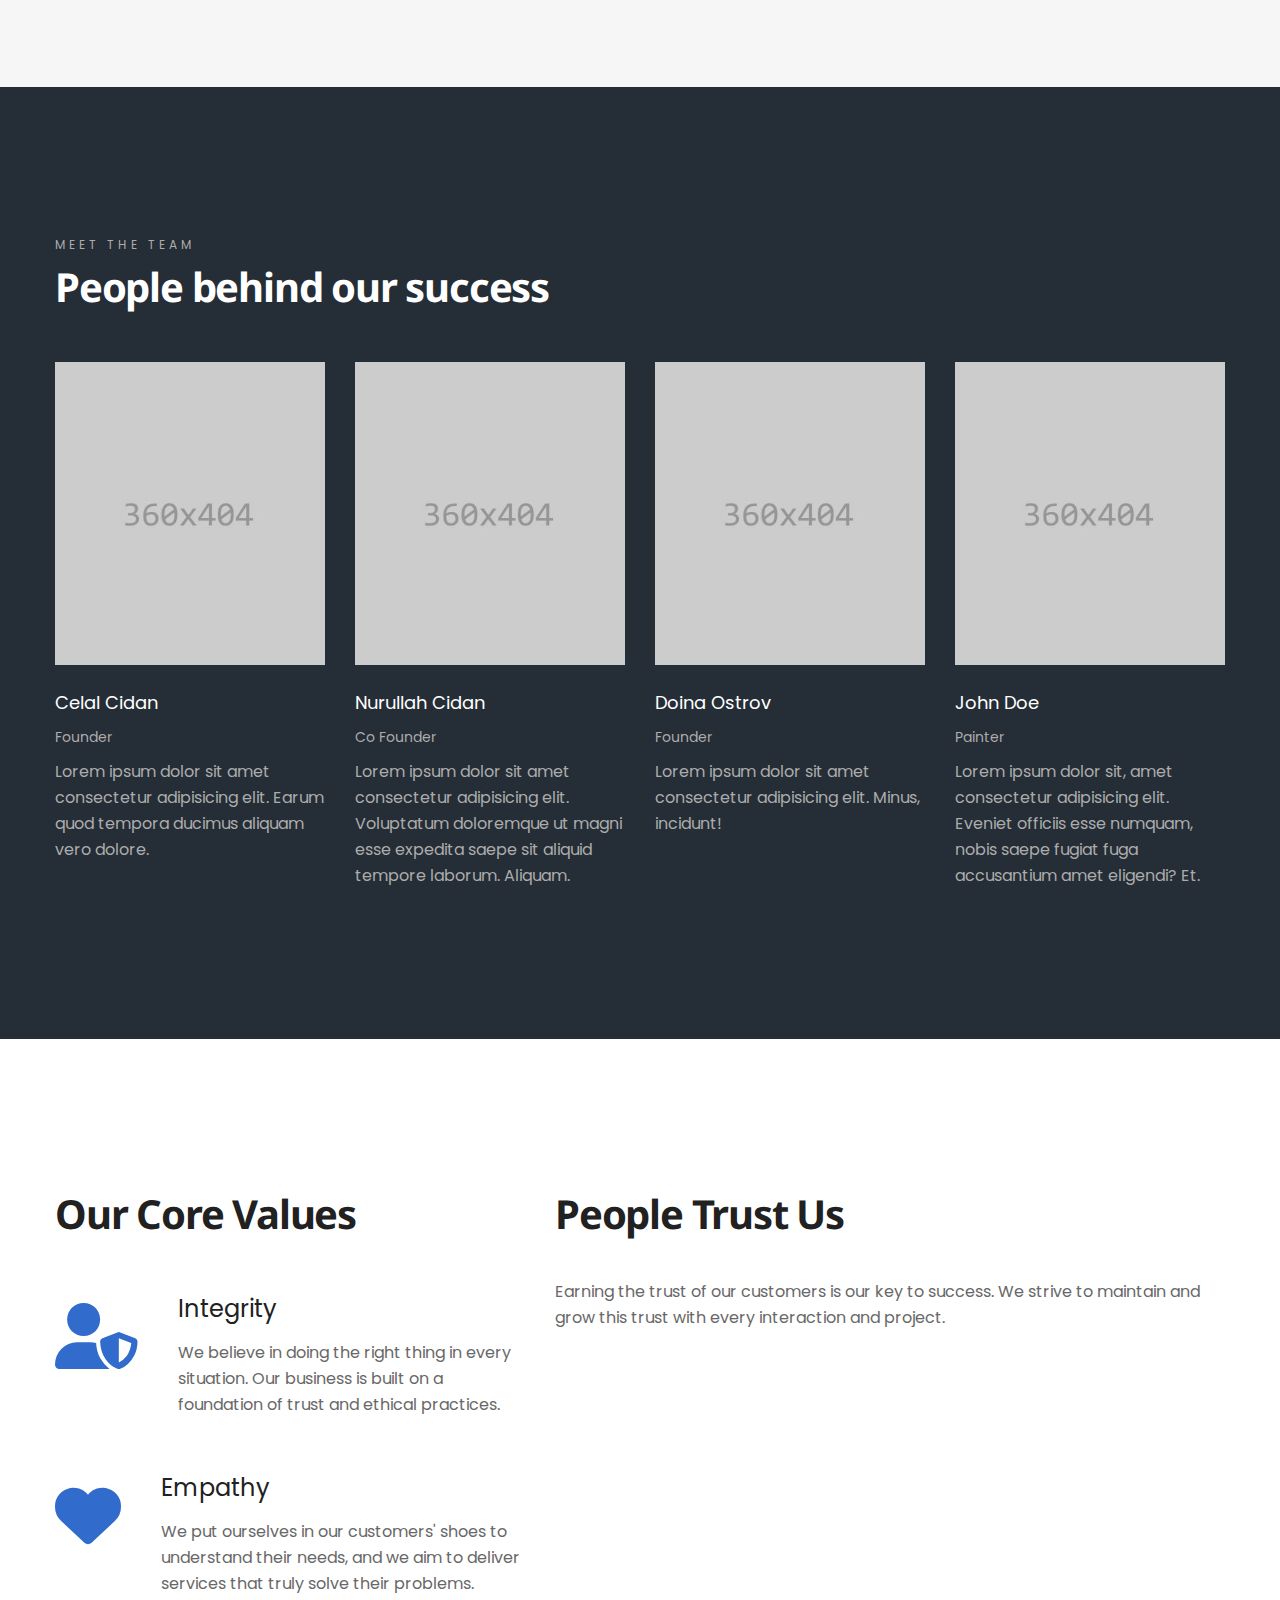
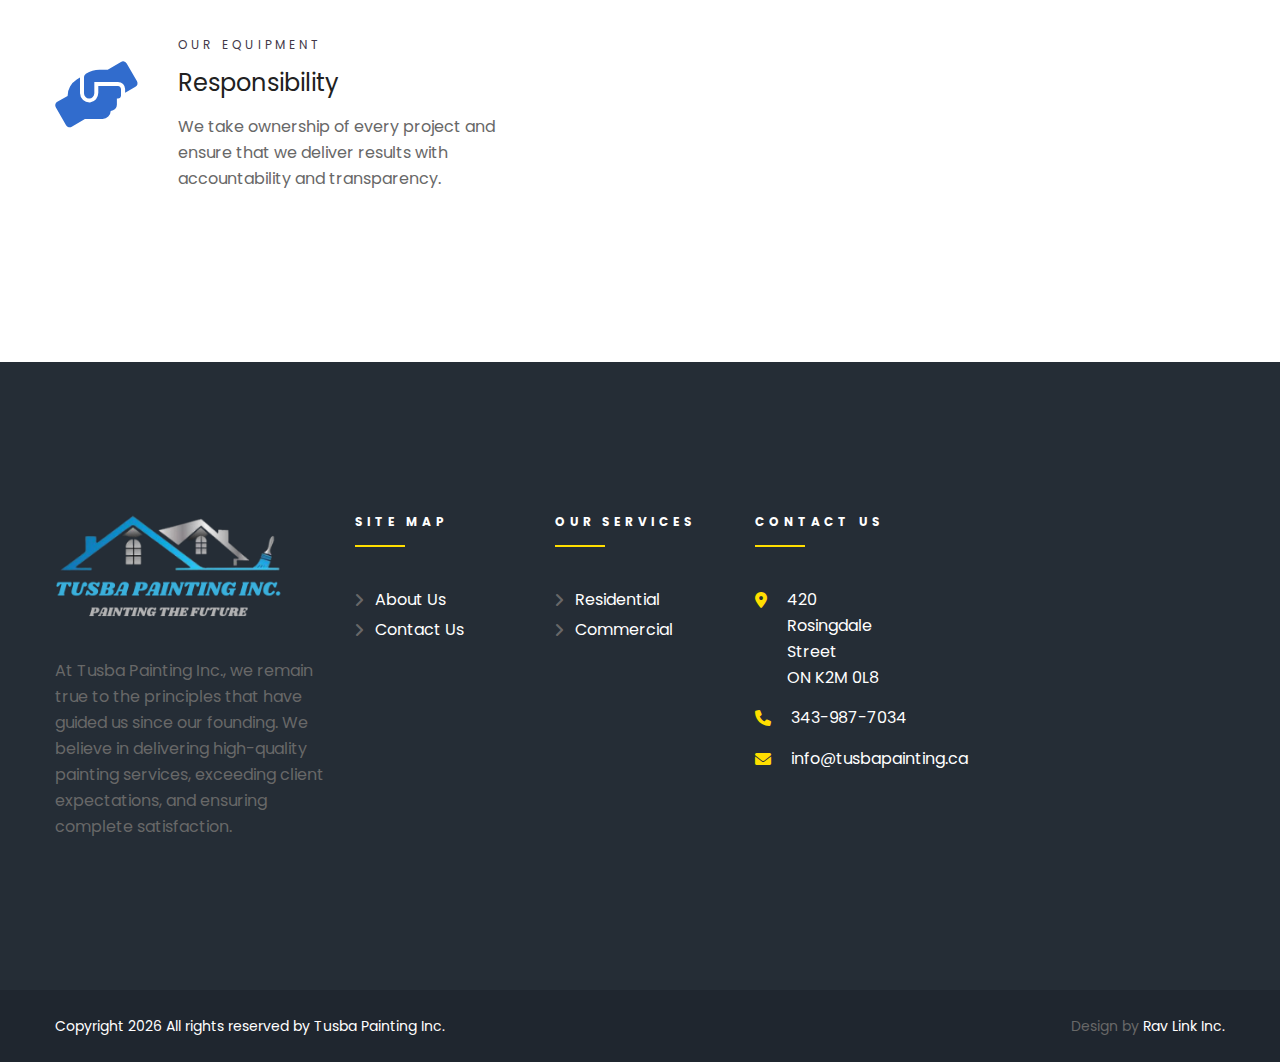
<file: Template/about.html>
<!DOCTYPE html>
<html class="wide wow-animation" lang="en">
  <head>
    <!-- Site Title-->
    <title>Tusba Painting Inc.</title>
    <meta charset="utf-8">
    <meta name="viewport" content="width=device-width, height=device-height, initial-scale=1.0">
    <meta http-equiv="X-UA-Compatible" content="IE=edge">
    <link rel="icon" href="images/favicon.ico" type="image/x-icon">
    <link rel="stylesheet" type="text/css" href="//fonts.googleapis.com/css?family=Poppins:400,500,700%7CNoto+Sans:400,700">
    <link rel="stylesheet" href="css/style.css">
    <style>.ie-panel{display: none;background: #212121;padding: 10px 0;box-shadow: 3px 3px 5px 0 rgba(0,0,0,.3);clear: both;text-align:center;position: relative;z-index: 1;} html.ie-10 .ie-panel, html.lt-ie-10 .ie-panel {display: block;}</style>
    <link href="https://cdnjs.cloudflare.com/ajax/libs/font-awesome/6.0.0-beta3/css/all.min.css" rel="stylesheet">

  </head>
  <div class="ie-panel"><a href="http://windows.microsoft.com/en-US/internet-explorer/"><img src="images/ie8-panel/warning_bar_0000_us.jpg" height="42" width="820" alt="You are using an outdated browser. For a faster, safer browsing experience, upgrade for free today."></a></div>
    <div class="page-loader">
      <div>
        <div class="page-loader-body">
          <div class="preloader-container">
            <img class="loader-image" src="images/TusbaLogo.png" alt="Loading..." width="400px" height="400px">
          </div>
        </div>
      </div>
    </div>
    <div class="page text-center text-md-left">
      <!-- Page Header-->
      <header class="page-head">
        <div class="rd-navbar-wrap">
          <nav class="rd-navbar rd-navbar-secondary" data-stick-up-clone="true" data-layout="rd-navbar-fixed" data-sm-layout="rd-navbar-fixed" data-sm-device-layout="rd-navbar-fixed" data-md-layout="rd-navbar-static" data-md-device-layout="rd-navbar-fixed" data-lg-layout="rd-navbar-static" data-lg-device-layout="rd-navbar-static" data-lg-stick-up-offset="252px">
            <div class="rd-navbar-inner">
              <!-- <ul class="list-inline list-inline-lg offset-top-0">
                <li><a class="ioon icon-sm icon-silver-chalice fa-facebook" href="#"></a></li>
                <li><a class="ioon icon-sm icon-silver-chalice fa-twitter" href="#"></a></li>
                <li><a class="ioon icon-sm icon-silver-chalice fa-instagram" href="#"></a></li>
                <li><a class="ioon icon-sm icon-silver-chalice fa-google-plus" href="#"></a></li>
                <li><a class="ioon icon-sm icon-silver-chalice fa-pinterest-p" href="#"></a></li>
              </ul> -->
            </div>
            <div class="rd-navbar-inner">
              <!-- RD Navbar Panel-->
              <div class="rd-navbar-panel">
                <!-- RD Navbar Toggle-->
                <button class="rd-navbar-toggle" data-rd-navbar-toggle=".rd-navbar-nav-wrap"><span></span></button>
                <button class="rd-navbar-collapse-toggle" data-rd-navbar-toggle=".rd-navbar-collapse"><span></span></button>
                <div class="rd-navbar-brand"><a class="brand-name" href="index.html"><img class="brand-device" src="images/headerlogo.png" width="229" height="58" alt="Home service"><img class="brand-mobile" src="images/headerlogo.png" width="229" height="58" alt="Home service"></a></div>
              </div>
              <div class="rd-navbar-collapse animated">
                <div class="rd-navbar-collapse-items">
                  <ul class="list-inline">
                    <li>
                      <div class="unit flex-row unit-spacing-xs">
                        <div class="unit-left"><span class="icon icon-primary fa-phone"></span></div>
                        <div class="unit-body">
                          <div class="title"><span class="small">CUSTOMER SUPPORT & SALES</span></div>
                          <h6><a href="tel:#">343-987-7034</a></h6>
                        </div>
                      </div>
                    </li>
                    <li>
                      <div class="unit flex-row unit-spacing-xs">
                        <div class="unit-left"><span class="icon icon-primary fa-map-marker"></span></div>
                        <div class="unit-body">
                          <div class="title"><span class="small">Address Info</span></div>
                          <h6><a href="#">420 Rosingdale Street ON K2M 0L8</a></h6>
                        </div>
                      </div>
                    </li>
                    <li>
                      <div class="unit flex-row unit-spacing-xs">
                        <div class="unit-left"><span class="icon icon-primary fa-clock-o"></span></div>
                        <div class="unit-body">
                          <div class="title"><span class="small">Opening hours </span></div>
                          <h6>Mon - Sat : 07:00 - 17:00</h6>
                        </div>
                      </div>
                    </li>
                  </ul>
                </div>
                <div class="rd-navbar-collapse-items">
                  <!-- <ul class="list-inline list-inline-lg offset-top-0">
                    <li><a class="ioon icon-sm icon-silver-chalice fa-facebook" href="#"></a></li>
                    <li><a class="ioon icon-sm icon-silver-chalice fa-twitter" href="#"></a></li>
                    <li><a class="ioon icon-sm icon-silver-chalice fa-instagram" href="#"></a></li>
                    <li><a class="ioon icon-sm icon-silver-chalice fa-google-plus" href="#"></a></li>
                    <li><a class="ioon icon-sm icon-silver-chalice fa-pinterest-p" href="#"></a></li>
                  </ul> -->
                </div>
              </div>
            </div>
            <div class="rd-navbar-inner">
              <div class="rd-navbar-nav-wrap">
                <!-- RD Navbar Nav-->
                <ul class="rd-navbar-nav">
                  <li ><a href="index.html">Home</a></li>
                  <li class="active"><a href="about.html">About Us</a></li>
                  <li><a href="services.html">Our Services</a></li>
                  <li><a href="contacts.html">Contact</a></li>
                  <li><a href="mail">Request a Quote</a></li>
                </ul>
              </div>
            </div>
          </nav>
        </div>
      </header>
      <!-- Classic Breadcrumbs-->
      <section class="breadcrumb-classic bg-image" style="background-image: url(&quot;images/breadcrumbs-parallax-01.jpg&quot;)">
        <div class="container">
          <div class="row">
            <ul class="list-breadcrumb">
              <li><a href="index.html">home</a></li>
              <li>about
              </li>
            </ul>
          </div>
        </div>
      </section>
      <section class="section-50 section-sm-top-80 section-md-top-100 section-lg-top-150 bg-image bg-revail-lg bg-top-right" style="background-image: url(images/bg-about-01.jpg)">
        <div class="container">
          <div class="row">
            <div class="col-xl-6">
              <h1>About us</h1>
              <h2>A Tradition of Quality and Care</h2>
              <p>Tusba Painting Inc. has been proudly serving the Ottawa region with over 10 years of experience. As a family-owned and family-run business, we take great pride in providing our customers with personalized care and attention that larger companies simply cannot offer.</p>
              <p>Our mission is to deliver top-notch painting services with a focus on customer satisfaction. This is made possible by our experienced and dedicated team, committed to bringing your vision to life with professionalism and efficiency.</p>
              <div class="unit flex-row align-items-center unit-spacing-xl text-left justify-content-center justify-content-lg-start">
                <div class="unit-left"><img class="img-responsive" src="images/signature.png" alt="" width="109" height="102"/>
                </div>
                <div class="unit-body">
                  <h6>Celal & Nurullah</h6><span class="small">Co-Founders, Tusba Painting Inc.</span>
                </div>
              </div>
            </div>
          </div>
        </div>
      </section>
      <!-- Counters-->
      <section class="section-75 section-md-120 section-xl-130 bg-wild-sand">
        <div class="container">
          <div class="row row-40 text-center">
            <div class="col-sm-6 col-md-3">
              <div class="counter" data-from="100" data-to="597"></div>
              <div class="counter-cite">positive reviews</div>
            </div>
            <div class="col-sm-6 col-md-3">
              <div class="counter" data-from="100" data-to="264"></div>
              <div class="counter-cite">Projects</div>
            </div>
            <div class="col-sm-6 col-md-3">
              <div class="counter" data-from="0" data-to="26"></div>
              <div class="counter-cite">employees</div>
            </div>
            <div class="col-sm-6 col-md-3">
              <div class="counter" data-from="100" data-to="148"></div>
              <div class="counter-cite">partners</div>
            </div>
          </div>
        </div>
      </section>
      <section class="bg-gray-darker-4  section-75 section-md-120 section-xl-150">
        <div class="container">
          <h2><span class="small">Meet The Team</span>	People behind our success
          </h2>
          <div class="row row-40 justify-content-md-between">
            <div class="col-sm-6 col-lg-3"><img class="img-responsive" src="images/about-02-360x404.jpg" alt="" width="360" height="404"/>
              <h6><a href="#"> Celal Cidan</a></h6><span class="small small-md">Founder</span>
              <p>Lorem ipsum dolor sit amet consectetur adipisicing elit. Earum quod tempora ducimus aliquam vero dolore.</p>
            </div>
            <div class="col-sm-6 col-lg-3"><img class="img-responsive" src="images/about-03-360x404.jpg" alt="" width="360" height="404"/>
              <h6><a href="#"> Nurullah Cidan</a></h6><span class="small small-md">Co Founder</span>
              <p>Lorem ipsum dolor sit amet consectetur adipisicing elit. Voluptatum doloremque ut magni esse expedita saepe sit aliquid tempore laborum. Aliquam.</p>
            </div>
            <div class="col-sm-6 col-lg-3"><img class="img-responsive" src="images/about-04-360x404.jpg" alt="" width="360" height="404"/>
              <h6><a href="#"> Doina Ostrov</a></h6><span class="small small-md">Founder</span>
              <p>Lorem ipsum dolor sit amet consectetur adipisicing elit. Minus, incidunt!</p>
            </div>
            <div class="col-sm-6 col-lg-3"><img class="img-responsive" src="images/about-05-360x404.jpg" alt="" width="360" height="404"/>
              <h6><a href="#"> John Doe</a></h6><span class="small small-md">Painter</span>
              <p>Lorem ipsum dolor sit, amet consectetur adipisicing elit. Eveniet officiis esse numquam, nobis saepe fugiat fuga accusantium amet eligendi? Et.</p>
            </div>
          </div>
        </div>
      </section>

      <section class="section-75 section-md-120 section-lg-150 section-lg-bottom-130">
        <div class="container">
          <div class="row justify-content-sm-center">
            <div class="col-xl-12 col-lg-8">
              <div class="row row-55">
                <div class="col-xl-5 col-xxl-6 row-40">
                  <h2>Our Core Values</h2>
                  <div>
                    <div class="unit flex-column flex-md-row unit-spacing-md text-md-left">
                      <div class="unit-left"><span class="mt-4 icon icon-xl icon-primary fas fa-user-shield"></span></div>
                      <div class="unit-body">
                        <h5><span class="small"></span>Integrity</h5>
                        <p class="inset-xxl-right-40">
                          We believe in doing the right thing in every situation. Our business is built on a foundation of trust and ethical practices.</p>
                      </div>
                    </div>
                  </div>
                  <div>
                    <div class="unit flex-column flex-md-row unit-spacing-md text-md-left">
                      <div class="unit-left"><span class="mt-4 icon icon-xl icon-primary fas fa-heart"></span></div>
                      <div class="unit-body">
                        <h5><span class="small"></span>Empathy</h5>
                        <p class="inset-xxl-right-40">
                          We put ourselves in our customers' shoes to understand their needs, and we aim to deliver services that truly solve their problems.</p>
                      </div>
                    </div>
                  </div>
                  <div>
                    <div class="unit flex-column flex-md-row unit-spacing-md text-md-left">
                      <div class="unit-left"><span class="mt-4 icon icon-xl icon-primary fas fa-hands-helping"></span></div>
                      <div class="unit-body">
                        <h5><span class="small">Our equipment</span>Responsibility</h5>
                        <p class="inset-xxl-right-40">
                          We take ownership of every project and ensure that we deliver results with accountability and transparency.</p>
                      </div>
                    </div>
                  </div>
                  
                </div>
                <div class="col-xl-7 col-xxl-6 row-40">
                  <h2>People Trust Us</h2>
                  <p>Earning the trust of our customers is our key to success. We strive to maintain and grow this trust with every interaction and project.</p>
                  <div class="embed-responsive embed-responsive-16by9">
                    <iframe class="embed-responsive-item" src="https://www.youtube.com/embed/gfvVJdR-CT0"></iframe>
                  </div>
                </div>
              </div>
            </div>
          </div>
        </div>
      </section>

      
      <!-- Page Footer-->
      <footer class="page-footer page-footer-classic">
        <section class="section-75 section-sm-80 section-md-100 section-xl-150">
          <div class="container">
            <div class="row text-md-left row-55">
              <div class="col-md-6 col-xl-3 col-xxl-4"><a href="index.html"><img class="img-responsive" src="images/headerlogo.png" alt="" width="229" height="58"/></a>
                <p class="offset-top-20 offset-md-top-35 inset-xxl-right-30">At Tusba Painting Inc., we remain true to the principles that have guided us since our founding. We believe in delivering high-quality painting services, exceeding client expectations, and ensuring complete satisfaction.</p>

              </div>
              <div class="col-sm-6 col-md-3 col-xl-2 col-lg-3"><span class="small text-spacing-340 text-white text-uppercase font-weight-bold page-footer-classic-title">Site Map</span>
                <ul class="list list-marked offset-top-30 list-xs offset-md-top-40">
                  <li><a class="text-white" href="about.html">About Us</a></li>
                  <li><a class="text-white" href="contacts.html">Contact Us</a></li>
                </ul>
              </div>
              <div class="col-sm-6 col-md-3 col-xl-2 col-lg-3"><span class="small text-spacing-340 text-white text-uppercase font-weight-bold page-footer-classic-title">Our Services</span>
                <ul class="list list-marked offset-top-30 list-xs offset-md-top-40">
                  <li><a class="text-white" href="services.html">Residential</a></li>
                  <li><a class="text-white" href="services.html">Commercial</a></li>
                </ul>
              </div>
              <div class="col-md-6 col-xl-2 col-lg-5">
                <div class="inset-xl-right-30"><span class="small text-spacing-340 text-white text-uppercase font-weight-bold page-footer-classic-title">Contact us</span>
                  <ul class="list offset-top-30 text-left offset-md-top-40">
                    <li>
                      <div class="unit flex-row unit-spacing-xs">
                        <div class="unit-left"><span class="icon icon--school-bus-yellow fa-map-marker"></span></div>
                        <div class="unit-body"><a class="text-school-bus-yellow-white" href="#">420 Rosingdale Street<br class="d-none d-md-block">	ON K2M 0L8</a></div>
                      </div>
                    </li>
                    <li>
                      <div class="unit flex-row unit-spacing-xs">
                        <div class="unit-left"><span class="icon icon--school-bus-yellow fa-phone"></span></div>
                        <div class="unit-body"><a class="text-school-bus-yellow-white" href="tel:#">343-987-7034</a></div>
                      </div>
                    </li>
                    <li>
                      <div class="unit flex-row unit-spacing-xs">
                        <div class="unit-left"><span class="icon icon--school-bus-yellow fa-envelope"></span></div>
                        <div class="unit-body"><a class="text-school-bus-yellow-white" href="mailto:info@tusbapainting.ca">info@tusbapainting.ca</a></div>
                      </div>
                    </li>
                  </ul>
                </div>
              </div>
              <div class="col-md-6 col-xl-3 col-xxl-2 col-lg-5">
                <!-- <div class="inset-xl-right-30"><span class="small text-spacing-340 text-white text-uppercase font-weight-bold page-footer-classic-title">Follow us</span>
                  <ul class="list-inline list-inline-lg offset-top-30 offset-md-top-40">
                    <li><a class="ioon icon-sm icon--school-bus-yellow-white fa-facebook" href="#"></a></li>
                    <li><a class="ioon icon-sm icon--school-bus-yellow-white fa-twitter" href="#"></a></li>
                    <li><a class="ioon icon-sm icon--school-bus-yellow-white fa-instagram" href="#"></a></li>
                    <li><a class="ioon icon-sm icon--school-bus-yellow-white fa-google-plus" href="#"></a></li>
                    <li><a class="ioon icon-sm icon--school-bus-yellow-white fa-pinterest-p" href="#"></a></li>
                  </ul>
                </div> -->
              </div>
            </div>
          </div>
        </section>
        <section class="section-25 bg-black-2">
          <div class="container">
            <div class="row align-items-md-center row-30">
              <div class="col-md-8 text-md-left">
                <p class="small-xs text-white">Copyright	<span class="copyright-year"></span>	All rights reserved by Tusba Painting Inc.	
                </p>
              </div>
              <div class="col-md-4 text-md-right">
                <p class="small-xs"> Design&nbsp;by&nbsp;<a class="text-white" href="https://www.ravlink.ca/">Rav Link Inc.</a></p>
              </div>
            </div>
          </div>
        </section>
      </footer>
    </div>
    <div class="snackbars" id="form-output-global"></div>
    <script src="js/core.min.js"></script>
    <script src="js/script.js"></script>
    <script>
      document.addEventListener('DOMContentLoaded', function() {
        const requestQuoteLink = document.querySelector('a[href="mail"]'); // Select the <a> tag
        requestQuoteLink.setAttribute('href', 'mailto:info@tusbapainting.ca');
      });
    </script>
  </body>
</html>
</file>
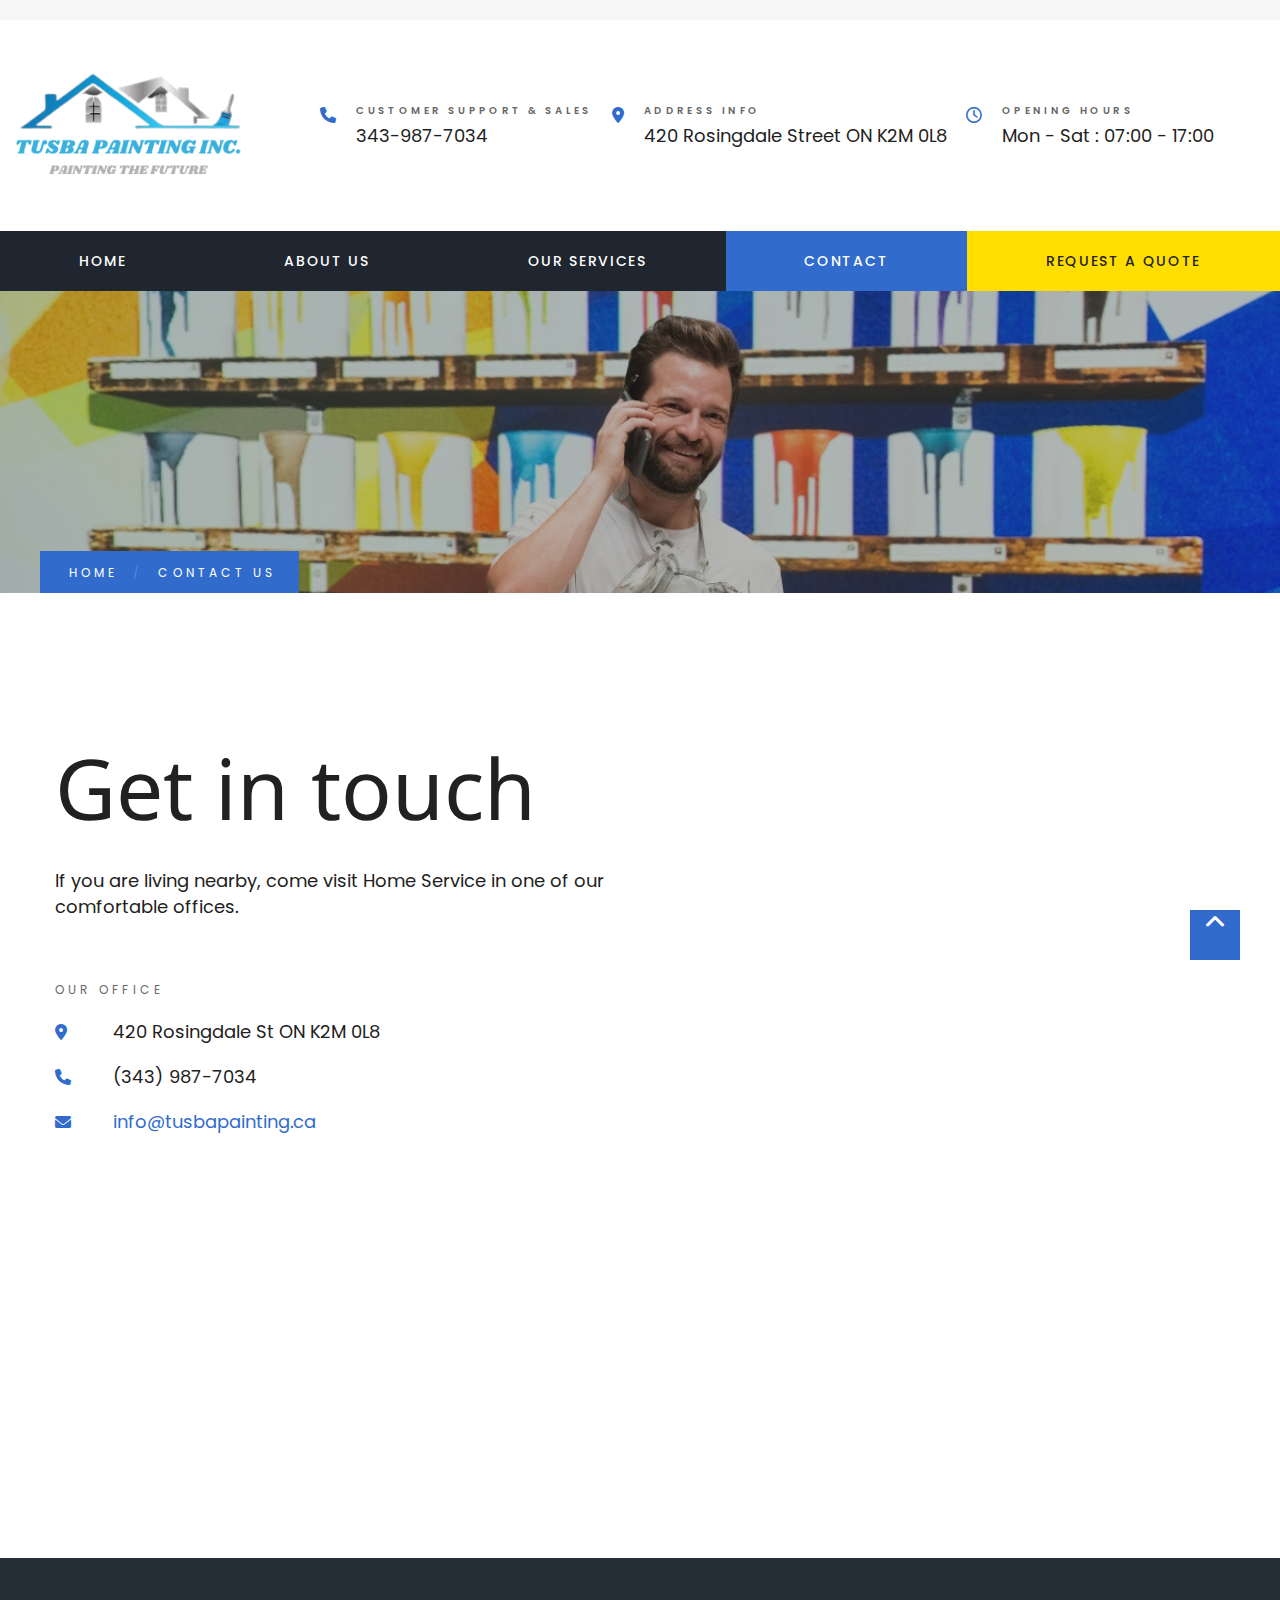
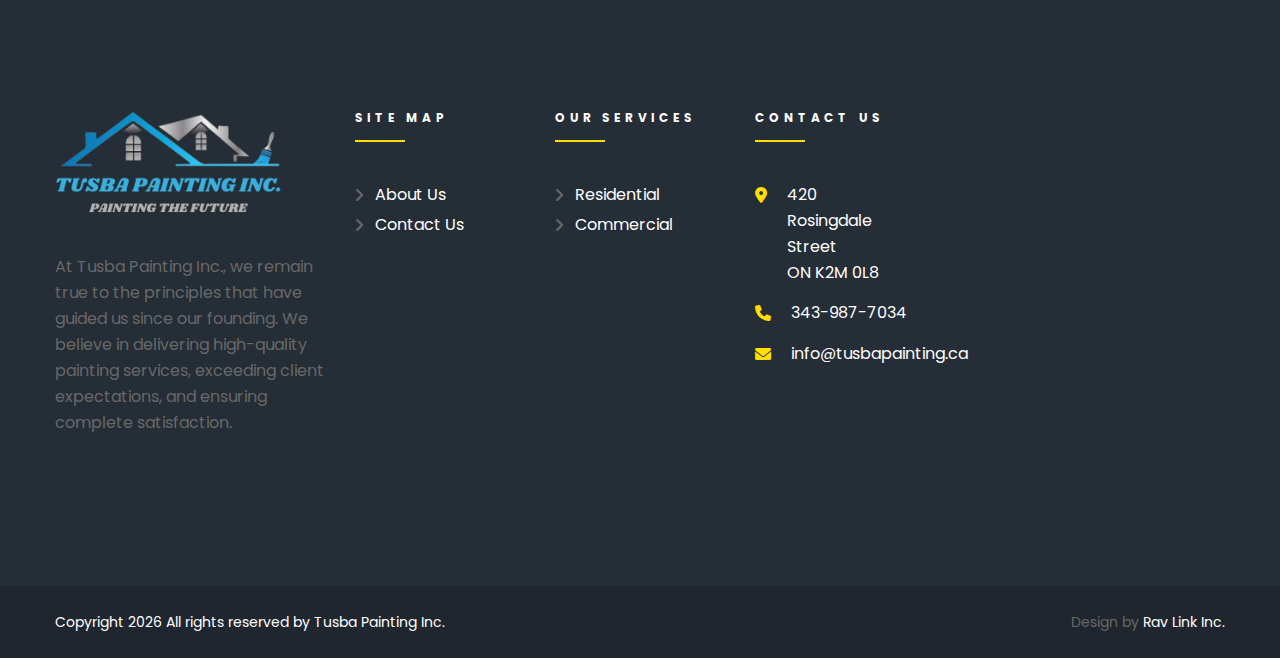
<file: Template/contacts.html>
<!DOCTYPE html>
<html class="wide wow-animation" lang="en">
  <head>
    <!-- Site Title-->
    <title>Tusba Painting Inc.</title>
    <meta charset="utf-8">
    <meta name="viewport" content="width=device-width, height=device-height, initial-scale=1.0">
    <meta http-equiv="X-UA-Compatible" content="IE=edge">
    <link rel="icon" href="images/favicon.ico" type="image/x-icon">
    <link rel="stylesheet" type="text/css" href="//fonts.googleapis.com/css?family=Poppins:400,500,700%7CNoto+Sans:400,700">
    <link rel="stylesheet" href="css/style.css">
    <style>.ie-panel{display: none;background: #212121;padding: 10px 0;box-shadow: 3px 3px 5px 0 rgba(0,0,0,.3);clear: both;text-align:center;position: relative;z-index: 1;} html.ie-10 .ie-panel, html.lt-ie-10 .ie-panel {display: block;}</style>
    <link href="https://cdnjs.cloudflare.com/ajax/libs/font-awesome/6.0.0-beta3/css/all.min.css" rel="stylesheet">
  </head>
  <body>

  <div class="ie-panel"><a href="http://windows.microsoft.com/en-US/internet-explorer/"><img src="images/ie8-panel/warning_bar_0000_us.jpg" height="42" width="820" alt="You are using an outdated browser. For a faster, safer browsing experience, upgrade for free today."></a></div>
    <div class="page-loader">
      <div>
        <div class="page-loader-body">
          <div class="preloader-container">
            <img class="loader-image" src="images/TusbaLogo.png" alt="Loading..." width="400px" height="400px">
          </div>
        </div>
      </div>
    </div>
    <div class="page text-center text-md-left">
      <!-- Page Header-->
      <header class="page-head">
        <div class="rd-navbar-wrap">
          <nav class="rd-navbar rd-navbar-secondary" data-stick-up-clone="true" data-layout="rd-navbar-fixed" data-sm-layout="rd-navbar-fixed" data-sm-device-layout="rd-navbar-fixed" data-md-layout="rd-navbar-static" data-md-device-layout="rd-navbar-fixed" data-lg-layout="rd-navbar-static" data-lg-device-layout="rd-navbar-static" data-lg-stick-up-offset="252px">
            <div class="rd-navbar-inner">
              <!-- <ul class="list-inline list-inline-lg offset-top-0">
                <li><a class="ioon icon-sm icon-silver-chalice fa-facebook" href="#"></a></li>
                <li><a class="ioon icon-sm icon-silver-chalice fa-twitter" href="#"></a></li>
                <li><a class="ioon icon-sm icon-silver-chalice fa-instagram" href="#"></a></li>
                <li><a class="ioon icon-sm icon-silver-chalice fa-google-plus" href="#"></a></li>
                <li><a class="ioon icon-sm icon-silver-chalice fa-pinterest-p" href="#"></a></li>
              </ul> -->
            </div>
            <div class="rd-navbar-inner">
              <!-- RD Navbar Panel-->
              <div class="rd-navbar-panel">
                <!-- RD Navbar Toggle-->
                <button class="rd-navbar-toggle" data-rd-navbar-toggle=".rd-navbar-nav-wrap"><span></span></button>
                <button class="rd-navbar-collapse-toggle" data-rd-navbar-toggle=".rd-navbar-collapse"><span></span></button>
                <div class="rd-navbar-brand"><a class="brand-name" href="index.html"><img class="brand-device" src="images/headerlogo.png" width="229" height="58" alt="Home service"><img class="brand-mobile" src="images/headerlogo.png" width="229" height="58" alt="Home service"></a></div>
              </div>
              <div class="rd-navbar-collapse animated">
                <div class="rd-navbar-collapse-items">
                  <ul class="list-inline">
                    <li>
                      <div class="unit flex-row unit-spacing-xs">
                        <div class="unit-left"><span class="icon icon-primary fa-phone"></span></div>
                        <div class="unit-body">
                          <div class="title"><span class="small">CUSTOMER SUPPORT & SALES</span></div>
                          <h6><a href="tel:#">343-987-7034</a></h6>
                        </div>
                      </div>
                    </li>
                    <li>
                      <div class="unit flex-row unit-spacing-xs">
                        <div class="unit-left"><span class="icon icon-primary fa-map-marker"></span></div>
                        <div class="unit-body">
                          <div class="title"><span class="small">Address Info</span></div>
                          <h6><a href="#">420 Rosingdale Street ON K2M 0L8</a></h6>
                        </div>
                      </div>
                    </li>
                    <li>
                      <div class="unit flex-row unit-spacing-xs">
                        <div class="unit-left"><span class="icon icon-primary fa-clock-o"></span></div>
                        <div class="unit-body">
                          <div class="title"><span class="small">Opening hours </span></div>
                          <h6>Mon - Sat : 07:00 - 17:00</h6>
                        </div>
                      </div>
                    </li>
                  </ul>
                </div>
                <div class="rd-navbar-collapse-items">
                  <!-- <ul class="list-inline list-inline-lg offset-top-0">
                    <li><a class="ioon icon-sm icon-silver-chalice fa-facebook" href="#"></a></li>
                    <li><a class="ioon icon-sm icon-silver-chalice fa-twitter" href="#"></a></li>
                    <li><a class="ioon icon-sm icon-silver-chalice fa-instagram" href="#"></a></li>
                    <li><a class="ioon icon-sm icon-silver-chalice fa-google-plus" href="#"></a></li>
                    <li><a class="ioon icon-sm icon-silver-chalice fa-pinterest-p" href="#"></a></li>
                  </ul> -->
                </div>
              </div>
            </div>
            <div class="rd-navbar-inner">
              <div class="rd-navbar-nav-wrap">
                <!-- RD Navbar Nav-->
                <ul class="rd-navbar-nav">
                  <li ><a href="index.html">Home</a></li>
                  <li ><a href="about.html">About Us</a></li>
                  <li ><a href="services.html">Our Services</a></li>
                  <li class="active"><a href="contacts.html">Contact</a></li>
                  <li><a href="mail">Request a Quote</a></li>
                </ul>
              </div>
            </div>
          </nav>
        </div>
      </header>
      <!-- Classic Breadcrumbs-->
      <section class="breadcrumb-classic bg-image" style="background-image: url(&quot;images/breadcrumbs-parallax-02.jpg&quot;)">
        <div class="container">
          <div class="row">
            <ul class="list-breadcrumb">
              <li><a href="index.html">home</a></li>
              <li>Contact Us
              </li>
            </ul>
          </div>
        </div>
      </section>


      <section class="section-75 section-md-100 section-lg-150">
        <div class="rd-map-wrap">
          <div class="container text-md-left">
            <div class="row row-40">
              <div class="col-md-6">
                <h1>Get in touch</h1>
                <h6 class="offset-md-top-35">If you are living nearby, come visit Home Service in one of our comfortable offices.</h6><span class="small text-spacing-340 text-uppercase text-regular offset-top-40 offset-md-top-60">Our Office</span>
                <ul class="list offset-top-20 list-lg-middle text-left list-classic">
                  <li>
                    <div class="unit flex-row unit-spacing-md">
                      <div class="unit-left"><span class="icon icon-primary fa-map-marker"></span></div>
                      <div class="unit-body">
                        <h6><a class="text-darker" href="#">420 Rosingdale St ON K2M 0L8</a></h6>
                      </div>
                    </div>
                  </li>
                  <li>
                    <div class="unit flex-row unit-spacing-md">
                      <div class="unit-left"><span class="icon icon-primary fa-phone"></span></div>
                      <div class="unit-body">
                        <h6><a class="text-darker" href="tel:+13439877034">(343) 987-7034</a></h6>
                      </div>
                    </div>
                  </li>
                  <li>
                    <div class="unit flex-row unit-spacing-md">
                      <div class="unit-left"><span class="icon icon-primary fa-envelope"></span></div>
                      <div class="unit-body">
                        <h6><a class="text-primary" href="mailto:info@tusbapainting.ca">info@tusbapainting.ca</a></h6>
                      </div>
                    </div>
                  </li>
                </ul>
                
              </div>
              <!-- Map embedded using iframe -->
              <div class="col-md-6">
                <iframe src="https://www.google.com/maps/embed?pb=!1m18!1m12!1m3!1d2807.466169751533!2d-75.83929102309817!3d45.278800871071624!2m3!1f0!2f0!3f0!3m2!1i1024!2i768!4f13.1!3m3!1m2!1s0x4ccdfe8e48b35cdb%3A0xa2c09897a8dbfa09!2s420%20Rosingdale%20St%2C%20Ottawa%2C%20ON%20K2R%201G9!5e0!3m2!1sen!2sca!4v1728481170863!5m2!1sen!2sca" width="700" height="450" style="border:0;" allowfullscreen="" loading="lazy" referrerpolicy="no-referrer-when-downgrade"></iframe>
              </div>
            </div>
          </div>
        </div>
      </section>

      <!-- Contact Form Section -->
      <!-- <section class="section-50 section-md-75 section-md-100 section-lg-120 section-xl-150 bg-wild-sand">
        <div class="container text-left">
          <h2><span class="small">contact us</span>Have any questions? Fill in the contact form, and we’ll answer ASAP. </h2>
          <form class="rd-mailform text-left" data-form-output="form-output-global" data-form-type="contact" method="post" action="bat/rd-mailform.php">
            <div class="row row-20 offset-top-40 offset-md-top-60">
              <div class="col-xl-4 col-lg-6">
                <div class="form-wrap postfix-xl-right-40">
                  <label class="form-label" for="contact-name">Name *</label>
                  <input class="form-input" id="contact-name" type="text" name="name" data-constraints="@Required">
                </div>
                <div class="form-wrap postfix-xl-right-40">
                  <label class="form-label" for="contact-email">E-mail *</label>
                  <input class="form-input" id="contact-email" type="email" name="email" data-constraints="@Email @Required">
                </div>
              </div>
              <div class="col-xl-4 col-lg-6">
                <div class="form-wrap postfix-xl-right-40">
                  <label class="form-label" for="contact-company">Company *</label>
                  <input class="form-input" id="contact-company" type="text" name="company" data-constraints="@Required">
                </div>
                <div class="form-wrap postfix-xl-right-40">
                  <label class="form-label" for="contact-subject">Subject *</label>
                  <input class="form-input" id="contact-subject" type="text" name="subject" data-constraints="@Required">
                </div>
              </div>
              <div class="col-xl-4">
                <div class="form-wrap postfix-xl-right-40">
                  <label class="form-label" for="contact-message">Message *</label>
                  <textarea class="form-input" id="contact-message" name="message" data-constraints="@Required"></textarea>
                </div>
              </div>
            </div>
            <button class="btn btn-form btn-default" type="submit">Send message</button>
          </form>
        </div>
      </section> -->

      <!-- Page Footer-->
      <footer class="page-footer page-footer-classic">
        <section class="section-75 section-sm-80 section-md-100 section-xl-150">
          <div class="container">
            <div class="row text-md-left row-55">
              <div class="col-md-6 col-xl-3 col-xxl-4"><a href="index.html"><img class="img-responsive" src="images/headerlogo.png" alt="" width="229" height="58"/></a>
                <p class="offset-top-20 offset-md-top-35 inset-xxl-right-30">At Tusba Painting Inc., we remain true to the principles that have guided us since our founding. We believe in delivering high-quality painting services, exceeding client expectations, and ensuring complete satisfaction.</p>

              </div>
              <div class="col-sm-6 col-md-3 col-xl-2 col-lg-3"><span class="small text-spacing-340 text-white text-uppercase font-weight-bold page-footer-classic-title">Site Map</span>
                <ul class="list list-marked offset-top-30 list-xs offset-md-top-40">
                  <li><a class="text-white" href="about.html">About Us</a></li>
                  <li><a class="text-white" href="contacts.html">Contact Us</a></li>
                </ul>
              </div>
              <div class="col-sm-6 col-md-3 col-xl-2 col-lg-3"><span class="small text-spacing-340 text-white text-uppercase font-weight-bold page-footer-classic-title">Our Services</span>
                <ul class="list list-marked offset-top-30 list-xs offset-md-top-40">
                  <li><a class="text-white" href="services.html">Residential</a></li>
                  <li><a class="text-white" href="services.html">Commercial</a></li>
                </ul>
              </div>
              <div class="col-md-6 col-xl-2 col-lg-5">
                <div class="inset-xl-right-30"><span class="small text-spacing-340 text-white text-uppercase font-weight-bold page-footer-classic-title">Contact us</span>
                  <ul class="list offset-top-30 text-left offset-md-top-40">
                    <li>
                      <div class="unit flex-row unit-spacing-xs">
                        <div class="unit-left"><span class="icon icon--school-bus-yellow fa-map-marker"></span></div>
                        <div class="unit-body"><a class="text-school-bus-yellow-white" href="#">420 Rosingdale Street<br class="d-none d-md-block">	ON K2M 0L8</a></div>
                      </div>
                    </li>
                    <li>
                      <div class="unit flex-row unit-spacing-xs">
                        <div class="unit-left"><span class="icon icon--school-bus-yellow fa-phone"></span></div>
                        <div class="unit-body"><a class="text-school-bus-yellow-white" href="tel:#">343-987-7034</a></div>
                      </div>
                    </li>
                    <li>
                      <div class="unit flex-row unit-spacing-xs">
                        <div class="unit-left"><span class="icon icon--school-bus-yellow fa-envelope"></span></div>
                        <div class="unit-body"><a class="text-school-bus-yellow-white" href="mailto:info@tusbapainting.ca">info@tusbapainting.ca</a></div>
                      </div>
                    </li>
                  </ul>
                </div>
              </div>
              <div class="col-md-6 col-xl-3 col-xxl-2 col-lg-5">
                <!-- <div class="inset-xl-right-30"><span class="small text-spacing-340 text-white text-uppercase font-weight-bold page-footer-classic-title">Follow us</span>
                  <ul class="list-inline list-inline-lg offset-top-30 offset-md-top-40">
                    <li><a class="ioon icon-sm icon--school-bus-yellow-white fa-facebook" href="#"></a></li>
                    <li><a class="ioon icon-sm icon--school-bus-yellow-white fa-twitter" href="#"></a></li>
                    <li><a class="ioon icon-sm icon--school-bus-yellow-white fa-instagram" href="#"></a></li>
                    <li><a class="ioon icon-sm icon--school-bus-yellow-white fa-google-plus" href="#"></a></li>
                    <li><a class="ioon icon-sm icon--school-bus-yellow-white fa-pinterest-p" href="#"></a></li>
                  </ul>
                </div> -->
              </div>
            </div>
          </div>
        </section>
        <section class="section-25 bg-black-2">
          <div class="container">
            <div class="row align-items-md-center row-30">
              <div class="col-md-8 text-md-left">
                <p class="small-xs text-white">Copyright	<span class="copyright-year"></span>	All rights reserved by Tusba Painting Inc.	
                </p>
              </div>
              <div class="col-md-4 text-md-right">
                <p class="small-xs"> Design&nbsp;by&nbsp;<a class="text-white" href="https://www.ravlink.ca/">Rav Link Inc.</a></p>
              </div>
            </div>
          </div>
        </section>
      </footer>
    </div>
    <div class="snackbars" id="form-output-global"></div>
    <script src="js/core.min.js"></script>
    <script src="js/script.js"></script>   
    <script>
      document.addEventListener('DOMContentLoaded', function() {
        const requestQuoteLink = document.querySelector('a[href="mail"]'); // Select the <a> tag
        requestQuoteLink.setAttribute('href', 'mailto:info@tusbapainting.ca');
      });
    </script> 
  </body>
</html>
</file>
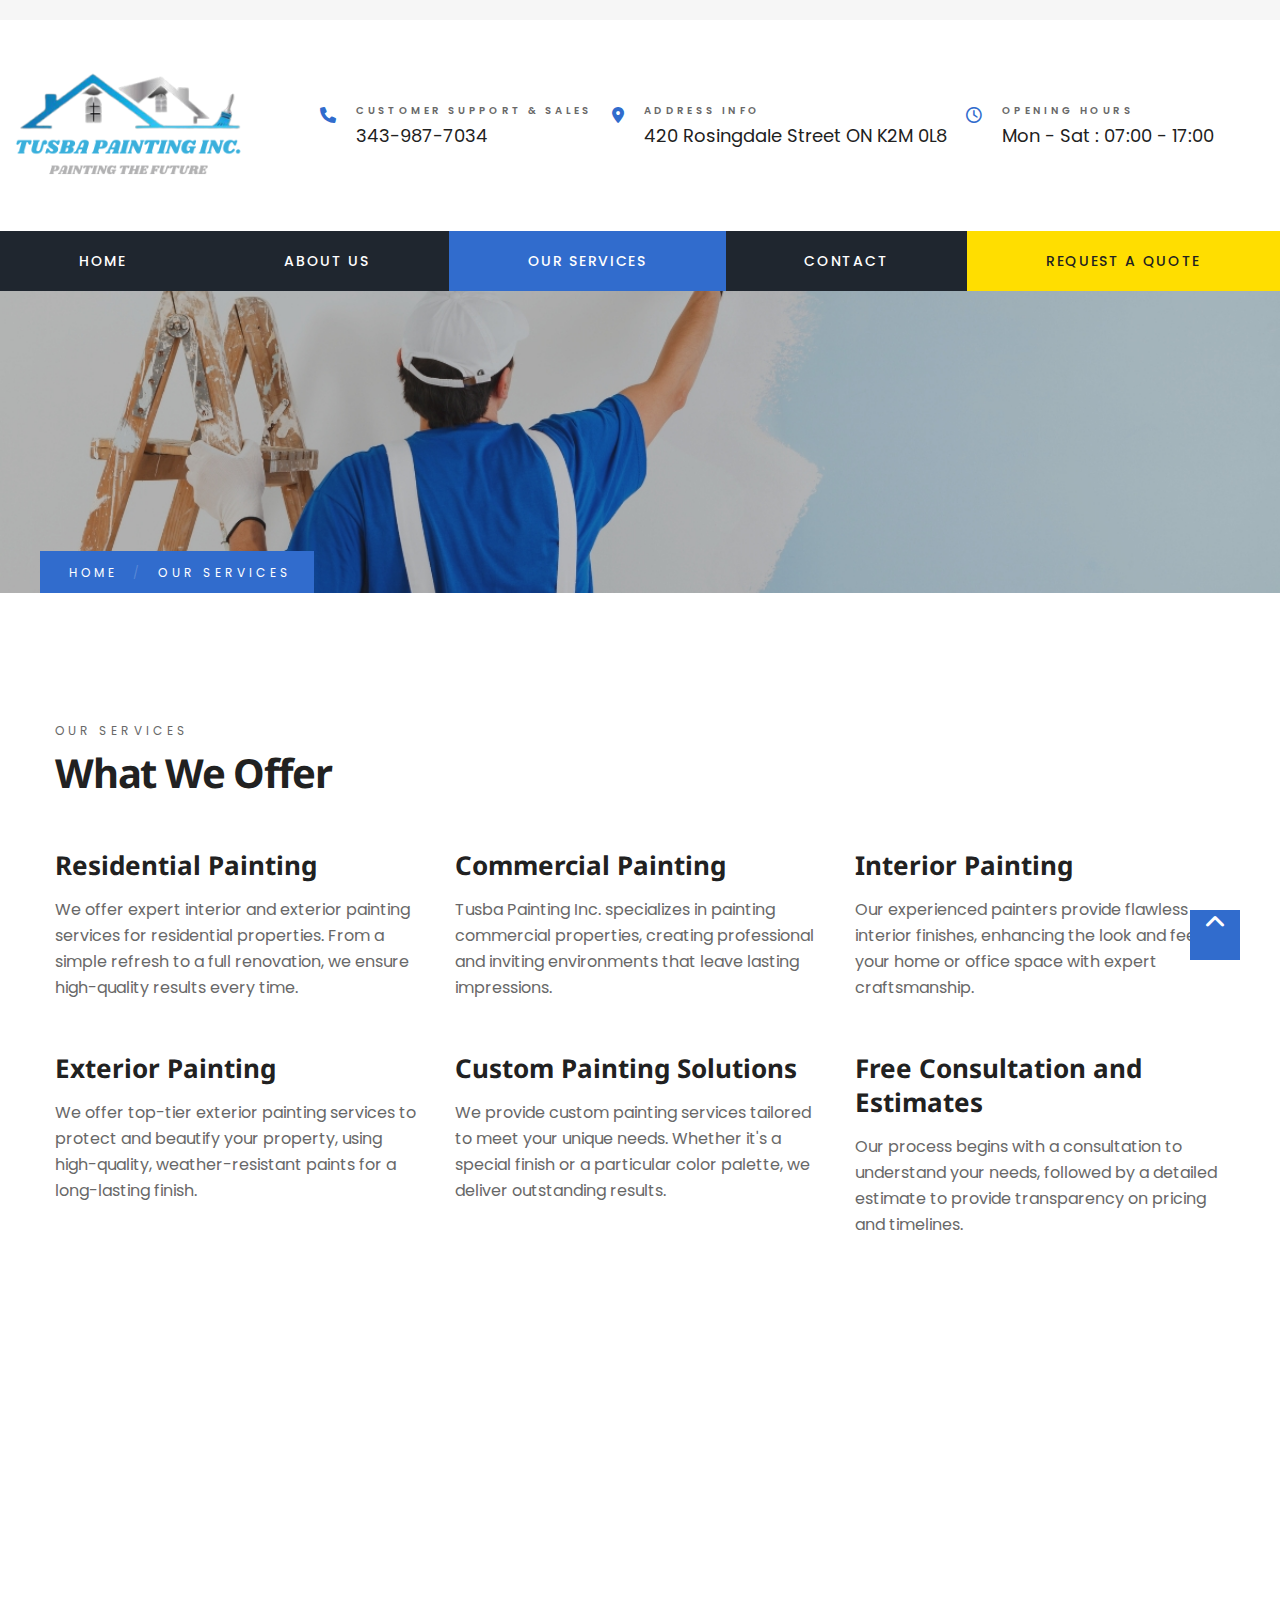
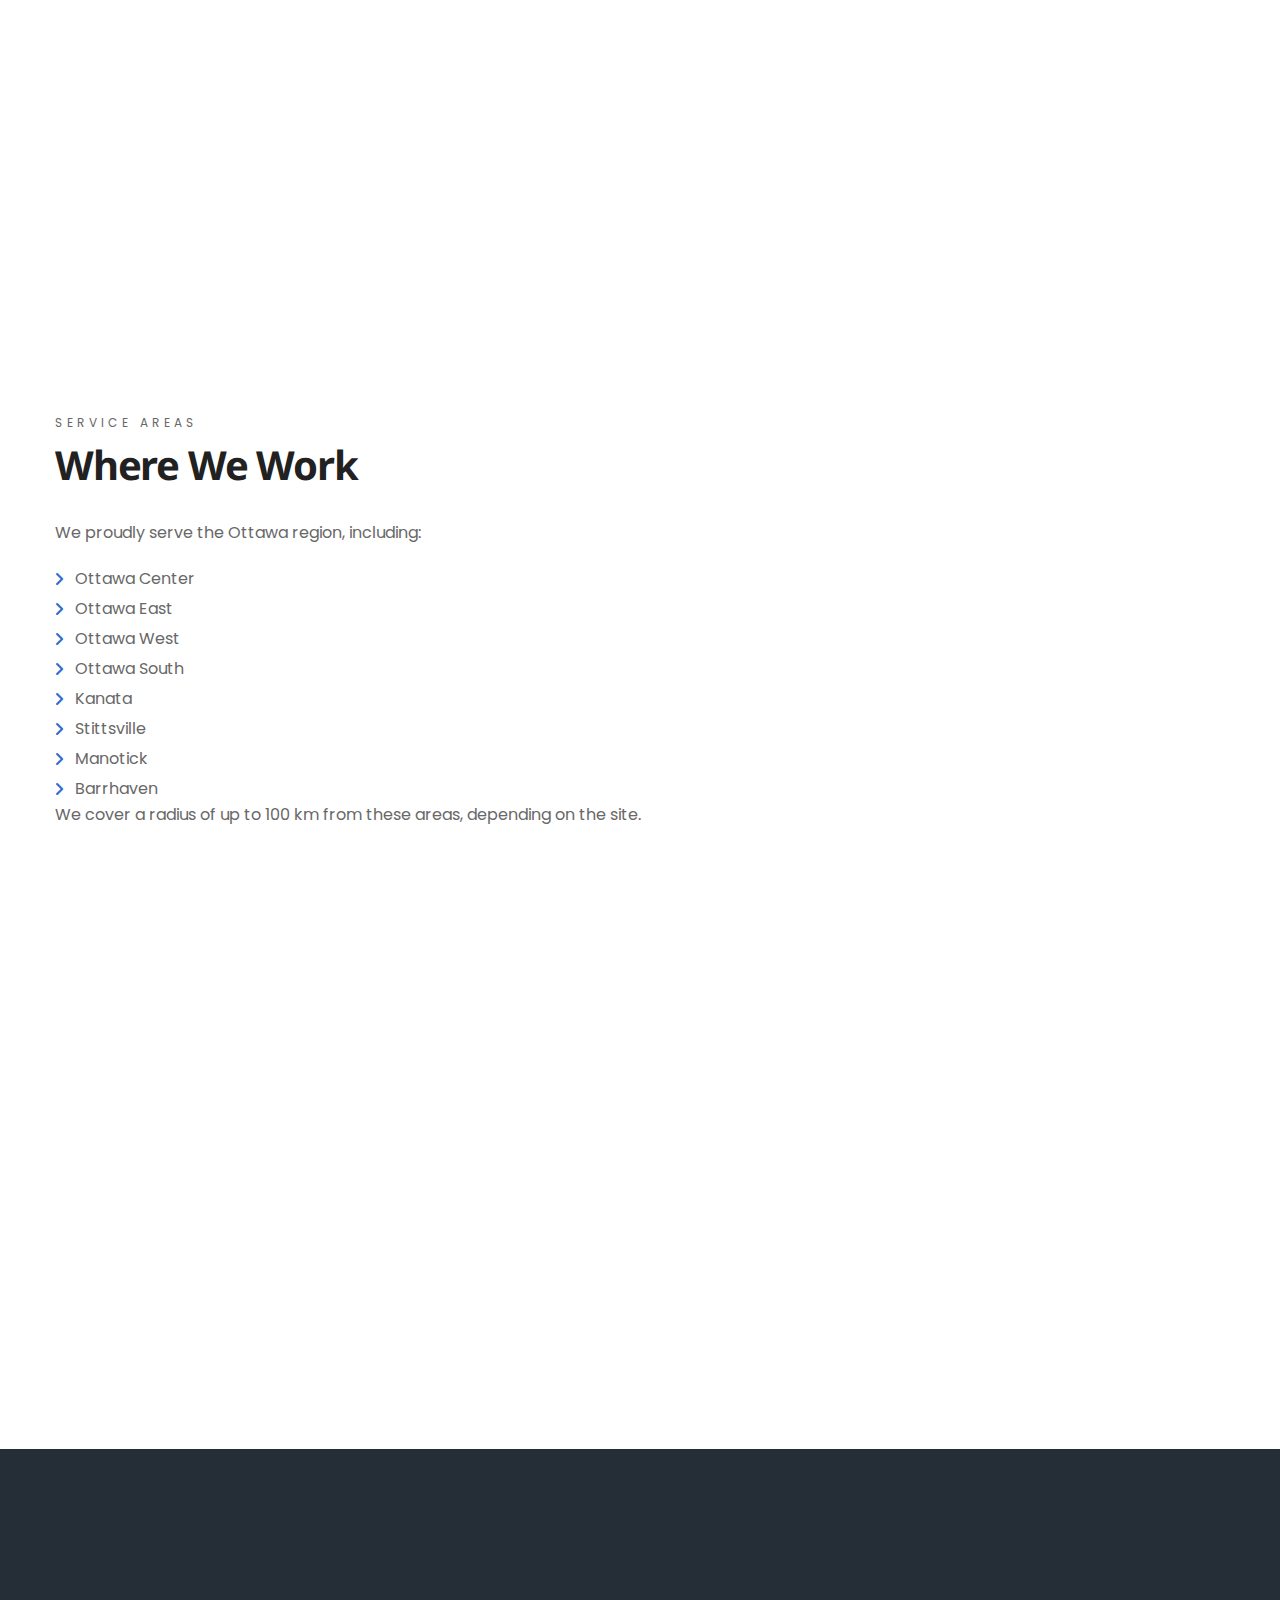
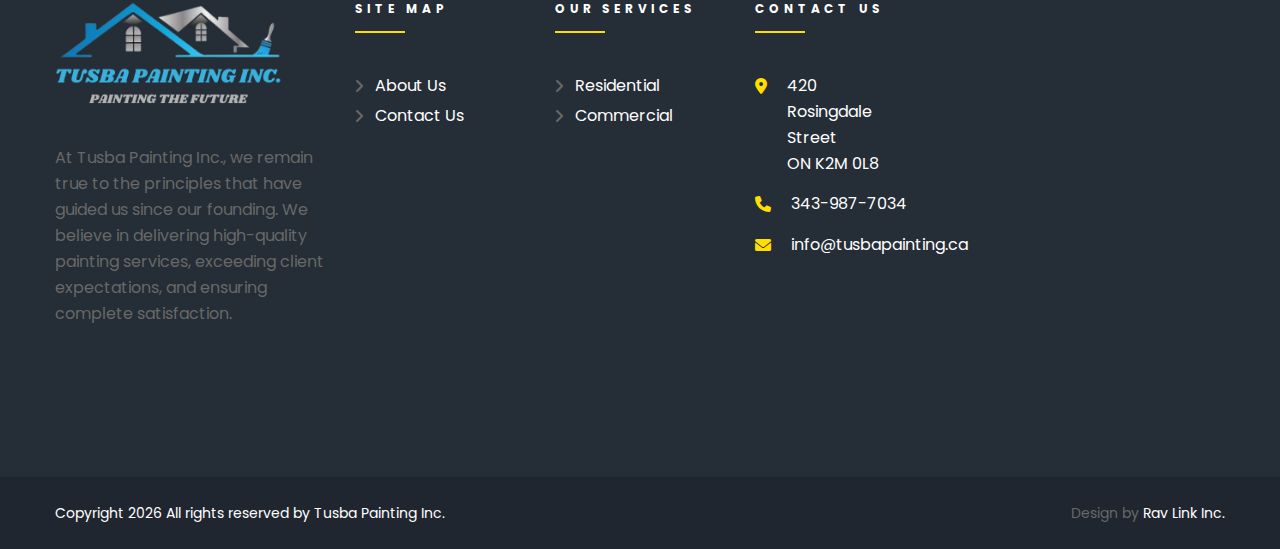
<file: Template/services.html>
<!DOCTYPE html>
<html class="wide wow-animation" lang="en">
  <head>
    <!-- Site Title-->
    <title>Tusba Painting Inc.</title>
    <meta charset="utf-8">
    <meta name="viewport" content="width=device-width, height=device-height, initial-scale=1.0">
    <meta http-equiv="X-UA-Compatible" content="IE=edge">
    <link rel="icon" href="images/favicon.ico" type="image/x-icon">
    <link rel="stylesheet" type="text/css" href="//fonts.googleapis.com/css?family=Poppins:400,500,700%7CNoto+Sans:400,700">
    <link rel="stylesheet" href="css/style.css">
    <style>.ie-panel{display: none;background: #212121;padding: 10px 0;box-shadow: 3px 3px 5px 0 rgba(0,0,0,.3);clear: both;text-align:center;position: relative;z-index: 1;} html.ie-10 .ie-panel, html.lt-ie-10 .ie-panel {display: block;}</style>
    <link href="https://cdnjs.cloudflare.com/ajax/libs/font-awesome/6.0.0-beta3/css/all.min.css" rel="stylesheet">

  </head>
  <div class="ie-panel"><a href="http://windows.microsoft.com/en-US/internet-explorer/"><img src="images/ie8-panel/warning_bar_0000_us.jpg" height="42" width="820" alt="You are using an outdated browser. For a faster, safer browsing experience, upgrade for free today."></a></div>
    <div class="page-loader">
      <div>
        <div class="page-loader-body">
          <div class="preloader-container">
            <img class="loader-image" src="images/TusbaLogo.png" alt="Loading..." width="400px" height="400px">
          </div>
        </div>
      </div>
    </div>
    <div class="page text-center text-md-left">
      <!-- Page Header-->
      <header class="page-head">
        <div class="rd-navbar-wrap">
          <nav class="rd-navbar rd-navbar-secondary" data-stick-up-clone="true" data-layout="rd-navbar-fixed" data-sm-layout="rd-navbar-fixed" data-sm-device-layout="rd-navbar-fixed" data-md-layout="rd-navbar-static" data-md-device-layout="rd-navbar-fixed" data-lg-layout="rd-navbar-static" data-lg-device-layout="rd-navbar-static" data-lg-stick-up-offset="252px">
            <div class="rd-navbar-inner">
              <!-- <ul class="list-inline list-inline-lg offset-top-0">
                <li><a class="ioon icon-sm icon-silver-chalice fa-facebook" href="#"></a></li>
                <li><a class="ioon icon-sm icon-silver-chalice fa-twitter" href="#"></a></li>
                <li><a class="ioon icon-sm icon-silver-chalice fa-instagram" href="#"></a></li>
                <li><a class="ioon icon-sm icon-silver-chalice fa-google-plus" href="#"></a></li>
                <li><a class="ioon icon-sm icon-silver-chalice fa-pinterest-p" href="#"></a></li>
              </ul> -->
            </div>
            <div class="rd-navbar-inner">
              <!-- RD Navbar Panel-->
              <div class="rd-navbar-panel">
                <!-- RD Navbar Toggle-->
                <button class="rd-navbar-toggle" data-rd-navbar-toggle=".rd-navbar-nav-wrap"><span></span></button>
                <button class="rd-navbar-collapse-toggle" data-rd-navbar-toggle=".rd-navbar-collapse"><span></span></button>
                <div class="rd-navbar-brand"><a class="brand-name" href="index.html"><img class="brand-device" src="images/headerlogo.png" width="229" height="58" alt="Home service"><img class="brand-mobile" src="images/headerlogo.png" width="229" height="58" alt="Home service"></a></div>
              </div>
              <div class="rd-navbar-collapse animated">
                <div class="rd-navbar-collapse-items">
                  <ul class="list-inline">
                    <li>
                      <div class="unit flex-row unit-spacing-xs">
                        <div class="unit-left"><span class="icon icon-primary fa-phone"></span></div>
                        <div class="unit-body">
                          <div class="title"><span class="small">CUSTOMER SUPPORT & SALES</span></div>
                          <h6><a href="tel:#">343-987-7034</a></h6>
                        </div>
                      </div>
                    </li>
                    <li>
                      <div class="unit flex-row unit-spacing-xs">
                        <div class="unit-left"><span class="icon icon-primary fa-map-marker"></span></div>
                        <div class="unit-body">
                          <div class="title"><span class="small">Address Info</span></div>
                          <h6><a href="#">420 Rosingdale Street ON K2M 0L8</a></h6>
                        </div>
                      </div>
                    </li>
                    <li>
                      <div class="unit flex-row unit-spacing-xs">
                        <div class="unit-left"><span class="icon icon-primary fa-clock-o"></span></div>
                        <div class="unit-body">
                          <div class="title"><span class="small">Opening hours </span></div>
                          <h6>Mon - Sat : 07:00 - 17:00</h6>
                        </div>
                      </div>
                    </li>
                  </ul>
                </div>
                <div class="rd-navbar-collapse-items">
                  <!-- <ul class="list-inline list-inline-lg offset-top-0">
                    <li><a class="ioon icon-sm icon-silver-chalice fa-facebook" href="#"></a></li>
                    <li><a class="ioon icon-sm icon-silver-chalice fa-twitter" href="#"></a></li>
                    <li><a class="ioon icon-sm icon-silver-chalice fa-instagram" href="#"></a></li>
                    <li><a class="ioon icon-sm icon-silver-chalice fa-google-plus" href="#"></a></li>
                    <li><a class="ioon icon-sm icon-silver-chalice fa-pinterest-p" href="#"></a></li>
                  </ul> -->
                </div>
              </div>
            </div>
            <div class="rd-navbar-inner">
              <div class="rd-navbar-nav-wrap">
                <!-- RD Navbar Nav-->
                <ul class="rd-navbar-nav">
                  <li ><a href="index.html">Home</a></li>
                  <li ><a href="about.html">About Us</a></li>
                  <li class="active"><a href="services.html">Our Services</a></li>
                  <li><a href="contacts.html">Contact</a></li>
                  <li><a href="mail">Request a Quote</a></li>
                </ul>
              </div>
            </div>
          </nav>
        </div>
      </header>
      <!-- Classic Breadcrumbs-->
      <section class="breadcrumb-classic bg-image" style="background-image: url(&quot;images/breadcrumbs-parallax-03.jpg&quot;)">
        <div class="container">
          <div class="row">
            <ul class="list-breadcrumb">
              <li><a href="index.html">home</a></li>
              <li>our services
              </li>
            </ul>
          </div>
        </div>
      </section>
      
      <!-- Services Section -->
      <section class="section-75 section-md-100 section-lg-120 section-xl-130">
        <div class="container">
          <h2><span class="small">Our Services</span> What We Offer</h2>
          <div class="row row-50">
            <div class="col-md-6 col-lg-4">
              <h4>Residential Painting</h4>
              <p>We offer expert interior and exterior painting services for residential properties. From a simple refresh to a full renovation, we ensure high-quality results every time.</p>
            </div>
            <div class="col-md-6 col-lg-4">
              <h4>Commercial Painting</h4>
              <p>Tusba Painting Inc. specializes in painting commercial properties, creating professional and inviting environments that leave lasting impressions.</p>
            </div>
            <div class="col-md-6 col-lg-4">
              <h4>Interior Painting</h4>
              <p>Our experienced painters provide flawless interior finishes, enhancing the look and feel of your home or office space with expert craftsmanship.</p>
            </div>
            <div class="col-md-6 col-lg-4">
              <h4>Exterior Painting</h4>
              <p>We offer top-tier exterior painting services to protect and beautify your property, using high-quality, weather-resistant paints for a long-lasting finish.</p>
            </div>
            <div class="col-md-6 col-lg-4">
              <h4>Custom Painting Solutions</h4>
              <p>We provide custom painting services tailored to meet your unique needs. Whether it's a special finish or a particular color palette, we deliver outstanding results.</p>
            </div>
            <div class="col-md-6 col-lg-4">
              <h4>Free Consultation and Estimates</h4>
              <p>Our process begins with a consultation to understand your needs, followed by a detailed estimate to provide transparency on pricing and timelines.</p>
            </div>
          </div>
        </div>
      </section>

      <!-- Service Process Section -->
      <section class="bg-image bg-image-fixed section-xxl" style="background-image: url(&quot;images/process.jpg&quot;);">
        <div class="container">
          <h2 class="" style="color: #fff;"><span class="small" style="color: #fff;">Our Process</span> Step-by-Step Painting Experience</h2>
          <p class="" style="color: #fff;">From consultation to completion, we walk you through each step to ensure your satisfaction. After the job is done, we perform a final walkthrough with you to guarantee the work meets your expectations.</p>
        </div>
      </section>

      <!-- Service Areas Section -->
      <section class="section-75 section-md-100 section-lg-120 section-xl-130">
        <div class="container">
          <h2><span class="small">Service Areas</span> Where We Work</h2>
          <p>We proudly serve the Ottawa region, including:</p>
          <ul class="list list-marked list-marked-primary list-xs offset-top-20">
            <li>Ottawa Center</li>
            <li>Ottawa East</li>
            <li>Ottawa West</li>
            <li>Ottawa South</li>
            <li>Kanata</li>
            <li>Stittsville</li>
            <li>Manotick</li>
            <li>Barrhaven</li>
          </ul>
          <p>We cover a radius of up to 100 km from these areas, depending on the site.</p>
        </div>
      </section>

      <!-- Service Guarantee Section -->
      <section class="bg-image bg-image-fixed section-xxl" style="background-image: url(images/guarantee.jpg);">
        <div class="container text-center text-md-left">
          <h2 class="" style="color: #fff;"><span class="small" style="color: #fff;">Our Guarantee</span> Your Satisfaction, Guaranteed</h2>
          <p class="" style="color: #fff;">We offer a walkthrough with our clients after every project to ensure complete satisfaction. Your happiness with the final result is our top priority.</p>
        </div>
      </section>

      
      <!-- Page Footer-->
      <footer class="page-footer page-footer-classic">
        <section class="section-75 section-sm-80 section-md-100 section-xl-150">
          <div class="container">
            <div class="row text-md-left row-55">
              <div class="col-md-6 col-xl-3 col-xxl-4"><a href="index.html"><img class="img-responsive" src="images/headerlogo.png" alt="" width="229" height="58"/></a>
                <p class="offset-top-20 offset-md-top-35 inset-xxl-right-30">At Tusba Painting Inc., we remain true to the principles that have guided us since our founding. We believe in delivering high-quality painting services, exceeding client expectations, and ensuring complete satisfaction.</p>

              </div>
              <div class="col-sm-6 col-md-3 col-xl-2 col-lg-3"><span class="small text-spacing-340 text-white text-uppercase font-weight-bold page-footer-classic-title">Site Map</span>
                <ul class="list list-marked offset-top-30 list-xs offset-md-top-40">
                  <li><a class="text-white" href="about.html">About Us</a></li>
                  <li><a class="text-white" href="contacts.html">Contact Us</a></li>
                </ul>
              </div>
              <div class="col-sm-6 col-md-3 col-xl-2 col-lg-3"><span class="small text-spacing-340 text-white text-uppercase font-weight-bold page-footer-classic-title">Our Services</span>
                <ul class="list list-marked offset-top-30 list-xs offset-md-top-40">
                  <li><a class="text-white" href="services.html">Residential</a></li>
                  <li><a class="text-white" href="services.html">Commercial</a></li>
                </ul>
              </div>
              <div class="col-md-6 col-xl-2 col-lg-5">
                <div class="inset-xl-right-30"><span class="small text-spacing-340 text-white text-uppercase font-weight-bold page-footer-classic-title">Contact us</span>
                  <ul class="list offset-top-30 text-left offset-md-top-40">
                    <li>
                      <div class="unit flex-row unit-spacing-xs">
                        <div class="unit-left"><span class="icon icon--school-bus-yellow fa-map-marker"></span></div>
                        <div class="unit-body"><a class="text-school-bus-yellow-white" href="#">420 Rosingdale Street<br class="d-none d-md-block">	ON K2M 0L8</a></div>
                      </div>
                    </li>
                    <li>
                      <div class="unit flex-row unit-spacing-xs">
                        <div class="unit-left"><span class="icon icon--school-bus-yellow fa-phone"></span></div>
                        <div class="unit-body"><a class="text-school-bus-yellow-white" href="tel:#">343-987-7034</a></div>
                      </div>
                    </li>
                    <li>
                      <div class="unit flex-row unit-spacing-xs">
                        <div class="unit-left"><span class="icon icon--school-bus-yellow fa-envelope"></span></div>
                        <div class="unit-body"><a class="text-school-bus-yellow-white" href="mailto:info@tusbapainting.ca">info@tusbapainting.ca</a></div>
                      </div>
                    </li>
                  </ul>
                </div>
              </div>
              <div class="col-md-6 col-xl-3 col-xxl-2 col-lg-5">
                <!-- <div class="inset-xl-right-30"><span class="small text-spacing-340 text-white text-uppercase font-weight-bold page-footer-classic-title">Follow us</span>
                  <ul class="list-inline list-inline-lg offset-top-30 offset-md-top-40">
                    <li><a class="ioon icon-sm icon--school-bus-yellow-white fa-facebook" href="#"></a></li>
                    <li><a class="ioon icon-sm icon--school-bus-yellow-white fa-twitter" href="#"></a></li>
                    <li><a class="ioon icon-sm icon--school-bus-yellow-white fa-instagram" href="#"></a></li>
                    <li><a class="ioon icon-sm icon--school-bus-yellow-white fa-google-plus" href="#"></a></li>
                    <li><a class="ioon icon-sm icon--school-bus-yellow-white fa-pinterest-p" href="#"></a></li>
                  </ul>
                </div> -->
              </div>
            </div>
          </div>
        </section>
        <section class="section-25 bg-black-2">
          <div class="container">
            <div class="row align-items-md-center row-30">
              <div class="col-md-8 text-md-left">
                <p class="small-xs text-white">Copyright	<span class="copyright-year"></span>	All rights reserved by Tusba Painting Inc.	
                </p>
              </div>
              <div class="col-md-4 text-md-right">
                <p class="small-xs"> Design&nbsp;by&nbsp;<a class="text-white" href="https://www.ravlink.ca/">Rav Link Inc.</a></p>
              </div>
            </div>
          </div>
        </section>
      </footer>
    </div>
    <div class="snackbars" id="form-output-global"></div>
    <script src="js/core.min.js"></script>
    <script src="js/script.js"></script>
    <script>
        document.addEventListener('DOMContentLoaded', function() {
          const requestQuoteLink = document.querySelector('a[href="mail"]'); // Select the <a> tag
          requestQuoteLink.setAttribute('href', 'mailto:info@tusbapainting.ca');
        });
      </script>
  </body>
</html>
</file>
